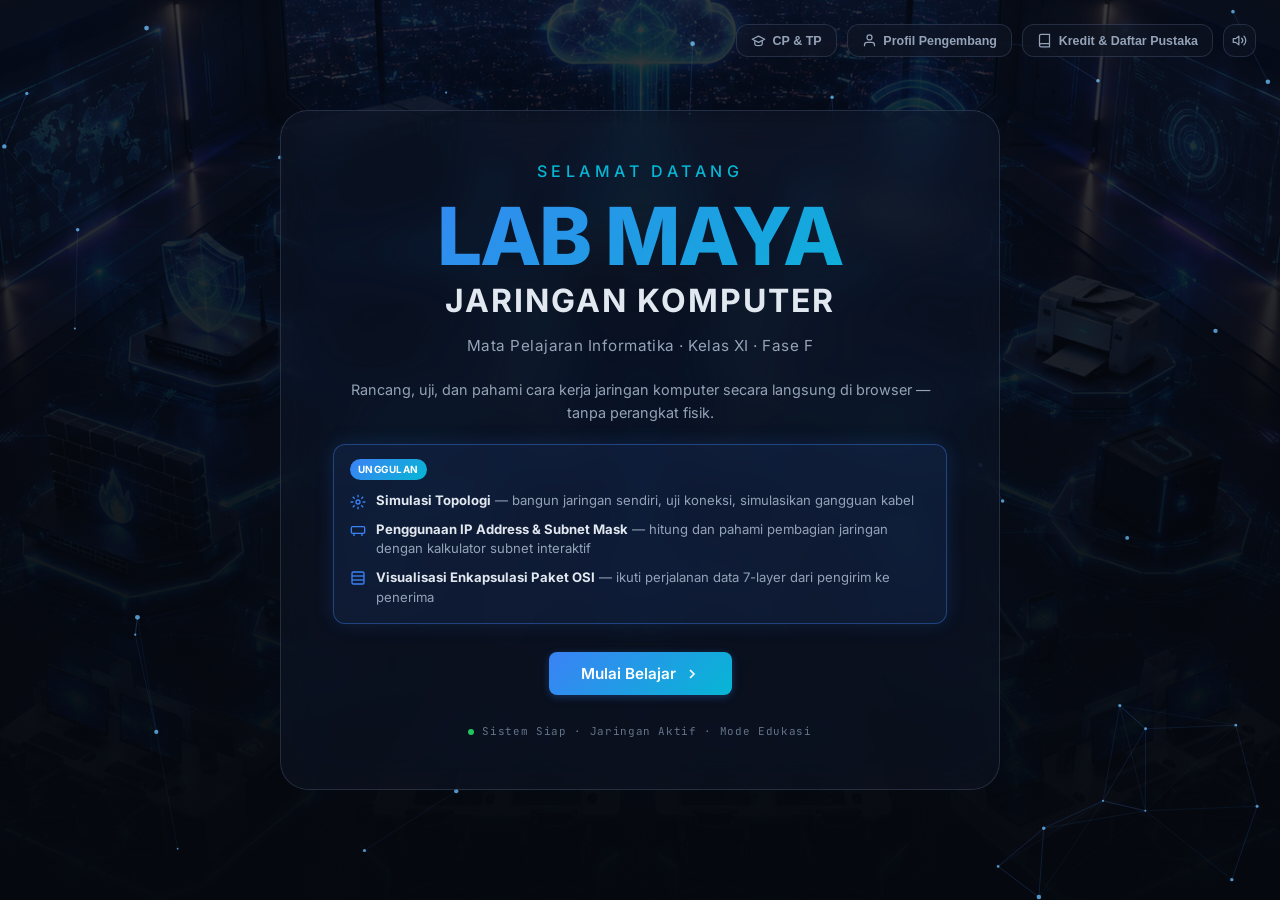
<file: index.html>
<!DOCTYPE html>
<html lang="id">
<head>
  <meta charset="UTF-8">
  <meta name="viewport" content="width=device-width, initial-scale=1.0">
  <title>Lab Maya - Jaringan Komputer</title>
  <script>
    // Runs before first paint: skip the cover/form if this browser session
    // already completed onboarding, so returning to index.html mid-session
    // (e.g. via the navbar) goes straight to the dashboard, no flash.
    if (sessionStorage.getItem('labmaya_entered') === '1') {
      document.documentElement.classList.add('lm-entered');
    }
  </script>
  <link rel="stylesheet" href="asset/css/fonts.css">
  <link rel="stylesheet" href="asset/css/style.css">
  <style>
    .modules-heading {
      font-size: 0.75rem;
      font-weight: 700;
      text-transform: uppercase;
      letter-spacing: 0.08em;
      color: var(--text-muted);
      max-width: 1320px;
      margin: 0 auto;
      padding: 1.25rem 2rem 0.75rem;
    }

    /* Beranda-only footer: 50% larger than the shared .footer, with brighter text */
    #berandaScreen .footer {
      padding: 0.525rem 3rem;
    }
    #berandaScreen .footer p {
      font-size: 0.93rem;
      color: var(--text-secondary);
    }

    /* ============================================================
       PROFIL PENGEMBANG MODAL — glassmorphism / futuristic card
       Scoped entirely under .dp-* so it doesn't touch the shared
       .help-modal-* component still used by the Kredit modal.
       ============================================================ */

    /* --- Overlay: full-screen backdrop blur, fade in/out --- */
    .dp-modal-overlay {
      position: fixed;
      inset: 0;
      z-index: 3500;
      display: flex;
      align-items: center;
      justify-content: center;
      padding: 1.5rem;
      background: radial-gradient(circle at 50% 40%, rgba(10, 14, 24, 0.82), rgba(5, 8, 14, 0.92));
      backdrop-filter: blur(10px) saturate(140%);
      -webkit-backdrop-filter: blur(10px) saturate(140%);
      opacity: 0;
      pointer-events: none;
      transition: opacity 0.3s ease;
      overflow-y: auto;
    }

    .dp-modal-overlay.show {
      opacity: 1;
      pointer-events: auto;
    }

    /* --- Ambient glow blobs drifting slowly behind the card --- */
    .dp-glow {
      position: absolute;
      width: 380px;
      height: 380px;
      border-radius: 50%;
      filter: blur(80px);
      opacity: 0.28;
      pointer-events: none;
      animation: dpGlowDrift 14s ease-in-out infinite alternate;
    }

    .dp-glow-a {
      top: 8%;
      left: 12%;
      background: var(--accent-blue);
    }

    .dp-glow-b {
      bottom: 10%;
      right: 12%;
      background: var(--accent-cyan);
      animation-delay: -7s;
    }

    @keyframes dpGlowDrift {
      0%   { transform: translate(0, 0) scale(1); }
      100% { transform: translate(30px, -25px) scale(1.15); }
    }

    /* --- Card --- */
    .dp-card {
      --dp-radius: 26px;
      --dp-accent: var(--accent-blue);
      --dp-photo-size: 120px;

      position: relative;
      z-index: 1;
      width: min(400px, 100%);
      max-height: calc(100vh - 3rem);
      overflow-y: auto;
      text-align: center;
      padding: 2.75rem 2rem 2rem;
      background: rgba(26, 35, 50, 0.55);
      border: 1px solid rgba(148, 178, 220, 0.2);
      border-radius: var(--dp-radius);
      box-shadow: var(--shadow-lg), 0 0 50px rgba(59, 130, 246, 0.12);
      font-family: 'Poppins', 'Inter', sans-serif;
      transform: scale(0.9) translateY(20px);
      opacity: 0;
      transition: transform 0.4s cubic-bezier(0.34, 1.56, 0.64, 1), opacity 0.3s ease, box-shadow 0.3s ease;
    }

    .dp-modal-overlay.show .dp-card {
      transform: scale(1) translateY(0);
      opacity: 1;
    }

    .dp-modal-overlay.show .dp-card:hover {
      box-shadow: var(--shadow-lg), 0 0 64px rgba(59, 130, 246, 0.22);
    }

    /* --- Close (X), top-right --- */
    .dp-close-x {
      position: absolute;
      top: 1.1rem;
      right: 1.1rem;
      width: 32px;
      height: 32px;
      display: flex;
      align-items: center;
      justify-content: center;
      color: var(--text-muted);
      background: rgba(255, 255, 255, 0.05);
      border: 1px solid rgba(148, 178, 220, 0.18);
      border-radius: 50%;
      cursor: pointer;
      transition: var(--transition);
    }

    .dp-close-x:hover {
      color: var(--text-primary);
      border-color: var(--dp-accent);
      transform: rotate(90deg);
    }

    /* --- Photo --- */
    .dp-photo-wrap {
      width: var(--dp-photo-size);
      height: var(--dp-photo-size);
      margin: 0 auto 1.25rem;
      border-radius: 50%;
      padding: 3px;
      background: var(--gradient-primary);
      box-shadow: var(--shadow-md), 0 0 30px rgba(59, 130, 246, 0.35);
    }

    .dp-photo {
      display: block;
      width: 100%;
      height: 100%;
      object-fit: cover;
      border-radius: 50%;
      border: 3px solid rgba(5, 8, 14, 0.9);
      transition: transform 0.35s ease;
    }

    .dp-photo-wrap:hover .dp-photo {
      transform: scale(1.07);
    }

    /* --- Icon badge: used instead of a photo by modals with no portrait
       (e.g. Kredit & Daftar Pustaka), same size/glow as .dp-photo-wrap --- */
    .dp-icon-wrap {
      width: var(--dp-photo-size);
      height: var(--dp-photo-size);
      margin: 0 auto 1.25rem;
      display: flex;
      align-items: center;
      justify-content: center;
      border-radius: 50%;
      color: white;
      background: var(--gradient-primary);
      box-shadow: var(--shadow-md), 0 0 30px rgba(59, 130, 246, 0.35);
      transition: transform 0.35s ease;
    }

    .dp-icon-wrap:hover {
      transform: scale(1.07);
    }

    /* --- Name + subtitle --- */
    .dp-name {
      font-family: 'Poppins', 'Inter', sans-serif;
      font-size: 1.25rem;
      font-weight: 700;
      color: var(--text-primary);
      line-height: 1.3;
    }

    .dp-subtitle {
      margin-top: 0.3rem;
      font-size: 0.85rem;
      font-weight: 500;
      letter-spacing: 0.03em;
      color: var(--accent-cyan);
    }

    /* --- Divider --- */
    .dp-divider {
      height: 1px;
      margin: 1.5rem 0;
      background: linear-gradient(90deg, transparent, rgba(148, 178, 220, 0.35), transparent);
    }

    /* --- Info grid: Nama / Instansi / Email (or grouped credit items) --- */
    .dp-info-grid {
      display: grid;
      grid-template-columns: 1fr;
      gap: 0.6rem;
      text-align: left;
    }

    /* Small section heading between groups of info items, e.g. in the
       Kredit modal ("Sumber Konten" / "Aset & Desain" / "Pengembangan") */
    .dp-group-label {
      margin: 0.9rem 0 -0.15rem;
      font-size: 0.68rem;
      font-weight: 700;
      text-transform: uppercase;
      letter-spacing: 0.08em;
      color: var(--accent-cyan);
    }

    .dp-group-label:first-child {
      margin-top: 0;
    }

    .dp-info-item {
      display: flex;
      align-items: flex-start;
      gap: 0.85rem;
      padding: 0.75rem 0.9rem;
      background: rgba(255, 255, 255, 0.03);
      border: 1px solid rgba(148, 178, 220, 0.12);
      border-radius: 14px;
      transition: var(--transition);
    }

    .dp-info-item:hover {
      background: rgba(59, 130, 246, 0.08);
      border-color: rgba(59, 130, 246, 0.3);
    }

    .dp-info-icon {
      flex-shrink: 0;
      width: 34px;
      height: 34px;
      display: flex;
      align-items: center;
      justify-content: center;
      color: var(--dp-accent);
      background: rgba(59, 130, 246, 0.12);
      border-radius: 10px;
    }

    .dp-info-text {
      display: flex;
      flex-direction: column;
      gap: 0.1rem;
      min-width: 0;
    }

    .dp-info-label {
      font-size: 0.68rem;
      font-weight: 600;
      text-transform: uppercase;
      letter-spacing: 0.05em;
      color: var(--text-muted);
    }

    .dp-info-value {
      font-size: 0.9rem;
      font-weight: 600;
      color: var(--text-primary);
      overflow-wrap: anywhere;
    }

    .dp-info-value-mono {
      font-family: 'JetBrains Mono', monospace;
      font-weight: 500;
      font-size: 0.82rem;
    }

    /* --- Footer action --- */
    .dp-btn-close {
      width: 100%;
      margin-top: 1.75rem;
      padding: 0.75rem;
      font-family: 'Poppins', 'Inter', sans-serif;
      font-size: 0.9rem;
      font-weight: 600;
      color: white;
      background: var(--gradient-primary);
      border: none;
      border-radius: 12px;
      cursor: pointer;
      transition: var(--transition);
    }

    .dp-btn-close:hover {
      transform: translateY(-2px);
      box-shadow: var(--shadow-glow);
    }

    /* --- Kredit & Daftar Pustaka overrides: wider card, no icon badge up
       top (removed from the markup), and lighter/more minimal value text
       than the bold default (this card is reference text, not a stat). --- */
    #creditsModal .dp-card {
      width: min(800px, 100%);
      padding-top: 2rem;
    }

    .dp-name-standalone {
      margin-top: 0.25rem;
    }

    #creditsModal .dp-info-value {
      font-weight: 400;
      font-size: 0.85rem;
      color: var(--text-secondary);
      letter-spacing: 0.01em;
    }

    .dp-link {
      color: var(--accent-cyan);
      text-decoration: underline;
      text-decoration-color: rgba(6, 182, 212, 0.4);
      transition: var(--transition);
    }

    .dp-link:hover {
      text-decoration-color: currentColor;
    }

    /* ============================================================
       CP & TP MODAL — same dp-* shell as Profil Pengembang/Kredit,
       but widened + tabbed (Capaian Pembelajaran / Tujuan Pembelajaran)
       since its content (pulled from capaian-pembelajaran.html) is
       heavier than a flat info list.
       ============================================================ */
    #cpTpModal .dp-card {
      --dp-accent: #eab308;
      width: min(860px, 100%);
      padding-top: 2rem;
      text-align: left;
    }

    #cpTpModal .dp-name,
    #cpTpModal .dp-subtitle {
      text-align: center;
    }

    #cpTpModal .dp-info-value {
      font-weight: 400;
      font-size: 0.85rem;
      color: var(--text-secondary);
      letter-spacing: 0.01em;
    }

    .cptp-tabs {
      display: flex;
      gap: 0.5rem;
      margin-bottom: 1.35rem;
    }

    .cptp-tab {
      flex: 1;
      padding: 0.6rem 0.75rem;
      font-family: 'Poppins', 'Inter', sans-serif;
      font-size: 0.82rem;
      font-weight: 600;
      color: var(--text-secondary);
      background: rgba(255, 255, 255, 0.03);
      border: 1px solid rgba(148, 178, 220, 0.16);
      border-radius: 12px;
      cursor: pointer;
      transition: var(--transition);
    }

    .cptp-tab:hover {
      color: var(--text-primary);
      border-color: rgba(234, 179, 8, 0.4);
    }

    .cptp-tab.active {
      color: #0b0f16;
      background: #eab308;
      border-color: #eab308;
      box-shadow: 0 0 16px -4px rgba(234, 179, 8, 0.55);
    }

    .cptp-panel {
      display: none;
    }

    .cptp-panel.active {
      display: block;
      animation: cptpPanelIn 0.3s ease;
    }

    @keyframes cptpPanelIn {
      from { opacity: 0; transform: translateY(6px); }
      to   { opacity: 1; transform: translateY(0); }
    }

    .cptp-quote {
      background: rgba(255, 255, 255, 0.03);
      border: 1px solid rgba(148, 178, 220, 0.15);
      border-left: 3px solid #eab308;
      border-radius: 14px;
      padding: 1rem 1.15rem;
      font-size: 0.88rem;
      color: var(--text-secondary);
      line-height: 1.75;
      margin-bottom: 0.6rem;
    }

    .cptp-source {
      font-size: 0.76rem;
      color: var(--text-muted);
      margin-bottom: 1.2rem;
    }

    .cptp-source a {
      color: var(--accent-blue);
      text-decoration: none;
    }

    .cptp-source a:hover {
      text-decoration: underline;
    }

    .cptp-tp-item {
      border-left: 3px solid var(--tp-accent, var(--accent-blue));
    }

    .cptp-tp-item .dp-info-icon {
      color: var(--tp-accent, var(--accent-blue));
      background: color-mix(in srgb, var(--tp-accent, var(--accent-blue)) 16%, transparent);
      font-family: 'Poppins', 'Inter', sans-serif;
      font-weight: 700;
      font-size: 0.95rem;
    }

    .cptp-tp-item .dp-info-label {
      color: var(--tp-accent, var(--accent-blue));
    }

    @media (max-width: 560px) {
      .cptp-tabs {
        flex-direction: column;
      }
    }

    @media (max-width: 480px) {
      .dp-card {
        --dp-photo-size: 96px;
        padding: 2.25rem 1.5rem 1.5rem;
      }
      .dp-name {
        font-size: 1.1rem;
      }
      .dp-glow {
        width: 240px;
        height: 240px;
      }
    }

    @media (prefers-reduced-motion: reduce) {
      .dp-glow {
        animation: none;
      }
      .dp-card {
        transition: opacity 0.2s ease;
      }
    }
  </style>
</head>
<body>

  <!-- ============ ENTRY BACKDROP (shared image + particle network animation) ============ -->
  <div id="entryBackdrop">
    <canvas id="coverCanvas"></canvas>
  </div>

  <!-- ============ COVER SCREEN ============ -->
  <div id="coverScreen">
    <div class="cover-topbar">
      <button class="cover-topbar-btn" id="btnCpTp" type="button">
        <svg width="15" height="15" viewBox="0 0 24 24" fill="none" stroke="currentColor" stroke-width="2" stroke-linecap="round" stroke-linejoin="round"><path d="M22 10 12 5 2 10l10 5 10-5Z"/><path d="M6 12v5c0 1.7 2.7 3 6 3s6-1.3 6-3v-5"/></svg>
        CP &amp; TP
      </button>
      <button class="cover-topbar-btn" id="btnDevProfile" type="button">
        <svg width="15" height="15" viewBox="0 0 24 24" fill="none" stroke="currentColor" stroke-width="2"><path d="M20 21v-2a4 4 0 0 0-4-4H8a4 4 0 0 0-4 4v2"/><circle cx="12" cy="7" r="4"/></svg>
        Profil Pengembang
      </button>
      <button class="cover-topbar-btn" id="btnCredits" type="button">
        <svg width="15" height="15" viewBox="0 0 24 24" fill="none" stroke="currentColor" stroke-width="2"><path d="M4 19.5A2.5 2.5 0 0 1 6.5 17H20"/><path d="M6.5 2H20v20H6.5A2.5 2.5 0 0 1 4 19.5v-15A2.5 2.5 0 0 1 6.5 2z"/></svg>
        Kredit &amp; Daftar Pustaka
      </button>
      <button class="cover-topbar-btn cover-topbar-btn-icon" data-sound-toggle type="button" aria-label="Aktifkan/matikan suara">
        <svg class="icon-sound-on" width="15" height="15" viewBox="0 0 24 24" fill="none" stroke="currentColor" stroke-width="2" stroke-linecap="round" stroke-linejoin="round"><polygon points="11 5 6 9 2 9 2 15 6 15 11 19 11 5"/><path d="M15.54 8.46a5 5 0 0 1 0 7.07"/><path d="M19.07 4.93a10 10 0 0 1 0 14.14"/></svg>
        <svg class="icon-sound-off" width="15" height="15" viewBox="0 0 24 24" fill="none" stroke="currentColor" stroke-width="2" stroke-linecap="round" stroke-linejoin="round"><polygon points="11 5 6 9 2 9 2 15 6 15 11 19 11 5"/><line x1="22" y1="9" x2="16" y2="15"/><line x1="16" y1="9" x2="22" y2="15"/></svg>
      </button>
    </div>
    <div class="cover-content">
      <span class="hud-corner tl"></span>
      <span class="hud-corner tr"></span>
      <span class="hud-corner bl"></span>
      <span class="hud-corner br"></span>
      <div class="cover-inner">
        <div class="cover-kicker">Selamat Datang</div>
        <h1 class="cover-title">
          <span class="cover-brand">Lab Maya</span>
          <span class="cover-desc">Jaringan Komputer</span>
        </h1>
        <p class="cover-subtitle">Mata Pelajaran Informatika &middot; Kelas XI &middot; Fase F</p>
        <p class="cover-intro">Rancang, uji, dan pahami cara kerja jaringan komputer secara langsung di browser &mdash; tanpa perangkat fisik.</p>
        <ul class="cover-features">
          <li class="cover-feature-group featured">
            <span class="feature-badge">Unggulan</span>
            <div class="feature-group-items">
              <div class="feature-item">
                <svg width="16" height="16" viewBox="0 0 24 24" fill="none" stroke="currentColor" stroke-width="2"><circle cx="12" cy="12" r="3"/><path d="M12 1v4M12 19v4M4.22 4.22l2.83 2.83M16.95 16.95l2.83 2.83M1 12h4M19 12h4M4.22 19.78l2.83-2.83M16.95 7.05l2.83-2.83"/></svg>
                <span><strong>Simulasi Topologi</strong> &mdash; bangun jaringan sendiri, uji koneksi, simulasikan gangguan kabel</span>
              </div>
              <div class="feature-item">
                <svg width="16" height="16" viewBox="0 0 24 24" fill="none" stroke="currentColor" stroke-width="2"><rect x="2" y="7" width="20" height="10" rx="2"/><line x1="6" y1="17" x2="6" y2="21"/><line x1="18" y1="17" x2="18" y2="21"/></svg>
                <span><strong>Penggunaan IP Address &amp; Subnet Mask</strong> &mdash; hitung dan pahami pembagian jaringan dengan kalkulator subnet interaktif</span>
              </div>
              <div class="feature-item">
                <svg width="16" height="16" viewBox="0 0 24 24" fill="none" stroke="currentColor" stroke-width="2"><rect x="3" y="3" width="18" height="18" rx="2"/><line x1="3" y1="9" x2="21" y2="9"/><line x1="3" y1="15" x2="21" y2="15"/></svg>
                <span><strong>Visualisasi Enkapsulasi Paket OSI</strong> &mdash; ikuti perjalanan data 7-layer dari pengirim ke penerima</span>
              </div>
            </div>
          </li>
        </ul>
        <button class="btn btn-primary cover-btn" id="btnCoverStart">
          Mulai Belajar
          <svg width="16" height="16" viewBox="0 0 24 24" fill="none" stroke="currentColor" stroke-width="2.5"><polyline points="9 18 15 12 9 6"/></svg>
        </button>
        <div class="cover-status">
          <span class="dot"></span> Sistem Siap &middot; Jaringan Aktif &middot; Mode Edukasi
        </div>
      </div>
    </div>
  </div>

  <!-- ============ PROFIL PENGEMBANG MODAL (glassmorphism / futuristic) ============ -->
  <div class="dp-modal-overlay" id="devProfileModal">

    <!-- Decorative ambient glow blobs, drift slowly behind the card -->
    <div class="dp-glow dp-glow-a" aria-hidden="true"></div>
    <div class="dp-glow dp-glow-b" aria-hidden="true"></div>

    <div class="dp-card" role="dialog" aria-modal="true" aria-labelledby="dpName">

      <!-- Close (X), top-right -->
      <button class="dp-close-x" data-modal-close type="button" aria-label="Tutup">
        <svg width="16" height="16" viewBox="0 0 24 24" fill="none" stroke="currentColor" stroke-width="2" stroke-linecap="round" stroke-linejoin="round"><line x1="18" y1="6" x2="6" y2="18"/><line x1="6" y1="6" x2="18" y2="18"/></svg>
      </button>

      <!-- Photo -->
      <div class="dp-photo-wrap">
        <img class="dp-photo" src="asset/img/profil.jpg" alt="Foto Erik Tomba Gurusinga, S.Kom.">
      </div>

      <!-- Name + subtitle -->
      <h3 class="dp-name" id="dpName">ERIK TOMBA GURUSINGA, S.Kom.</h3>
      <p class="dp-subtitle">Guru Informatika</p>

      <!-- Divider -->
      <div class="dp-divider"></div>

      <!-- Info grid: Instansi / Email (Nama already shown in the heading above) -->
      <div class="dp-info-grid">
        <div class="dp-info-item">
          <span class="dp-info-icon">
            <svg width="17" height="17" viewBox="0 0 24 24" fill="none" stroke="currentColor" stroke-width="2" stroke-linecap="round" stroke-linejoin="round"><path d="M6 22V4a1 1 0 0 1 1-1h10a1 1 0 0 1 1 1v18Z"/><path d="M14 22v-4h-4v4"/><path d="M9 7h1M14 7h1M9 11h1M14 11h1M9 15h1M14 15h1"/></svg>
          </span>
          <span class="dp-info-text">
            <span class="dp-info-label">Instansi</span>
            <span class="dp-info-value">SMA Negeri 1 Kabanjahe</span>
          </span>
        </div>
        <div class="dp-info-item">
          <span class="dp-info-icon">
            <svg width="17" height="17" viewBox="0 0 24 24" fill="none" stroke="currentColor" stroke-width="2" stroke-linecap="round" stroke-linejoin="round"><rect x="2" y="4" width="20" height="16" rx="2"/><path d="m22 7-8.97 5.7a1.94 1.94 0 0 1-2.06 0L2 7"/></svg>
          </span>
          <span class="dp-info-text">
            <span class="dp-info-label">Email</span>
            <span class="dp-info-value dp-info-value-mono">erik.tomba35@guru.sma.belajar.id</span>
          </span>
        </div>
      </div>

      <!-- Footer action -->
      <button class="dp-btn-close" data-modal-close type="button">Tutup</button>
    </div>
  </div>

  <!-- ============ KREDIT & DAFTAR PUSTAKA MODAL (same dp-* template as Profil Pengembang) ============ -->
  <div class="dp-modal-overlay" id="creditsModal">

    <!-- Decorative ambient glow blobs, drift slowly behind the card -->
    <div class="dp-glow dp-glow-a" aria-hidden="true"></div>
    <div class="dp-glow dp-glow-b" aria-hidden="true"></div>

    <div class="dp-card" role="dialog" aria-modal="true" aria-labelledby="creditsTitle">

      <!-- Close (X), top-right -->
      <button class="dp-close-x" data-modal-close type="button" aria-label="Tutup">
        <svg width="16" height="16" viewBox="0 0 24 24" fill="none" stroke="currentColor" stroke-width="2" stroke-linecap="round" stroke-linejoin="round"><line x1="18" y1="6" x2="6" y2="18"/><line x1="6" y1="6" x2="18" y2="18"/></svg>
      </button>

      <!-- Title + subtitle (no photo/icon badge for this modal) -->
      <h3 class="dp-name dp-name-standalone" id="creditsTitle">Kredit &amp; Daftar Pustaka</h3>
      <p class="dp-subtitle">Sumber, Aset &amp; Teknologi Lab Maya</p>

      <!-- Divider -->
      <div class="dp-divider"></div>

      <!-- Info grid, grouped into 3 sections for readability -->
      <div class="dp-info-grid">

        <p class="dp-group-label">Sumber Konten</p>
        <div class="dp-info-item">
          <span class="dp-info-icon">
            <svg width="17" height="17" viewBox="0 0 24 24" fill="none" stroke="currentColor" stroke-width="2" stroke-linecap="round" stroke-linejoin="round"><path d="M4 19.5A2.5 2.5 0 0 1 6.5 17H20"/><path d="M6.5 2H20v20H6.5A2.5 2.5 0 0 1 4 19.5v-15A2.5 2.5 0 0 1 6.5 2z"/></svg>
          </span>
          <span class="dp-info-text">
            <span class="dp-info-label">Materi Pembelajaran</span>
            <span class="dp-info-value">Buku Informatika SMA Kelas XI, Fase F, Kurikulum Merdeka</span>
          </span>
        </div>
        <div class="dp-info-item">
          <span class="dp-info-icon">
            <svg width="17" height="17" viewBox="0 0 24 24" fill="none" stroke="currentColor" stroke-width="2" stroke-linecap="round" stroke-linejoin="round"><path d="M9 11l3 3L22 4"/><path d="M21 12v7a2 2 0 0 1-2 2H5a2 2 0 0 1-2-2V5a2 2 0 0 1 2-2h11"/></svg>
          </span>
          <span class="dp-info-text">
            <span class="dp-info-label">Capaian Pembelajaran</span>
            <span class="dp-info-value">Kemendikdasmen RI, guru.kemendikdasmen.go.id &mdash; elemen Jaringan Komputer dan Internet (JKI)</span>
          </span>
        </div>

        <p class="dp-group-label">Aset &amp; Desain</p>
        <div class="dp-info-item">
          <span class="dp-info-icon">
            <svg width="17" height="17" viewBox="0 0 24 24" fill="none" stroke="currentColor" stroke-width="2" stroke-linecap="round" stroke-linejoin="round"><rect x="3" y="3" width="18" height="18" rx="2"/><circle cx="9" cy="9" r="2"/><path d="m21 15-5-5L5 21"/></svg>
          </span>
          <span class="dp-info-text">
            <span class="dp-info-label">Gambar &amp; Ilustrasi Latar</span>
            <span class="dp-info-value">Dibuat menggunakan ChatGPT (AI image generation)</span>
          </span>
        </div>
        <div class="dp-info-item">
          <span class="dp-info-icon">
            <svg width="17" height="17" viewBox="0 0 24 24" fill="none" stroke="currentColor" stroke-width="2" stroke-linecap="round" stroke-linejoin="round"><circle cx="12" cy="12" r="3"/><circle cx="5" cy="6" r="2"/><circle cx="19" cy="6" r="2"/><circle cx="5" cy="18" r="2"/><circle cx="19" cy="18" r="2"/></svg>
          </span>
          <span class="dp-info-text">
            <span class="dp-info-label">Ikon Antarmuka</span>
            <span class="dp-info-value">Seluruhnya SVG orisinal, ditulis manual, tanpa pustaka ikon eksternal</span>
          </span>
        </div>
        <div class="dp-info-item">
          <span class="dp-info-icon">
            <svg width="17" height="17" viewBox="0 0 24 24" fill="none" stroke="currentColor" stroke-width="2" stroke-linecap="round" stroke-linejoin="round"><polyline points="4 7 4 4 20 4 20 7"/><line x1="9" y1="20" x2="15" y2="20"/><line x1="12" y1="4" x2="12" y2="20"/></svg>
          </span>
          <span class="dp-info-text">
            <span class="dp-info-label">Tipografi</span>
            <span class="dp-info-value">Inter, JetBrains Mono, Poppins (Google Fonts)</span>
          </span>
        </div>
        <div class="dp-info-item">
          <span class="dp-info-icon">
            <svg width="17" height="17" viewBox="0 0 24 24" fill="none" stroke="currentColor" stroke-width="2" stroke-linecap="round" stroke-linejoin="round"><polygon points="11 5 6 9 2 9 2 15 6 15 11 19 11 5"/><path d="M15.54 8.46a5 5 0 0 1 0 7.07"/><path d="M19.07 4.93a10 10 0 0 1 0 14.14"/></svg>
          </span>
          <span class="dp-info-text">
            <span class="dp-info-label">Efek Suara</span>
            <span class="dp-info-value"><a class="dp-link" href="https://pixabay.com/id/sound-effects/search/ui%20ux%20success/" target="_blank" rel="noopener noreferrer">Pixabay &mdash; UI/UX Sound Effects</a></span>
          </span>
        </div>

        <p class="dp-group-label">Pengembangan</p>
        <div class="dp-info-item">
          <span class="dp-info-icon">
            <svg width="17" height="17" viewBox="0 0 24 24" fill="none" stroke="currentColor" stroke-width="2" stroke-linecap="round" stroke-linejoin="round"><polyline points="4 17 10 11 4 5"/><line x1="12" y1="19" x2="20" y2="19"/></svg>
          </span>
          <span class="dp-info-text">
            <span class="dp-info-label">Pengembangan Aplikasi</span>
            <span class="dp-info-value">Dibangun menggunakan Claude Code (Anthropic) di Visual Studio Code</span>
          </span>
        </div>
        <div class="dp-info-item">
          <span class="dp-info-icon">
            <svg width="17" height="17" viewBox="0 0 24 24" fill="none" stroke="currentColor" stroke-width="2" stroke-linecap="round" stroke-linejoin="round"><polygon points="12 2 2 7 12 12 22 7 12 2"/><polyline points="2 17 12 22 22 17"/><polyline points="2 12 12 17 22 12"/></svg>
          </span>
          <span class="dp-info-text">
            <span class="dp-info-label">Teknologi</span>
            <span class="dp-info-value">HTML, CSS, dan JavaScript murni &mdash; tanpa framework atau backend</span>
          </span>
        </div>
      </div>

      <!-- Footer action -->
      <button class="dp-btn-close" data-modal-close type="button">Tutup</button>
    </div>
  </div>

  <!-- ============ CP & TP MODAL (dp-* template, widened + tabbed since its content pulled from capaian-pembelajaran.html is heavier) ============ -->
  <div class="dp-modal-overlay" id="cpTpModal">

    <!-- Decorative ambient glow blobs, drift slowly behind the card -->
    <div class="dp-glow dp-glow-a" aria-hidden="true"></div>
    <div class="dp-glow dp-glow-b" aria-hidden="true"></div>

    <div class="dp-card" role="dialog" aria-modal="true" aria-labelledby="cpTpTitle">

      <!-- Close (X), top-right -->
      <button class="dp-close-x" data-modal-close type="button" aria-label="Tutup">
        <svg width="16" height="16" viewBox="0 0 24 24" fill="none" stroke="currentColor" stroke-width="2" stroke-linecap="round" stroke-linejoin="round"><line x1="18" y1="6" x2="6" y2="18"/><line x1="6" y1="6" x2="18" y2="18"/></svg>
      </button>

      <!-- Title + subtitle (no photo/icon badge, mirrors Kredit modal) -->
      <h3 class="dp-name dp-name-standalone" id="cpTpTitle">Capaian &amp; Tujuan Pembelajaran</h3>
      <p class="dp-subtitle">Informatika &middot; Kelas XI &middot; Fase F</p>

      <!-- Divider -->
      <div class="dp-divider"></div>

      <!-- Tabs: Capaian Pembelajaran (+ Pendekatan Belajar) / Tujuan Pembelajaran (5 modul) -->
      <div class="cptp-tabs" id="cpTpTabs">
        <button class="cptp-tab active" type="button" data-cptp-target="cptpPanelCP">Capaian Pembelajaran</button>
        <button class="cptp-tab" type="button" data-cptp-target="cptpPanelTP">Tujuan Pembelajaran</button>
      </div>

      <!-- Panel: Capaian Pembelajaran + Pendekatan Pembelajaran Mendalam -->
      <div class="cptp-panel active" id="cptpPanelCP">
        <div class="dp-info-grid">
          <p class="dp-group-label">Capaian Pembelajaran &mdash; Elemen JKI</p>
          <div class="cptp-quote">
            &ldquo;Pada akhir fase F, peserta didik memahami konsep lanjutan jaringan komputer dan internet meliputi topologi jaringan yang menghubungkan beberapa komputer, aspek teknis berbagai jaringan komputer, lapisan informasi dalam suatu sistem jaringan komputer (OSI Layer), komponen jaringan komputer, dan mekanisme pertukaran data, konsep cyber security, tata kelola kontrol akses data, serta faktor-faktor dan konfigurasi keamanan jaringan.&rdquo;
          </div>
          <p class="cptp-source">
            Sumber: Capaian Pembelajaran Informatika Fase F,
            <a href="https://guru.kemendikdasmen.go.id/kurikulum/referensi-penerapan/capaian-pembelajaran/sd-sma/informatika/fase-f/" target="_blank" rel="noopener noreferrer">guru.kemendikdasmen.go.id</a>
          </p>

          <p class="dp-group-label">Pendekatan: Pembelajaran Mendalam</p>
          <div class="dp-info-item">
            <span class="dp-info-icon" style="color:#3b82f6; background:rgba(59,130,246,0.14);">
              <svg width="16" height="16" viewBox="0 0 24 24" fill="none" stroke="currentColor" stroke-width="2" stroke-linecap="round" stroke-linejoin="round"><circle cx="12" cy="12" r="10"/><path d="M12 8v4l2.5 2.5"/></svg>
            </span>
            <span class="dp-info-text">
              <span class="dp-info-label" style="color:#3b82f6;">Berkesadaran</span>
              <span class="dp-info-value">Siswa aktif memahami tujuan belajarnya di setiap modul, bukan sekadar mengikuti instruksi.</span>
            </span>
          </div>
          <div class="dp-info-item">
            <span class="dp-info-icon" style="color:#f97316; background:rgba(249,115,22,0.14);">
              <svg width="16" height="16" viewBox="0 0 24 24" fill="none" stroke="currentColor" stroke-width="2" stroke-linecap="round" stroke-linejoin="round"><path d="M12 2a7 7 0 0 0-7 7c0 3 2 4.5 3 6.5S9 18 9 19h6c0-1 0-1 1-3.5s3-3.5 3-6.5a7 7 0 0 0-7-7Z"/><line x1="9" y1="22" x2="15" y2="22"/></svg>
            </span>
            <span class="dp-info-text">
              <span class="dp-info-label" style="color:#f97316;">Bermakna</span>
              <span class="dp-info-value">Materi dihubungkan langsung ke praktik nyata jaringan komputer, bukan teori yang berdiri sendiri.</span>
            </span>
          </div>
          <div class="dp-info-item">
            <span class="dp-info-icon" style="color:#22c55e; background:rgba(34,197,94,0.14);">
              <svg width="16" height="16" viewBox="0 0 24 24" fill="none" stroke="currentColor" stroke-width="2" stroke-linecap="round" stroke-linejoin="round"><path d="M12 20s-7-4.5-9-9a5 5 0 0 1 9-4 5 5 0 0 1 9 4c-2 4.5-9 9-9 9Z"/></svg>
            </span>
            <span class="dp-info-text">
              <span class="dp-info-label" style="color:#22c55e;">Menggembirakan</span>
              <span class="dp-info-value">Dibungkus dalam simulasi visual &amp; interaktif agar proses belajar terasa menyenangkan.</span>
            </span>
          </div>
        </div>
      </div>

      <!-- Panel: Tujuan Pembelajaran (5 modul praktikum) -->
      <div class="cptp-panel" id="cptpPanelTP">
        <div class="dp-info-grid">
          <p class="dp-group-label">Tujuan Pembelajaran &mdash; 5 Modul Praktikum</p>

          <div class="dp-info-item cptp-tp-item" style="--tp-accent:#3b82f6;">
            <span class="dp-info-icon">1</span>
            <span class="dp-info-text">
              <span class="dp-info-label">Topologi Jaringan</span>
              <span class="dp-info-value">Mengidentifikasi dan membandingkan karakteristik, kelebihan, dan kekurangan berbagai topologi jaringan (star, bus, ring, mesh, tree).</span>
            </span>
          </div>
          <div class="dp-info-item cptp-tp-item" style="--tp-accent:#06b6d4;">
            <span class="dp-info-icon">2</span>
            <span class="dp-info-text">
              <span class="dp-info-label">IP Addressing &amp; Subnetting</span>
              <span class="dp-info-value">Menghitung pengalamatan IPv4 dan subnetting untuk merancang pembagian jaringan.</span>
            </span>
          </div>
          <div class="dp-info-item cptp-tp-item" style="--tp-accent:#f97316;">
            <span class="dp-info-icon">3</span>
            <span class="dp-info-text">
              <span class="dp-info-label">Simulasi Pengiriman Paket</span>
              <span class="dp-info-value">Menjelaskan proses enkapsulasi dan dekapsulasi data melalui 7 lapisan OSI dalam pengiriman paket data.</span>
            </span>
          </div>
          <div class="dp-info-item cptp-tp-item" style="--tp-accent:#22c55e;">
            <span class="dp-info-icon">4</span>
            <span class="dp-info-text">
              <span class="dp-info-label">Perangkat Jaringan</span>
              <span class="dp-info-value">Menjelaskan fungsi, spesifikasi, dan posisi lapisan OSI dari berbagai perangkat keras jaringan komputer.</span>
            </span>
          </div>
          <div class="dp-info-item cptp-tp-item" style="--tp-accent:#a855f7;">
            <span class="dp-info-icon">5</span>
            <span class="dp-info-text">
              <span class="dp-info-label">Evaluasi &amp; Kuis</span>
              <span class="dp-info-value">Mendemonstrasikan pemahaman menyeluruh konsep Jaringan Komputer dan Internet secara mandiri.</span>
            </span>
          </div>
        </div>
      </div>

      <!-- Footer action -->
      <button class="dp-btn-close" data-modal-close type="button">Tutup</button>
    </div>
  </div>

  <!-- ============ FORM SCREEN ============ -->
  <div id="formScreen" style="display:none;">
    <div class="form-card animate-in">
      <span class="hud-corner tl"></span>
      <span class="hud-corner tr"></span>
      <span class="hud-corner bl"></span>
      <span class="hud-corner br"></span>
      <h2>Sebelum Mulai</h2>
      <p>Isi data berikut untuk masuk ke Lab Maya.</p>
      <div class="form-group">
        <label class="form-label">Nama Lengkap</label>
        <input type="text" class="form-input" id="studentName" placeholder="Contoh: Erik Sinaga">
      </div>
      <div class="form-group">
        <label class="form-label">Asal Sekolah</label>
        <input type="text" class="form-input" id="studentSchool" placeholder="Contoh: SMA Negeri 1 Kabanjahe">
      </div>
      <div class="form-error" id="formError">Nama dan asal sekolah wajib diisi.</div>
      <button class="btn btn-primary btn-block" id="btnEnterLab">Masuk ke Lab Maya</button>
    </div>
  </div>

  <!-- ============ BERANDA (dashboard) ============ -->
  <div id="berandaScreen">

  <!-- Navbar -->
  <nav class="navbar">
    <a href="index.html" class="navbar-brand">
      <div class="navbar-logo">
        <svg width="20" height="20" viewBox="0 0 24 24" fill="none" stroke="white" stroke-width="2">
          <circle cx="12" cy="12" r="3"/>
          <path d="M12 1v4M12 19v4M4.22 4.22l2.83 2.83M16.95 16.95l2.83 2.83M1 12h4M19 12h4M4.22 19.78l2.83-2.83M16.95 7.05l2.83-2.83"/>
        </svg>
      </div>
      <div class="navbar-title">
        <div class="navbar-title-main">Lab Maya <span>Jaringan Komputer</span></div>
        <div class="navbar-title-sub">Informatika &middot; Kelas XI &middot; Fase F</div>
      </div>
    </a>
    <ul class="navbar-nav">
      <li>
        <button class="navbar-sound-btn" data-sound-toggle type="button" aria-label="Aktifkan/matikan suara">
          <svg class="icon-sound-on" width="17" height="17" viewBox="0 0 24 24" fill="none" stroke="currentColor" stroke-width="2" stroke-linecap="round" stroke-linejoin="round"><polygon points="11 5 6 9 2 9 2 15 6 15 11 19 11 5"/><path d="M15.54 8.46a5 5 0 0 1 0 7.07"/><path d="M19.07 4.93a10 10 0 0 1 0 14.14"/></svg>
          <svg class="icon-sound-off" width="17" height="17" viewBox="0 0 24 24" fill="none" stroke="currentColor" stroke-width="2" stroke-linecap="round" stroke-linejoin="round"><polygon points="11 5 6 9 2 9 2 15 6 15 11 19 11 5"/><line x1="22" y1="9" x2="16" y2="15"/><line x1="16" y1="9" x2="22" y2="15"/></svg>
        </button>
      </li>
      <li class="navbar-profile" id="navbarProfile">
        <button class="profile-chip" id="profileChipBtn" type="button">
          <span class="profile-avatar" id="profileAvatar">S</span>
          <span class="profile-chip-name" id="profileChipName">Siswa</span>
          <svg class="profile-chevron" width="12" height="12" viewBox="0 0 24 24" fill="none" stroke="currentColor" stroke-width="2.5"><polyline points="6 9 12 15 18 9"/></svg>
        </button>
        <div class="profile-dropdown">
          <div class="profile-dropdown-name" id="profileDropdownName">Siswa</div>
          <div class="profile-dropdown-school" id="profileDropdownSchool">-</div>
          <div class="profile-dropdown-divider"></div>
          <a href="index.html" class="profile-dropdown-exit" onclick="sessionStorage.clear()" title="Kembali ke halaman cover">
            <svg width="14" height="14" viewBox="0 0 24 24" fill="none" stroke="currentColor" stroke-width="2.5"><path d="M9 21H5a2 2 0 0 1-2-2V5a2 2 0 0 1 2-2h4"/><polyline points="16 17 21 12 16 7"/><line x1="21" y1="12" x2="9" y2="12"/></svg>
            Keluar
          </a>
        </div>
      </li>
    </ul>
  </nav>

  <!-- Main Content: fixed-height shell. Everything scrolls inside .app-shell-body -->
  <main class="app-shell">

    <!-- Scrollable info area -->
    <div class="app-shell-body">

    <div class="modules-heading">Modul Praktikum</div>

    <!-- Module Cards -->
    <section class="modules-grid">
      <a href="asset/pages/capaian-pembelajaran.html" class="module-card animate-in">
        <div class="module-illustration" style="background:radial-gradient(circle at 50% 40%, rgba(234,179,8,0.22), rgba(234,179,8,0.05) 70%); border:1px solid rgba(234,179,8,0.25);">
          <svg viewBox="0 0 100 100" fill="none">
            <path d="M15 35 Q15 30 20 30 L48 34 L48 75 L20 71 Q15 70 15 65 Z" fill="rgba(234,179,8,0.15)" stroke="#eab308" stroke-width="2.5" stroke-linejoin="round"/>
            <path d="M85 35 Q85 30 80 30 L52 34 L52 75 L80 71 Q85 70 85 65 Z" fill="rgba(234,179,8,0.15)" stroke="#eab308" stroke-width="2.5" stroke-linejoin="round"/>
            <line x1="50" y1="34" x2="50" y2="75" stroke="#eab308" stroke-width="2" stroke-linecap="round"/>
            <path d="M50 12 L82 24 L50 36 L18 24 Z" fill="#eab308" opacity="0.9"/>
            <line x1="18" y1="24" x2="18" y2="38" stroke="#eab308" stroke-width="2.5" stroke-linecap="round"/>
            <circle cx="18" cy="40" r="2.5" fill="#eab308"/>
            <circle cx="78" cy="60" r="12" fill="#131a28" stroke="#eab308" stroke-width="2.5"/>
            <path d="M73 60l4 4 8-8" stroke="#eab308" stroke-width="2.5" stroke-linecap="round" stroke-linejoin="round"/>
          </svg>
        </div>
        <h3>Capaian & Tujuan Pembelajaran</h3>
        <p>CP resmi Kurikulum Merdeka dan TP tiap modul, dipetakan ke pengalaman belajarnya.</p>
        <span class="module-cta" style="color:#eab308;">
          Lihat CP & TP
          <svg width="14" height="14" viewBox="0 0 24 24" fill="none" stroke="currentColor" stroke-width="2.5"><polyline points="9 18 15 12 9 6"/></svg>
        </span>
      </a>

      <a href="asset/pages/perangkat.html" class="module-card animate-in">
        <div class="module-illustration" style="background:radial-gradient(circle at 50% 40%, rgba(34,197,94,0.22), rgba(34,197,94,0.05) 70%); border:1px solid rgba(34,197,94,0.25);">
          <svg viewBox="0 0 100 100" fill="none">
            <rect x="14" y="40" width="72" height="32" rx="6" fill="rgba(34,197,94,0.15)" stroke="#22c55e" stroke-width="2.2"/>
            <circle cx="28" cy="56" r="4" fill="#22c55e"/>
            <circle cx="42" cy="56" r="4" fill="#22c55e"/>
            <circle cx="56" cy="56" r="4" fill="#22c55e"/>
            <rect x="68" y="52" width="10" height="8" rx="2" fill="#22c55e"/>
            <line x1="30" y1="40" x2="30" y2="30" stroke="#22c55e" stroke-width="2.2" stroke-linecap="round"/>
            <line x1="45" y1="40" x2="45" y2="24" stroke="#22c55e" stroke-width="2.2" stroke-linecap="round"/>
            <path d="M38 24a10 10 0 0 1 14 0" stroke="#22c55e" stroke-width="2" fill="none" stroke-linecap="round"/>
            <path d="M33 18a18 18 0 0 1 24 0" stroke="#22c55e" stroke-width="1.5" fill="none" opacity="0.5" stroke-linecap="round"/>
          </svg>
        </div>
        <h3>Perangkat Jaringan</h3>
        <p>Ensiklopedia 8 perangkat jaringan: fungsi, spesifikasi, dan perbandingan.</p>
        <span class="module-cta" style="color:#22c55e;">
          Buka Modul
          <svg width="14" height="14" viewBox="0 0 24 24" fill="none" stroke="currentColor" stroke-width="2.5"><polyline points="9 18 15 12 9 6"/></svg>
        </span>
      </a>

      <a href="asset/pages/topologi.html" class="module-card animate-in">
        <div class="module-illustration" style="background:radial-gradient(circle at 50% 40%, rgba(59,130,246,0.22), rgba(59,130,246,0.05) 70%); border:1px solid rgba(59,130,246,0.25);">
          <svg viewBox="0 0 100 100" fill="none">
            <line x1="50" y1="50" x2="50" y2="18" stroke="#3b82f6" stroke-width="2"/>
            <line x1="50" y1="50" x2="80" y2="35" stroke="#3b82f6" stroke-width="2"/>
            <line x1="50" y1="50" x2="82" y2="68" stroke="#3b82f6" stroke-width="2"/>
            <line x1="50" y1="50" x2="55" y2="85" stroke="#3b82f6" stroke-width="2"/>
            <line x1="50" y1="50" x2="20" y2="70" stroke="#3b82f6" stroke-width="2"/>
            <line x1="50" y1="50" x2="18" y2="35" stroke="#3b82f6" stroke-width="2"/>
            <circle cx="50" cy="50" r="11" fill="#3b82f6"/>
            <circle cx="50" cy="18" r="6" fill="rgba(59,130,246,0.18)" stroke="#3b82f6" stroke-width="2"/>
            <circle cx="80" cy="35" r="6" fill="rgba(59,130,246,0.18)" stroke="#3b82f6" stroke-width="2"/>
            <circle cx="82" cy="68" r="6" fill="rgba(59,130,246,0.18)" stroke="#3b82f6" stroke-width="2"/>
            <circle cx="55" cy="85" r="6" fill="rgba(59,130,246,0.18)" stroke="#3b82f6" stroke-width="2"/>
            <circle cx="20" cy="70" r="6" fill="rgba(59,130,246,0.18)" stroke="#3b82f6" stroke-width="2"/>
            <circle cx="18" cy="35" r="6" fill="rgba(59,130,246,0.18)" stroke="#3b82f6" stroke-width="2"/>
          </svg>
        </div>
        <h3>Topologi Jaringan</h3>
        <p>Bangun & simulasikan topologi jaringan — drag & drop, hubungkan, dan analisis.</p>
        <span class="module-cta" style="color:#3b82f6;">
          Buka Modul
          <svg width="14" height="14" viewBox="0 0 24 24" fill="none" stroke="currentColor" stroke-width="2.5"><polyline points="9 18 15 12 9 6"/></svg>
        </span>
      </a>

      <a href="asset/pages/ip-addressing.html" class="module-card animate-in">
        <div class="module-illustration" style="background:radial-gradient(circle at 50% 40%, rgba(6,182,212,0.22), rgba(6,182,212,0.05) 70%); border:1px solid rgba(6,182,212,0.25);">
          <svg viewBox="0 0 100 100" fill="none">
            <rect x="10" y="20" width="8" height="8" rx="2" fill="#06b6d4" opacity="0.85"/>
            <rect x="22" y="20" width="8" height="8" rx="2" fill="rgba(6,182,212,0.2)" stroke="#06b6d4" stroke-width="1.5"/>
            <rect x="34" y="20" width="8" height="8" rx="2" fill="#06b6d4" opacity="0.85"/>
            <rect x="46" y="20" width="8" height="8" rx="2" fill="#06b6d4" opacity="0.85"/>
            <rect x="58" y="20" width="8" height="8" rx="2" fill="rgba(6,182,212,0.2)" stroke="#06b6d4" stroke-width="1.5"/>
            <rect x="70" y="20" width="8" height="8" rx="2" fill="rgba(6,182,212,0.2)" stroke="#06b6d4" stroke-width="1.5"/>
            <rect x="82" y="20" width="8" height="8" rx="2" fill="#06b6d4" opacity="0.85"/>
            <rect x="6" y="46" width="18" height="22" rx="4" fill="rgba(6,182,212,0.15)" stroke="#06b6d4" stroke-width="2.2"/>
            <rect x="29" y="46" width="18" height="22" rx="4" fill="rgba(6,182,212,0.15)" stroke="#06b6d4" stroke-width="2.2"/>
            <rect x="52" y="46" width="18" height="22" rx="4" fill="rgba(6,182,212,0.15)" stroke="#06b6d4" stroke-width="2.2"/>
            <rect x="75" y="46" width="19" height="22" rx="4" fill="#06b6d4"/>
            <circle cx="26.5" cy="57" r="1.6" fill="#06b6d4"/>
            <circle cx="49.5" cy="57" r="1.6" fill="#06b6d4"/>
            <circle cx="72.5" cy="57" r="1.6" fill="#06b6d4"/>
          </svg>
        </div>
        <h3>IP Addressing & Subnetting</h3>
        <p>Kalkulator subnet interaktif, lengkap dengan teori dan latihan soal.</p>
        <span class="module-cta" style="color:#06b6d4;">
          Buka Modul
          <svg width="14" height="14" viewBox="0 0 24 24" fill="none" stroke="currentColor" stroke-width="2.5"><polyline points="9 18 15 12 9 6"/></svg>
        </span>
      </a>

      <a href="asset/pages/simulasi-paket.html" class="module-card animate-in">
        <div class="module-illustration" style="background:radial-gradient(circle at 50% 40%, rgba(249,115,22,0.22), rgba(249,115,22,0.05) 70%); border:1px solid rgba(249,115,22,0.25);">
          <svg viewBox="0 0 100 100" fill="none">
            <rect x="20" y="14" width="60" height="10" rx="3" fill="rgba(249,115,22,0.15)" stroke="#f97316" stroke-width="2"/>
            <rect x="20" y="28" width="60" height="10" rx="3" fill="rgba(249,115,22,0.15)" stroke="#f97316" stroke-width="2"/>
            <rect x="20" y="42" width="60" height="10" rx="3" fill="rgba(249,115,22,0.28)" stroke="#f97316" stroke-width="2"/>
            <rect x="20" y="56" width="60" height="10" rx="3" fill="rgba(249,115,22,0.15)" stroke="#f97316" stroke-width="2"/>
            <rect x="20" y="70" width="60" height="10" rx="3" fill="rgba(249,115,22,0.15)" stroke="#f97316" stroke-width="2"/>
            <line x1="50" y1="10" x2="50" y2="84" stroke="#f97316" stroke-width="1.5" stroke-dasharray="3 3" opacity="0.5"/>
            <circle cx="50" cy="47" r="7" fill="#f97316"/>
          </svg>
        </div>
        <h3>Simulasi Pengiriman Paket</h3>
        <p>Animasi pengiriman data melalui 7 layer OSI, langkah demi langkah.</p>
        <span class="module-cta" style="color:#f97316;">
          Buka Modul
          <svg width="14" height="14" viewBox="0 0 24 24" fill="none" stroke="currentColor" stroke-width="2.5"><polyline points="9 18 15 12 9 6"/></svg>
        </span>
      </a>

      <a href="asset/pages/evaluasi.html" class="module-card animate-in">
        <div class="module-illustration" style="background:radial-gradient(circle at 50% 40%, rgba(168,85,247,0.22), rgba(168,85,247,0.05) 70%); border:1px solid rgba(168,85,247,0.25);">
          <svg viewBox="0 0 100 100" fill="none">
            <rect x="24" y="14" width="52" height="72" rx="6" fill="rgba(168,85,247,0.14)" stroke="#a855f7" stroke-width="2.2"/>
            <rect x="38" y="10" width="24" height="10" rx="3" fill="#a855f7"/>
            <line x1="34" y1="36" x2="66" y2="36" stroke="#a855f7" stroke-width="2" stroke-linecap="round" opacity="0.5"/>
            <path d="M34 50l5 5 9-9" stroke="#a855f7" stroke-width="2.5" fill="none" stroke-linecap="round" stroke-linejoin="round"/>
            <line x1="50" y1="52" x2="66" y2="52" stroke="#a855f7" stroke-width="2" stroke-linecap="round" opacity="0.5"/>
            <path d="M34 68l5 5 9-9" stroke="#a855f7" stroke-width="2.5" fill="none" stroke-linecap="round" stroke-linejoin="round"/>
            <line x1="50" y1="70" x2="66" y2="70" stroke="#a855f7" stroke-width="2" stroke-linecap="round" opacity="0.5"/>
            <path d="M78 22l3.5 7 7.5 1-5.5 5.5 1.5 7.5-6.5-3.5-6.5 3.5 1.5-7.5-5.5-5.5 7.5-1z" fill="#a855f7"/>
          </svg>
        </div>
        <h3>Evaluasi & Kuis</h3>
        <p>30+ soal kuis dengan timer, skor, dan pembahasan.</p>
        <span class="module-cta" style="color:#a855f7;">
          Buka Modul
          <svg width="14" height="14" viewBox="0 0 24 24" fill="none" stroke="currentColor" stroke-width="2.5"><polyline points="9 18 15 12 9 6"/></svg>
        </span>
      </a>
    </section>

    </div>

    <!-- Footer: pinned to the bottom of the screen, never scrolls or shifts with content -->
    <footer class="footer app-shell-footer">
      <p>Lab Maya Jaringan Komputer &mdash; Informatika SMA &copy; <span id="footerYear">2025</span></p>
    </footer>
  </main>

  </div>

  <script src="asset/js/cover-fx.js"></script>
  <script src="asset/js/sound-fx.js?v=2"></script>
  <script src="asset/js/profile-menu.js?v=2"></script>
  <script src="asset/js/onboarding.js?v=2"></script>
  <script>document.getElementById('footerYear').textContent = new Date().getFullYear();</script>
</body>
</html>
</file>
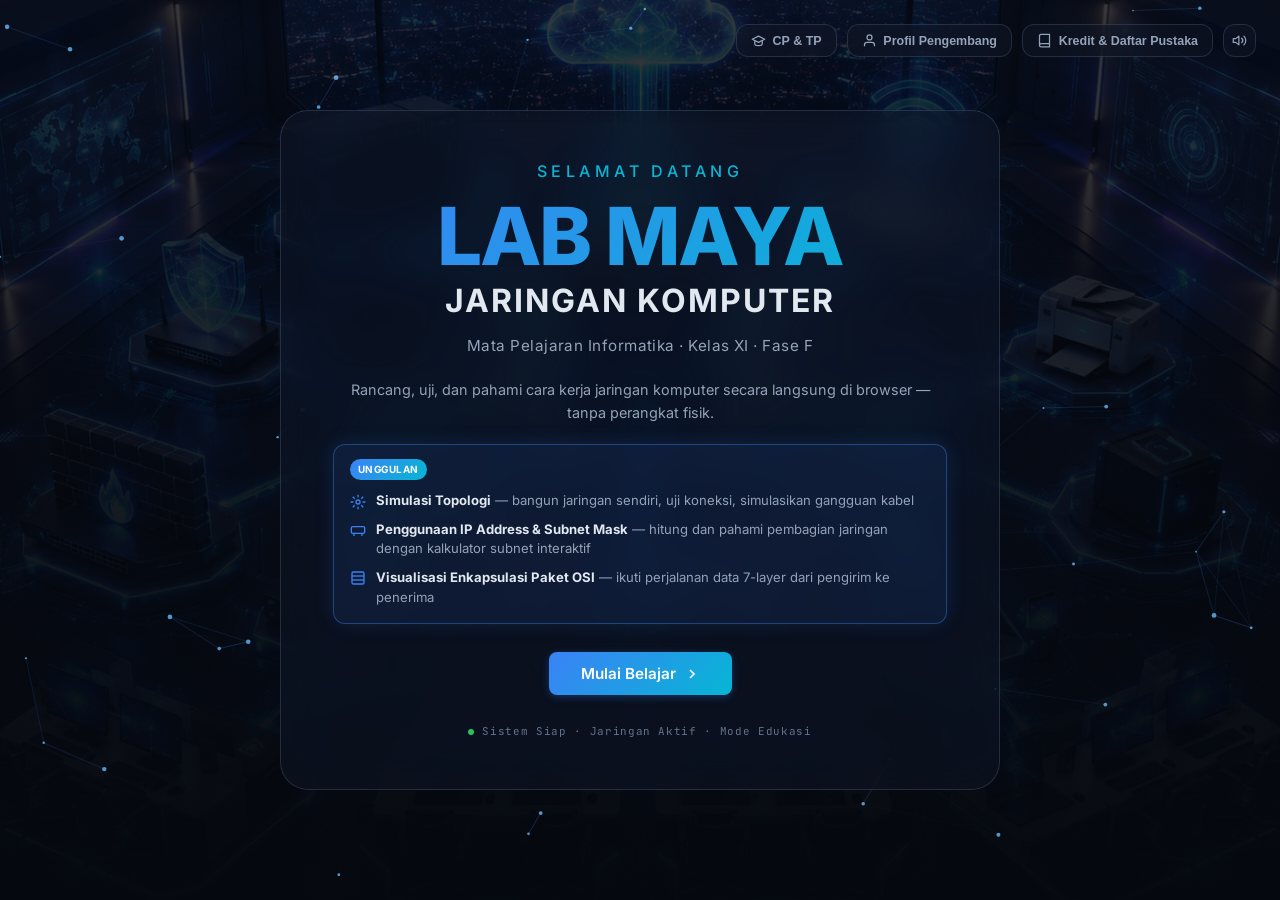
<file: asset/pages/capaian-pembelajaran.html>
<!DOCTYPE html>
<html lang="id">
<head>
  <script>
    // Onboarding guard: this page requires the cover-page form (nama +
    // sekolah) to have been completed this session. Without it, bounce
    // back to the cover instead of showing module content to an
    // unidentified visitor (e.g. someone who bookmarked/typed this URL,
    // or reached it via a cover-page shortcut like the CP & TP modal).
    if (sessionStorage.getItem('labmaya_entered') !== '1') {
      location.replace('../../index.html');
    }
  </script>
  <meta charset="UTF-8">
  <meta name="viewport" content="width=device-width, initial-scale=1.0">
  <title>Capaian & Tujuan Pembelajaran - Lab Maya</title>
  <link rel="stylesheet" href="../css/fonts.css">
  <link rel="stylesheet" href="../css/style.css">
  <style>
    /* ============ SIDEBAR NAV (Daftar Isi) ============ */
    .cp-nav {
      display: flex;
      flex-direction: column;
      gap: 6px;
    }

    .cp-nav-divider {
      margin: 14px 4px 2px;
      font-size: 0.72rem;
      font-weight: 700;
      text-transform: uppercase;
      letter-spacing: 0.08em;
      color: var(--text-muted);
    }

    .cp-nav-item {
      display: flex;
      align-items: center;
      gap: 10px;
      width: 100%;
      text-align: left;
      padding: 9px 10px;
      border-radius: var(--radius-sm);
      background: rgba(26, 35, 50, 0.45);
      border: 1px solid var(--border-color);
      border-left: 3px solid transparent;
      color: var(--text-secondary);
      font-family: inherit;
      cursor: pointer;
      transition: var(--transition);
    }

    .cp-nav-item:hover {
      color: var(--text-primary);
      background: rgba(59, 130, 246, 0.08);
      border-left-color: var(--item-accent, var(--accent-blue));
    }

    .cp-nav-item.active {
      color: var(--text-primary);
      background: rgba(255, 255, 255, 0.04);
      border-color: var(--border-color);
      border-left-color: var(--item-accent, var(--accent-blue));
      box-shadow: 0 0 14px -3px var(--item-accent, var(--accent-blue));
    }

    .cp-nav-mark {
      flex-shrink: 0;
      width: 25px;
      height: 25px;
      border-radius: 6px;
      display: flex;
      align-items: center;
      justify-content: center;
      font-size: 0.76rem;
      font-weight: 700;
      color: var(--item-accent, var(--text-muted));
      background: color-mix(in srgb, var(--item-accent, var(--text-muted)) 16%, transparent);
      border: 1px solid color-mix(in srgb, var(--item-accent, var(--text-muted)) 35%, transparent);
    }

    .cp-nav-text {
      display: flex;
      flex-direction: column;
      gap: 2px;
      min-width: 0;
    }

    .cp-nav-text strong {
      font-size: 0.9rem;
      font-weight: 600;
      line-height: 1.3;
    }

    .cp-nav-text small {
      font-size: 0.74rem;
      color: var(--text-muted);
      line-height: 1.35;
    }

    /* ============ WORKSPACE (content panels) ============ */
    .cp-workspace {
      flex: 1;
      overflow-y: auto;
      background: var(--bg-primary);
    }

    .cp-workspace-inner {
      max-width: 860px;
      margin: 0 auto;
      padding: 2.25rem 2.5rem 3rem;
    }

    .cp-panel {
      display: none;
      animation: cpPanelIn 0.35s ease;
    }

    .cp-panel.active {
      display: block;
    }

    @keyframes cpPanelIn {
      from { opacity: 0; transform: translateY(8px); }
      to   { opacity: 1; transform: translateY(0); }
    }

    .cp-panel-title {
      display: flex;
      align-items: center;
      gap: 14px;
      margin-bottom: 1.5rem;
      padding-bottom: 1.25rem;
      border-bottom: 1px solid var(--border-color);
    }

    .cp-panel-badge {
      flex-shrink: 0;
      width: 48px;
      height: 48px;
      border-radius: var(--radius-md);
      display: flex;
      align-items: center;
      justify-content: center;
      font-size: 1.1rem;
      font-weight: 800;
      color: var(--panel-accent, var(--accent-blue));
      background: color-mix(in srgb, var(--panel-accent, var(--accent-blue)) 14%, transparent);
      border: 1px solid color-mix(in srgb, var(--panel-accent, var(--accent-blue)) 35%, transparent);
      box-shadow: 0 0 20px -6px var(--panel-accent, var(--accent-blue));
    }

    .cp-panel-title h2 {
      font-size: clamp(1.3rem, 1.1rem + 0.9vw, 1.6rem);
      font-weight: 800;
      letter-spacing: -0.01em;
      margin-bottom: 2px;
    }

    .cp-panel-title p {
      font-size: 0.85rem;
      color: var(--text-muted);
      text-transform: uppercase;
      letter-spacing: 0.06em;
      font-weight: 600;
    }

    /* ============ CP quote ============ */
    .cp-quote {
      background: var(--bg-card);
      border: 1px solid var(--border-color);
      border-left: 3px solid var(--accent-blue);
      border-radius: var(--radius-md);
      padding: 1.25rem 1.5rem;
      font-size: clamp(0.95rem, 0.87rem + 0.35vw, 1.05rem);
      color: var(--text-secondary);
      line-height: 1.85;
      margin-bottom: 0.8rem;
    }

    .cp-source {
      font-size: 0.82rem;
      color: var(--text-muted);
    }

    .cp-source a {
      color: var(--accent-blue);
      text-decoration: none;
    }

    .cp-source a:hover {
      text-decoration: underline;
    }

    /* ============ Pendekatan Pembelajaran Mendalam ============ */
    .pm-grid {
      display: grid;
      grid-template-columns: repeat(3, 1fr);
      gap: 0.9rem;
    }

    .pm-card {
      background: var(--bg-card);
      border: 1px solid var(--border-color);
      border-radius: var(--radius-lg);
      padding: 1.25rem 1.15rem;
    }

    .pm-card h3 {
      font-size: 1.05rem;
      font-weight: 700;
      margin-bottom: 0.55rem;
      color: var(--pm-color);
    }

    .pm-card p {
      font-size: 0.9rem;
      color: var(--text-secondary);
      line-height: 1.65;
    }

    /* ============ Tujuan Pembelajaran ============ */
    .tp-text {
      font-size: clamp(1rem, 0.92rem + 0.35vw, 1.1rem);
      font-weight: 600;
      line-height: 1.65;
      margin-bottom: 1.25rem;
    }

    .tp-stages {
      display: grid;
      grid-template-columns: repeat(3, 1fr);
      gap: 0.7rem;
      margin-bottom: 1.5rem;
    }

    .tp-stage {
      background: var(--bg-card);
      border: 1px solid var(--border-color);
      border-radius: var(--radius-sm);
      padding: 0.75rem 0.9rem;
    }

    .tp-stage-label {
      font-size: 0.72rem;
      font-weight: 700;
      text-transform: uppercase;
      letter-spacing: 0.05em;
      margin-bottom: 5px;
    }

    .tp-stage p {
      font-size: 0.88rem;
      color: var(--text-secondary);
      line-height: 1.55;
    }

    .tp-stage.memahami .tp-stage-label { color: var(--accent-blue); }
    .tp-stage.mengaplikasi .tp-stage-label { color: var(--accent-orange); }
    .tp-stage.merefleksi .tp-stage-label { color: var(--accent-green); }

    /* Bump the sidebar heading a bit on this text-heavy page (overrides the
       shared .sidebar-header h3 from style.css, page-scoped only). */
    .sidebar-header h3 {
      font-size: 0.9rem;
    }

    /* ============ RESPONSIVE ============ */
    @media (max-width: 1024px) {
      .pm-grid, .tp-stages { grid-template-columns: 1fr; }
      .cp-workspace-inner { padding: 2rem; }
    }

    @media (max-width: 768px) {
      .cp-workspace-inner { padding: 1.5rem 1.25rem 2.5rem; }
      .cp-panel-title { gap: 12px; margin-bottom: 1.25rem; padding-bottom: 1rem; }
      .cp-panel-badge { width: 42px; height: 42px; font-size: 1rem; }
      .cp-nav-item { padding: 10px; }
      .cp-panel .btn { width: 100%; text-align: center; }
    }

    @media (max-width: 480px) {
      .cp-workspace-inner { padding: 1.25rem 1rem 2rem; }
      .cp-panel-title h2 { font-size: 1.2rem; }
      .cp-panel-title p { font-size: 0.75rem; }
      .cp-quote { padding: 1rem 1.1rem; }
      .pm-card, .tp-stage { padding: 1rem; }
      .cp-nav-text small { display: none; }
    }
  </style>
</head>
<body>

  <!-- Navbar -->
  <nav class="navbar">
    <a href="../../index.html" class="navbar-brand">
      <div class="navbar-logo">
        <svg width="20" height="20" viewBox="0 0 24 24" fill="none" stroke="white" stroke-width="2">
          <circle cx="12" cy="12" r="3"/>
          <path d="M12 1v4M12 19v4M4.22 4.22l2.83 2.83M16.95 16.95l2.83 2.83M1 12h4M19 12h4M4.22 19.78l2.83-2.83M16.95 7.05l2.83-2.83"/>
        </svg>
      </div>
      <div class="navbar-title">
        <div class="navbar-title-main">Lab Maya <span>Jaringan Komputer</span></div>
        <div class="navbar-title-sub">Informatika &middot; Kelas XI &middot; Fase F</div>
      </div>
    </a>
    <ul class="navbar-nav">
      <li><a href="../../index.html">Beranda</a></li>
      <li><a href="capaian-pembelajaran.html" class="active">CP &amp; TP</a></li>
      <li><a href="perangkat.html">Perangkat</a></li>
      <li><a href="topologi.html">Topologi</a></li>
      <li><a href="ip-addressing.html">IP Addressing</a></li>
      <li><a href="simulasi-paket.html">Simulasi OSI</a></li>
      <li><a href="evaluasi.html">Evaluasi</a></li>
      <li class="navbar-profile" id="navbarProfile">
        <button class="profile-chip" id="profileChipBtn" type="button">
          <span class="profile-avatar" id="profileAvatar">S</span>
          <span class="profile-chip-name" id="profileChipName">Siswa</span>
          <svg class="profile-chevron" width="12" height="12" viewBox="0 0 24 24" fill="none" stroke="currentColor" stroke-width="2.5"><polyline points="6 9 12 15 18 9"/></svg>
        </button>
        <div class="profile-dropdown">
          <div class="profile-dropdown-name" id="profileDropdownName">Siswa</div>
          <div class="profile-dropdown-school" id="profileDropdownSchool">-</div>
          <div class="profile-dropdown-divider"></div>
          <a href="../../index.html" class="profile-dropdown-exit" onclick="sessionStorage.clear()" title="Kembali ke halaman cover">
            <svg width="14" height="14" viewBox="0 0 24 24" fill="none" stroke="currentColor" stroke-width="2.5"><path d="M9 21H5a2 2 0 0 1-2-2V5a2 2 0 0 1 2-2h4"/><polyline points="16 17 21 12 16 7"/><line x1="21" y1="12" x2="9" y2="12"/></svg>
            Keluar
          </a>
        </div>
      </li>
    </ul>
  </nav>

  <!-- Page Layout: sidebar (daftar isi) + workspace (panel konten) -->
  <div class="page-container">

    <!-- Left Sidebar -->
    <aside class="sidebar">
      <div class="sidebar-header">
        <h3>Daftar Isi</h3>
        <p style="font-size:0.82rem; color:var(--text-muted);">Klik salah satu topik untuk membuka isinya</p>
      </div>
      <div class="sidebar-content cp-nav" id="cpNav">
        <button class="cp-nav-item active" data-target="panel-cp" style="--item-accent:#eab308;">
          <span class="cp-nav-mark">CP</span>
          <span class="cp-nav-text">
            <strong>Capaian Pembelajaran</strong>
            <small>Ringkasan resmi elemen JKI</small>
          </span>
        </button>
        <button class="cp-nav-item" data-target="panel-pm" style="--item-accent:#64748b;">
          <span class="cp-nav-mark">PM</span>
          <span class="cp-nav-text">
            <strong>Pendekatan Belajar</strong>
            <small>Prinsip Pembelajaran Mendalam</small>
          </span>
        </button>

        <div class="cp-nav-divider">Tujuan Pembelajaran</div>

        <button class="cp-nav-item" data-target="panel-tp1" style="--item-accent:#3b82f6;">
          <span class="cp-nav-mark">1</span>
          <span class="cp-nav-text">
            <strong>Topologi Jaringan</strong>
            <small>Karakteristik & perbandingan topologi</small>
          </span>
        </button>
        <button class="cp-nav-item" data-target="panel-tp2" style="--item-accent:#06b6d4;">
          <span class="cp-nav-mark">2</span>
          <span class="cp-nav-text">
            <strong>IP Addressing</strong>
            <small>Pengalamatan IPv4 & subnetting</small>
          </span>
        </button>
        <button class="cp-nav-item" data-target="panel-tp3" style="--item-accent:#f97316;">
          <span class="cp-nav-mark">3</span>
          <span class="cp-nav-text">
            <strong>Simulasi Paket</strong>
            <small>Enkapsulasi 7 lapisan OSI</small>
          </span>
        </button>
        <button class="cp-nav-item" data-target="panel-tp4" style="--item-accent:#22c55e;">
          <span class="cp-nav-mark">4</span>
          <span class="cp-nav-text">
            <strong>Perangkat Jaringan</strong>
            <small>Fungsi & posisi lapisan OSI</small>
          </span>
        </button>
        <button class="cp-nav-item" data-target="panel-tp5" style="--item-accent:#a855f7;">
          <span class="cp-nav-mark">5</span>
          <span class="cp-nav-text">
            <strong>Evaluasi & Kuis</strong>
            <small>Demonstrasi pemahaman menyeluruh</small>
          </span>
        </button>
      </div>
    </aside>

    <!-- Workspace: satu panel tampil sesuai item Daftar Isi yang diklik -->
    <div class="cp-workspace">
      <div class="cp-workspace-inner">

        <div class="cp-panel active" id="panel-cp">
          <div class="cp-panel-title" style="--panel-accent:#eab308;">
            <div class="cp-panel-badge">CP</div>
            <div>
              <h2>Capaian Pembelajaran</h2>
              <p>Elemen Jaringan Komputer dan Internet (JKI)</p>
            </div>
          </div>
          <div class="cp-quote">
            &ldquo;Pada akhir fase F, peserta didik memahami konsep lanjutan jaringan komputer dan internet meliputi topologi jaringan yang menghubungkan beberapa komputer, aspek teknis berbagai jaringan komputer, lapisan informasi dalam suatu sistem jaringan komputer (OSI Layer), komponen jaringan komputer, dan mekanisme pertukaran data, konsep cyber security, tata kelola kontrol akses data, serta faktor-faktor dan konfigurasi keamanan jaringan.&rdquo;
          </div>
          <div class="cp-source">
            Sumber: Elemen Jaringan Komputer dan Internet (JKI) &mdash; Capaian Pembelajaran Informatika Fase F,
            <a href="https://guru.kemendikdasmen.go.id/kurikulum/referensi-penerapan/capaian-pembelajaran/sd-sma/informatika/fase-f/" target="_blank" rel="noopener">guru.kemendikdasmen.go.id</a>
          </div>
        </div>

        <div class="cp-panel" id="panel-pm">
          <div class="cp-panel-title" style="--panel-accent:#64748b;">
            <div class="cp-panel-badge">PM</div>
            <div>
              <h2>Pendekatan: Pembelajaran Mendalam</h2>
              <p>Tiga prinsip yang mendasari seluruh modul praktikum</p>
            </div>
          </div>
          <div class="pm-grid">
            <div class="pm-card" style="--pm-color:#3b82f6;">
              <h3>Berkesadaran</h3>
              <p>Siswa aktif memahami tujuan belajarnya di setiap modul, bukan sekadar mengikuti instruksi.</p>
            </div>
            <div class="pm-card" style="--pm-color:#f97316;">
              <h3>Bermakna</h3>
              <p>Materi dihubungkan langsung ke praktik nyata jaringan komputer, bukan teori yang berdiri sendiri.</p>
            </div>
            <div class="pm-card" style="--pm-color:#22c55e;">
              <h3>Menggembirakan</h3>
              <p>Dibungkus dalam simulasi visual & interaktif agar proses belajar terasa menyenangkan.</p>
            </div>
          </div>
        </div>

        <div class="cp-panel" id="panel-tp1">
          <div class="cp-panel-title" style="--panel-accent:#3b82f6;">
            <div class="cp-panel-badge">1</div>
            <div>
              <h2>Topologi Jaringan</h2>
              <p>Tujuan Pembelajaran 1</p>
            </div>
          </div>
          <div class="tp-text">Peserta didik mampu mengidentifikasi dan membandingkan karakteristik, kelebihan, dan kekurangan berbagai topologi jaringan (star, bus, ring, mesh, tree).</div>
          <div class="tp-stages">
            <div class="tp-stage memahami">
              <div class="tp-stage-label">Memahami</div>
              <p>Membaca panduan tiap topologi pada panel informasi di Simulator Topologi.</p>
            </div>
            <div class="tp-stage mengaplikasi">
              <div class="tp-stage-label">Mengaplikasi</div>
              <p>Membangun & menghubungkan perangkat langsung pada canvas interaktif.</p>
            </div>
            <div class="tp-stage merefleksi">
              <div class="tp-stage-label">Merefleksi</div>
              <p>Membaca hasil analisis otomatis dari topologi yang telah dibangun.</p>
            </div>
          </div>
          <a href="topologi.html" class="btn btn-primary">Coba Modul Topologi Jaringan &rarr;</a>
        </div>

        <div class="cp-panel" id="panel-tp2">
          <div class="cp-panel-title" style="--panel-accent:#06b6d4;">
            <div class="cp-panel-badge">2</div>
            <div>
              <h2>IP Addressing &amp; Subnetting</h2>
              <p>Tujuan Pembelajaran 2</p>
            </div>
          </div>
          <div class="tp-text">Peserta didik mampu menghitung pengalamatan IPv4 dan subnetting untuk merancang pembagian jaringan.</div>
          <div class="tp-stages">
            <div class="tp-stage memahami">
              <div class="tp-stage-label">Memahami</div>
              <p>Mempelajari konsep kelas IP dan subnetting pada tab Teori IP Address.</p>
            </div>
            <div class="tp-stage mengaplikasi">
              <div class="tp-stage-label">Mengaplikasi</div>
              <p>Menghitung network, broadcast, dan jumlah host memakai kalkulator subnet.</p>
            </div>
            <div class="tp-stage merefleksi">
              <div class="tp-stage-label">Merefleksi</div>
              <p>Menguji ulang pemahaman lewat Latihan Soal dengan pembahasan otomatis.</p>
            </div>
          </div>
          <a href="ip-addressing.html" class="btn btn-primary">Coba Modul IP Addressing &amp; Subnetting &rarr;</a>
        </div>

        <div class="cp-panel" id="panel-tp3">
          <div class="cp-panel-title" style="--panel-accent:#f97316;">
            <div class="cp-panel-badge">3</div>
            <div>
              <h2>Simulasi Pengiriman Paket</h2>
              <p>Tujuan Pembelajaran 3</p>
            </div>
          </div>
          <div class="tp-text">Peserta didik mampu menjelaskan proses enkapsulasi dan dekapsulasi data melalui 7 lapisan OSI dalam pengiriman paket data.</div>
          <div class="tp-stages">
            <div class="tp-stage memahami">
              <div class="tp-stage-label">Memahami</div>
              <p>Membaca penjelasan model OSI vs TCP/IP pada panel referensi.</p>
            </div>
            <div class="tp-stage mengaplikasi">
              <div class="tp-stage-label">Mengaplikasi</div>
              <p>Menjalankan simulasi pengiriman paket langkah demi langkah pada 4 skenario.</p>
            </div>
            <div class="tp-stage merefleksi">
              <div class="tp-stage-label">Merefleksi</div>
              <p>Mengamati & menjelaskan kembali perubahan data di tiap layer dengan kata sendiri.</p>
            </div>
          </div>
          <a href="simulasi-paket.html" class="btn btn-primary">Coba Modul Simulasi Pengiriman Paket &rarr;</a>
        </div>

        <div class="cp-panel" id="panel-tp4">
          <div class="cp-panel-title" style="--panel-accent:#22c55e;">
            <div class="cp-panel-badge">4</div>
            <div>
              <h2>Perangkat Jaringan</h2>
              <p>Tujuan Pembelajaran 4</p>
            </div>
          </div>
          <div class="tp-text">Peserta didik mampu menjelaskan fungsi, spesifikasi, dan posisi lapisan OSI dari berbagai perangkat keras jaringan komputer.</div>
          <div class="tp-stages">
            <div class="tp-stage memahami">
              <div class="tp-stage-label">Memahami</div>
              <p>Membaca deskripsi, fungsi utama, dan layer OSI tiap perangkat jaringan.</p>
            </div>
            <div class="tp-stage mengaplikasi">
              <div class="tp-stage-label">Mengaplikasi</div>
              <p>Membandingkan spesifikasi antar-perangkat lewat tabel perbandingan.</p>
            </div>
            <div class="tp-stage merefleksi">
              <div class="tp-stage-label">Merefleksi</div>
              <p>Menentukan perangkat paling tepat untuk suatu skenario jaringan.</p>
            </div>
          </div>
          <a href="perangkat.html" class="btn btn-primary">Coba Modul Perangkat Jaringan &rarr;</a>
        </div>

        <div class="cp-panel" id="panel-tp5">
          <div class="cp-panel-title" style="--panel-accent:#a855f7;">
            <div class="cp-panel-badge">5</div>
            <div>
              <h2>Evaluasi &amp; Kuis</h2>
              <p>Tujuan Pembelajaran 5</p>
            </div>
          </div>
          <div class="tp-text">Peserta didik mampu mendemonstrasikan pemahaman menyeluruh konsep Jaringan Komputer dan Internet secara mandiri.</div>
          <div class="tp-stages">
            <div class="tp-stage memahami">
              <div class="tp-stage-label">Memahami</div>
              <p>Mengingat kembali konsep dari keempat modul praktikum sebelumnya.</p>
            </div>
            <div class="tp-stage mengaplikasi">
              <div class="tp-stage-label">Mengaplikasi</div>
              <p>Mengerjakan soal kuis dari kategori Topologi, IP, OSI, dan Perangkat.</p>
            </div>
            <div class="tp-stage merefleksi">
              <div class="tp-stage-label">Merefleksi</div>
              <p>Melihat skor per kategori & pembahasan untuk mengetahui bagian yang masih lemah.</p>
            </div>
          </div>
          <a href="evaluasi.html" class="btn btn-primary">Coba Modul Evaluasi &amp; Kuis &rarr;</a>
        </div>

      </div>
    </div>
  </div>

  <script src="../js/sound-fx.js?v=2"></script>
  <script src="../js/profile-menu.js?v=2"></script>
  <script src="../js/capaian-pembelajaran.js"></script>
</body>
</html>
</file>
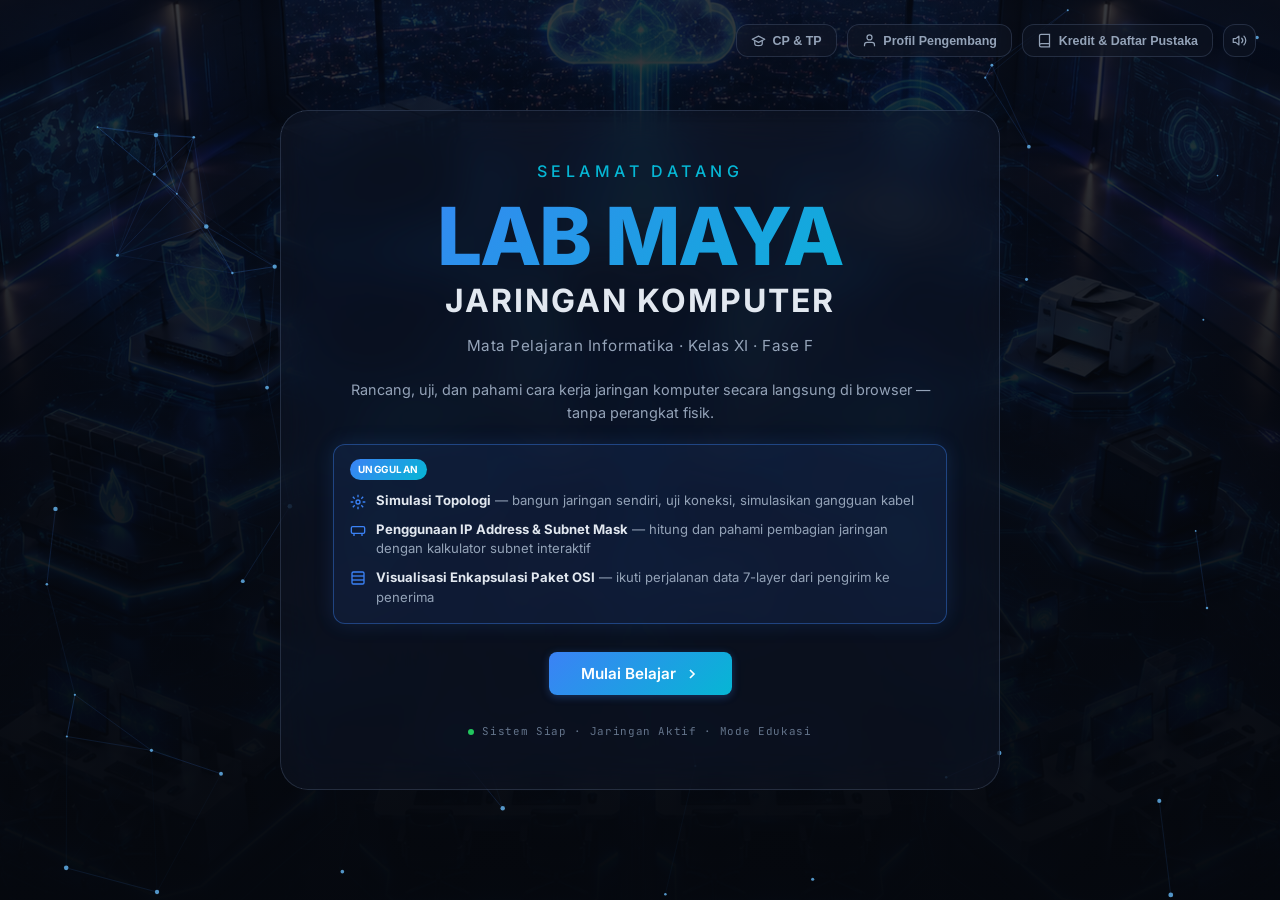
<file: asset/pages/evaluasi.html>
<!DOCTYPE html>
<html lang="id">
<head>
  <script>
    // Onboarding guard: this page requires the cover-page form (nama +
    // sekolah) to have been completed this session. Without it, bounce
    // back to the cover instead of showing module content to an
    // unidentified visitor (e.g. someone who bookmarked/typed this URL,
    // or reached it via a cover-page shortcut like the CP & TP modal).
    if (sessionStorage.getItem('labmaya_entered') !== '1') {
      location.replace('../../index.html');
    }
  </script>
  <meta charset="UTF-8">
  <meta name="viewport" content="width=device-width, initial-scale=1.0">
  <title>Evaluasi - Lab Maya Jaringan Komputer</title>
  <link rel="stylesheet" href="../css/fonts.css">
  <link rel="stylesheet" href="../css/style.css">
  <style>
    .eval-container {
      max-width: 900px;
      width: 100%;
      margin: 0 auto;
      padding: 0 2rem 2rem;
    }

    /* Start Screen */
    .eval-start {
      text-align: center;
      padding: 3rem 2rem;
    }

    .eval-start-icon {
      width: 80px;
      height: 80px;
      margin: 0 auto 1.5rem;
      border-radius: var(--radius-lg);
      background: rgba(59, 130, 246, 0.1);
      border: 1px solid rgba(59, 130, 246, 0.2);
      display: flex;
      align-items: center;
      justify-content: center;
    }

    .eval-start h2 {
      font-size: 1.5rem;
      font-weight: 800;
      margin-bottom: 0.5rem;
    }

    .eval-start p {
      color: var(--text-secondary);
      font-size: 0.9rem;
      max-width: 500px;
      margin: 0 auto 2rem;
      line-height: 1.7;
    }

    .eval-info-grid {
      display: grid;
      grid-template-columns: repeat(3, 1fr);
      gap: 1rem;
      max-width: 500px;
      margin: 0 auto 2rem;
    }

    .eval-info-item {
      padding: 1rem;
      background: var(--bg-card);
      border: 1px solid var(--border-color);
      border-radius: var(--radius-sm);
    }

    .eval-info-item .val {
      font-size: 1.5rem;
      font-weight: 800;
      color: var(--accent-blue);
    }

    .eval-info-item .label {
      font-size: 0.75rem;
      color: var(--text-muted);
      margin-top: 2px;
    }

    .category-select {
      display: flex;
      flex-wrap: wrap;
      gap: 8px;
      justify-content: center;
      margin-bottom: 2rem;
    }

    .cat-btn {
      padding: 8px 18px;
      border-radius: 100px;
      border: 1px solid var(--border-color);
      background: var(--bg-card);
      color: var(--text-secondary);
      font-family: 'Inter', sans-serif;
      font-size: 0.8rem;
      font-weight: 500;
      cursor: pointer;
      transition: var(--transition);
    }

    .cat-btn:hover {
      border-color: var(--accent-blue);
      color: var(--text-primary);
    }

    .cat-btn.active {
      background: var(--accent-blue);
      border-color: var(--accent-blue);
      color: white;
    }

    /* Progress Bar */
    .eval-progress {
      display: flex;
      align-items: center;
      gap: 12px;
      padding: 1rem 1.25rem;
      background: var(--bg-card);
      border: 1px solid var(--border-color);
      border-radius: var(--radius-md);
      margin-bottom: 1.5rem;
    }

    .progress-bar-wrap {
      flex: 1;
      height: 6px;
      background: var(--bg-input);
      border-radius: 3px;
      overflow: hidden;
    }

    .progress-bar-fill {
      height: 100%;
      background: var(--gradient-primary);
      border-radius: 3px;
      transition: width 0.4s ease;
    }

    .progress-text {
      font-size: 0.8rem;
      font-weight: 600;
      color: var(--text-secondary);
      white-space: nowrap;
    }

    .progress-timer {
      font-family: 'JetBrains Mono', monospace;
      font-size: 0.8rem;
      color: var(--accent-cyan);
      white-space: nowrap;
    }

    /* Question Card */
    .question-card {
      background: var(--bg-card);
      border: 1px solid var(--border-color);
      border-radius: var(--radius-lg);
      padding: 2rem;
      margin-bottom: 1.5rem;
    }

    .question-header {
      display: flex;
      align-items: center;
      gap: 12px;
      margin-bottom: 1.25rem;
    }

    .question-number {
      width: 36px;
      height: 36px;
      border-radius: 8px;
      background: rgba(59, 130, 246, 0.1);
      border: 1px solid rgba(59, 130, 246, 0.2);
      display: flex;
      align-items: center;
      justify-content: center;
      font-size: 0.85rem;
      font-weight: 700;
      color: var(--accent-blue);
      flex-shrink: 0;
    }

    .question-category {
      font-size: 0.7rem;
      font-weight: 600;
      color: var(--text-muted);
      text-transform: uppercase;
      letter-spacing: 0.04em;
    }

    .question-text {
      font-size: 1rem;
      font-weight: 600;
      line-height: 1.6;
      margin-bottom: 1.25rem;
    }

    .question-text code {
      background: var(--bg-input);
      padding: 2px 8px;
      border-radius: 4px;
      font-family: 'JetBrains Mono', monospace;
      color: var(--accent-cyan);
      font-size: 0.9em;
    }

    .answer-options {
      display: flex;
      flex-direction: column;
      gap: 8px;
    }

    .answer-option {
      display: flex;
      align-items: center;
      gap: 12px;
      padding: 12px 16px;
      background: var(--bg-input);
      border: 1.5px solid var(--border-color);
      border-radius: var(--radius-sm);
      cursor: pointer;
      transition: var(--transition);
      font-size: 0.9rem;
    }

    .answer-option:hover:not(.disabled) {
      border-color: var(--accent-blue);
      background: rgba(59, 130, 246, 0.05);
    }

    .answer-option.selected {
      border-color: var(--accent-blue);
      background: rgba(59, 130, 246, 0.08);
    }

    .answer-option.correct {
      border-color: var(--accent-green);
      background: rgba(34, 197, 94, 0.08);
    }

    .answer-option.wrong {
      border-color: var(--accent-red);
      background: rgba(239, 68, 68, 0.08);
    }

    .answer-option.disabled {
      cursor: default;
      opacity: 0.7;
    }

    .answer-option .opt-letter {
      width: 28px;
      height: 28px;
      border-radius: 6px;
      border: 2px solid var(--border-color);
      display: flex;
      align-items: center;
      justify-content: center;
      font-size: 0.75rem;
      font-weight: 700;
      flex-shrink: 0;
      transition: var(--transition);
    }

    .answer-option.selected .opt-letter {
      border-color: var(--accent-blue);
      background: var(--accent-blue);
      color: white;
    }

    .answer-option.correct .opt-letter {
      border-color: var(--accent-green);
      background: var(--accent-green);
      color: white;
    }

    .answer-option.wrong .opt-letter {
      border-color: var(--accent-red);
      background: var(--accent-red);
      color: white;
    }

    .answer-feedback {
      margin-top: 1rem;
      padding: 12px 16px;
      border-radius: var(--radius-sm);
      font-size: 0.85rem;
      line-height: 1.6;
      display: none;
    }

    .answer-feedback.show {
      display: block;
    }

    .answer-feedback.correct {
      background: rgba(34, 197, 94, 0.08);
      border: 1px solid rgba(34, 197, 94, 0.2);
      color: var(--accent-green);
    }

    .answer-feedback.wrong {
      background: rgba(239, 68, 68, 0.08);
      border: 1px solid rgba(239, 68, 68, 0.2);
      color: var(--accent-red);
    }

    /* Nav Buttons */
    .question-nav {
      display: flex;
      justify-content: space-between;
      align-items: center;
    }

    /* Result Screen */
    .result-screen {
      text-align: center;
      padding: 2rem;
    }

    .result-circle-wrap {
      width: 140px;
      height: 140px;
      margin: 0 auto 1.5rem;
      position: relative;
    }

    .result-circle-wrap svg {
      transform: rotate(-90deg);
    }

    .result-circle-bg {
      fill: none;
      stroke: var(--border-color);
      stroke-width: 8;
    }

    .result-circle-fill {
      fill: none;
      stroke-width: 8;
      stroke-linecap: round;
      transition: stroke-dashoffset 1.5s ease;
    }

    .result-score-text {
      position: absolute;
      top: 50%;
      left: 50%;
      transform: translate(-50%, -50%);
      font-size: 2rem;
      font-weight: 800;
    }

    .result-score-label {
      position: absolute;
      top: 62%;
      left: 50%;
      transform: translateX(-50%);
      font-size: 0.7rem;
      color: var(--text-muted);
    }

    .result-grade {
      font-size: 1.3rem;
      font-weight: 700;
      margin-bottom: 0.5rem;
    }

    .result-stats {
      display: grid;
      grid-template-columns: repeat(4, 1fr);
      gap: 12px;
      max-width: 600px;
      margin: 1.5rem auto;
    }

    .result-stat {
      padding: 1rem;
      background: var(--bg-card);
      border: 1px solid var(--border-color);
      border-radius: var(--radius-sm);
    }

    .result-stat .rs-val {
      font-size: 1.3rem;
      font-weight: 800;
    }

    .result-stat .rs-label {
      font-size: 0.7rem;
      color: var(--text-muted);
      margin-top: 2px;
    }

    .result-breakdown {
      max-width: 600px;
      margin: 1.5rem auto;
      text-align: left;
    }

    .breakdown-item {
      display: flex;
      align-items: center;
      gap: 12px;
      padding: 10px 14px;
      background: var(--bg-card);
      border: 1px solid var(--border-color);
      border-radius: var(--radius-sm);
      margin-bottom: 6px;
    }

    .breakdown-item .bd-cat {
      flex: 1;
      font-size: 0.85rem;
      font-weight: 500;
    }

    .breakdown-item .bd-score {
      font-family: 'JetBrains Mono', monospace;
      font-size: 0.85rem;
      font-weight: 600;
    }

    .breakdown-bar {
      width: 80px;
      height: 4px;
      background: var(--bg-input);
      border-radius: 2px;
      overflow: hidden;
    }

    .breakdown-bar-fill {
      height: 100%;
      border-radius: 2px;
      transition: width 0.8s ease;
    }

    @media (max-width: 768px) {
      .eval-info-grid { grid-template-columns: 1fr; }
      .result-stats { grid-template-columns: repeat(2, 1fr); }
    }
  </style>
</head>
<body>

  <!-- Navbar -->
  <nav class="navbar">
    <a href="../../index.html" class="navbar-brand">
      <div class="navbar-logo">
        <svg width="20" height="20" viewBox="0 0 24 24" fill="none" stroke="white" stroke-width="2">
          <circle cx="12" cy="12" r="3"/>
          <path d="M12 1v4M12 19v4M4.22 4.22l2.83 2.83M16.95 16.95l2.83 2.83M1 12h4M19 12h4M4.22 19.78l2.83-2.83M16.95 7.05l2.83-2.83"/>
        </svg>
      </div>
      <div class="navbar-title">
        <div class="navbar-title-main">Lab Maya <span>Jaringan Komputer</span></div>
        <div class="navbar-title-sub">Informatika &middot; Kelas XI &middot; Fase F</div>
      </div>
    </a>
    <ul class="navbar-nav">
      <li><a href="../../index.html">Beranda</a></li>
      <li><a href="capaian-pembelajaran.html">CP &amp; TP</a></li>
      <li><a href="perangkat.html">Perangkat</a></li>
      <li><a href="topologi.html">Topologi</a></li>
      <li><a href="ip-addressing.html">IP Addressing</a></li>
      <li><a href="simulasi-paket.html">Simulasi OSI</a></li>
      <li><a href="evaluasi.html" class="active">Evaluasi</a></li>
      <li>
        <button class="navbar-sound-btn" data-sound-toggle type="button" aria-label="Aktifkan/matikan suara">
          <svg class="icon-sound-on" width="17" height="17" viewBox="0 0 24 24" fill="none" stroke="currentColor" stroke-width="2" stroke-linecap="round" stroke-linejoin="round"><polygon points="11 5 6 9 2 9 2 15 6 15 11 19 11 5"/><path d="M15.54 8.46a5 5 0 0 1 0 7.07"/><path d="M19.07 4.93a10 10 0 0 1 0 14.14"/></svg>
          <svg class="icon-sound-off" width="17" height="17" viewBox="0 0 24 24" fill="none" stroke="currentColor" stroke-width="2" stroke-linecap="round" stroke-linejoin="round"><polygon points="11 5 6 9 2 9 2 15 6 15 11 19 11 5"/><line x1="22" y1="9" x2="16" y2="15"/><line x1="16" y1="9" x2="22" y2="15"/></svg>
        </button>
      </li>
      <li class="navbar-profile" id="navbarProfile">
        <button class="profile-chip" id="profileChipBtn" type="button">
          <span class="profile-avatar" id="profileAvatar">S</span>
          <span class="profile-chip-name" id="profileChipName">Siswa</span>
          <svg class="profile-chevron" width="12" height="12" viewBox="0 0 24 24" fill="none" stroke="currentColor" stroke-width="2.5"><polyline points="6 9 12 15 18 9"/></svg>
        </button>
        <div class="profile-dropdown">
          <div class="profile-dropdown-name" id="profileDropdownName">Siswa</div>
          <div class="profile-dropdown-school" id="profileDropdownSchool">-</div>
          <div class="profile-dropdown-divider"></div>
          <a href="../../index.html" class="profile-dropdown-exit" onclick="sessionStorage.clear()" title="Kembali ke halaman cover">
            <svg width="14" height="14" viewBox="0 0 24 24" fill="none" stroke="currentColor" stroke-width="2.5"><path d="M9 21H5a2 2 0 0 1-2-2V5a2 2 0 0 1 2-2h4"/><polyline points="16 17 21 12 16 7"/><line x1="21" y1="12" x2="9" y2="12"/></svg>
            Keluar
          </a>
        </div>
      </li>
    </ul>
  </nav>

  <!-- Fixed-height shell: page itself never scrolls, only the content area below does -->
  <div class="app-shell">
  <div class="eval-container app-shell-body" style="padding-top:2rem;">
    <!-- Start Screen -->
    <div id="startScreen">
      <div class="eval-start">
        <div class="eval-start-icon">
          <svg width="36" height="36" viewBox="0 0 24 24" fill="none" stroke="#3b82f6" stroke-width="2">
            <path d="M14 2H6a2 2 0 0 0-2 2v16a2 2 0 0 0 2 2h12a2 2 0 0 0 2-2V8z"/>
            <polyline points="14 2 14 8 20 8"/>
            <line x1="16" y1="13" x2="8" y2="13"/>
            <line x1="16" y1="17" x2="8" y2="17"/>
            <polyline points="10 9 9 9 8 9"/>
          </svg>
        </div>
        <h2>Evaluasi Jaringan Komputer</h2>
        <p>Uji pemahamanmu tentang materi jaringan komputer yang telah dipelajari. Pilih kategori dan jumlah soal, lalu mulai evaluasi.</p>

        <div class="eval-info-grid">
          <div class="eval-info-item">
            <div class="val" id="infoCount">20</div>
            <div class="label">Soal</div>
          </div>
          <div class="eval-info-item">
            <div class="val">4</div>
            <div class="label">Kategori</div>
          </div>
          <div class="eval-info-item">
            <div class="val" id="infoTime">10:00</div>
            <div class="label">Menit</div>
          </div>
        </div>

        <div style="margin-bottom:1.5rem;">
          <div class="form-label" style="text-align:center;margin-bottom:8px;">Kategori Soal</div>
          <div class="category-select">
            <button class="cat-btn active" data-cat="all" onclick="toggleCategory('all')">Semua Materi</button>
            <button class="cat-btn" data-cat="topologi" onclick="toggleCategory('topologi')">Topologi</button>
            <button class="cat-btn" data-cat="ip" onclick="toggleCategory('ip')">IP Addressing</button>
            <button class="cat-btn" data-cat="osi" onclick="toggleCategory('osi')">OSI Layer</button>
            <button class="cat-btn" data-cat="perangkat" onclick="toggleCategory('perangkat')">Perangkat</button>
          </div>
        </div>

        <div style="margin-bottom:2rem;">
          <div class="form-label" style="text-align:center;margin-bottom:8px;">Jumlah Soal</div>
          <div class="category-select">
            <button class="cat-btn" data-num="10" onclick="setQuestionCount(10)">10 Soal</button>
            <button class="cat-btn active" data-num="20" onclick="setQuestionCount(20)">20 Soal</button>
            <button class="cat-btn" data-num="30" onclick="setQuestionCount(30)">30 Soal</button>
          </div>
        </div>

        <button class="btn btn-primary" onclick="startEval()" style="padding:12px 40px;font-size:1rem;">
          <svg width="18" height="18" viewBox="0 0 24 24" fill="currentColor"><polygon points="5 3 19 12 5 21 5 3"/></svg>
          Mulai Evaluasi
        </button>
      </div>
    </div>

    <!-- Quiz Screen -->
    <div id="quizScreen" style="display:none;">
      <div class="eval-progress">
        <div class="progress-text" id="progressText">Soal 1 / 20</div>
        <div class="progress-bar-wrap">
          <div class="progress-bar-fill" id="progressBar" style="width:0%"></div>
        </div>
        <div class="progress-timer" id="progressTimer">10:00</div>
      </div>

      <div id="questionContainer"></div>

      <div class="question-nav">
        <button class="btn btn-secondary" id="btnPrev" onclick="prevQuestion()" disabled>
          <svg width="14" height="14" viewBox="0 0 24 24" fill="none" stroke="currentColor" stroke-width="2.5"><polyline points="15 18 9 12 15 6"/></svg>
          Sebelumnya
        </button>
        <button class="btn btn-primary" id="btnNext" onclick="nextQuestion()">
          Selanjutnya
          <svg width="14" height="14" viewBox="0 0 24 24" fill="none" stroke="currentColor" stroke-width="2.5"><polyline points="9 18 15 12 9 6"/></svg>
        </button>
      </div>
    </div>

    <!-- Result Screen -->
    <div id="resultScreen" style="display:none;"></div>
  </div>
  </div>

  <!-- Petunjuk Penggunaan Modal -->
  <div class="help-modal-overlay" id="helpModalOverlay">
    <div class="help-modal">
      <div class="help-modal-header">
        <h3>Cara Menggunakan Evaluasi &amp; Kuis</h3>
        <button class="help-modal-close" id="helpModalClose">&times;</button>
      </div>
      <div class="help-modal-body">
        <ol>
          <li><strong>Pilih Kategori</strong> — pilih Semua Materi, atau fokus ke satu kategori: Topologi, IP Addressing, OSI Layer, atau Perangkat.</li>
          <li><strong>Pilih Jumlah Soal</strong> — pilih 10, 20, atau 30 soal, lalu klik Mulai Evaluasi.</li>
          <li><strong>Jawab Soal</strong> — pilih jawaban sebelum waktu di pojok kanan habis, gunakan Sebelumnya/Selanjutnya untuk berpindah soal.</li>
          <li><strong>Lihat Hasil</strong> — setelah selesai, lihat skor total, skor per kategori, dan pembahasan tiap soal.</li>
        </ol>
      </div>
      <div class="help-modal-footer">
        <button class="btn btn-primary" id="helpModalStart">Mulai</button>
      </div>
    </div>
  </div>
  <button class="help-fab" id="helpFabBtn" title="Bantuan">?</button>

  <script src="../js/sound-fx.js?v=2"></script>
  <script src="../js/profile-menu.js?v=2"></script>
  <script src="../js/help-modal.js"></script>
  <script src="../js/evaluasi.js"></script>
  <script>initHelpModal('evaluasi');</script>
</body>
</html>
</file>
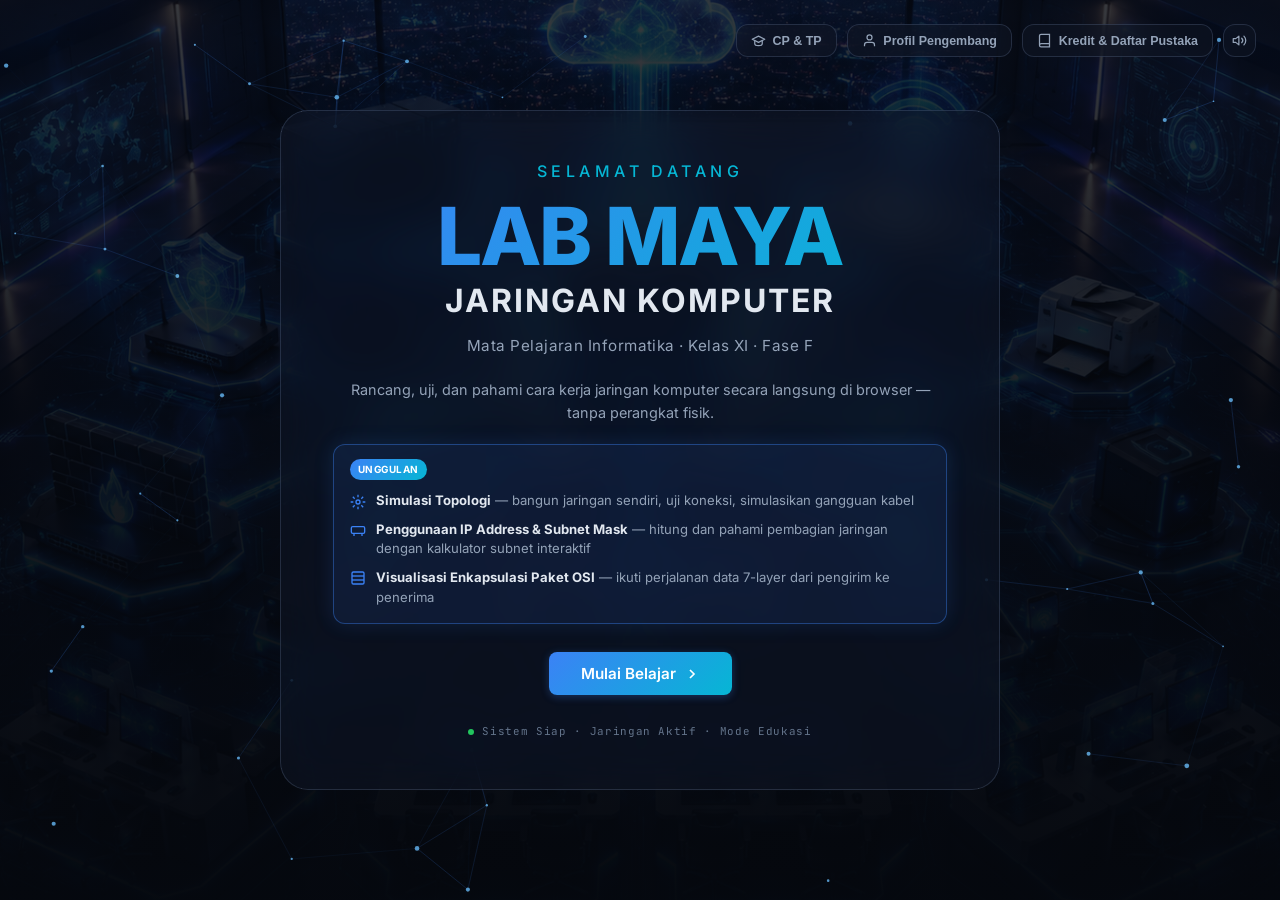
<file: asset/pages/ip-addressing.html>
<!DOCTYPE html>
<html lang="id">
<head>
  <script>
    // Onboarding guard: this page requires the cover-page form (nama +
    // sekolah) to have been completed this session. Without it, bounce
    // back to the cover instead of showing module content to an
    // unidentified visitor (e.g. someone who bookmarked/typed this URL,
    // or reached it via a cover-page shortcut like the CP & TP modal).
    if (sessionStorage.getItem('labmaya_entered') !== '1') {
      location.replace('../../index.html');
    }
  </script>
  <meta charset="UTF-8">
  <meta name="viewport" content="width=device-width, initial-scale=1.0">
  <title>IP Addressing & Subnetting - Lab Maya</title>
  <link rel="stylesheet" href="../css/fonts.css">
  <link rel="stylesheet" href="../css/style.css">
  <style>
    /* ============ SIDEBAR NAV (Kalkulator / Teori / Latihan Soal) ============
       Same side-menu pattern as CP&TP's .cp-nav-item: 3 sections instead of
       top tabs, each with its own accent color (Kalkulator=blue, Teori=cyan,
       Latihan Soal=green) via inline --item-accent. */
    .ip-nav-item {
      display: flex;
      align-items: center;
      gap: 10px;
      width: 100%;
      text-align: left;
      padding: 9px 12px;
      margin-bottom: 6px;
      border-radius: var(--radius-sm);
      background: rgba(26, 35, 50, 0.45);
      border: 1px solid var(--border-color);
      border-left: 3px solid transparent;
      color: var(--text-secondary);
      font-family: inherit;
      font-size: 0.85rem;
      font-weight: 600;
      cursor: pointer;
      transition: var(--transition);
    }

    .ip-nav-icon {
      flex-shrink: 0;
      width: 26px;
      height: 26px;
      border-radius: 7px;
      display: flex;
      align-items: center;
      justify-content: center;
      color: var(--item-accent, var(--text-muted));
      background: color-mix(in srgb, var(--item-accent, var(--text-muted)) 16%, transparent);
      border: 1px solid color-mix(in srgb, var(--item-accent, var(--text-muted)) 35%, transparent);
    }

    .ip-nav-item:hover {
      color: var(--text-primary);
      background: rgba(59, 130, 246, 0.08);
      border-left-color: var(--item-accent, var(--accent-blue));
    }

    .ip-nav-item.active {
      color: var(--text-primary);
      background: rgba(255, 255, 255, 0.04);
      border-left-color: var(--item-accent, var(--accent-blue));
      box-shadow: 0 0 14px -3px var(--item-accent, var(--accent-blue));
    }

    /* ============ WORKSPACE ============ */
    .ip-workspace {
      flex: 1;
      overflow-y: auto;
      overscroll-behavior-y: contain;
    }

    .ip-workspace-inner {
      max-width: 1100px;
      margin: 0 auto;
      padding: 2rem;
    }

    .ip-workspace .tab-content {
      padding: 0;
    }

    .tab-content.active {
      animation: tabFadeIn 0.3s ease;
    }

    @keyframes tabFadeIn {
      from { opacity: 0; transform: translateY(8px); }
      to   { opacity: 1; transform: translateY(0); }
    }

    /* ============ PANEL TITLE (icon + heading per section) ============
       Same icon-beside-title convention as CP&TP's .cp-panel-title and
       Perangkat's detail-hero: every section gets a colored icon badge
       next to its heading instead of a bare text title. */
    .ip-panel-title {
      display: flex;
      align-items: center;
      gap: 14px;
      margin-bottom: 1.5rem;
      padding-bottom: 1.25rem;
      border-bottom: 1px solid var(--border-color);
    }

    .ip-panel-badge {
      flex-shrink: 0;
      width: 44px;
      height: 44px;
      border-radius: var(--radius-md);
      display: flex;
      align-items: center;
      justify-content: center;
      color: var(--panel-accent, var(--accent-blue));
      background: color-mix(in srgb, var(--panel-accent, var(--accent-blue)) 14%, transparent);
      border: 1px solid color-mix(in srgb, var(--panel-accent, var(--accent-blue)) 35%, transparent);
      box-shadow: 0 0 20px -6px var(--panel-accent, var(--accent-blue));
    }

    .ip-panel-title h1 {
      font-size: clamp(1.2rem, 1.05rem + 0.7vw, 1.4rem);
      font-weight: 800;
      letter-spacing: -0.01em;
      margin-bottom: 2px;
    }

    .ip-panel-title p {
      font-size: 0.8rem;
      color: var(--text-muted);
    }

    @media (max-width: 768px) {
      .ip-panel-title { gap: 12px; margin-bottom: 1.25rem; padding-bottom: 1rem; }
      .ip-panel-badge { width: 40px; height: 40px; }
      .ip-panel-title h1 { font-size: 1.15rem; }
    }

    /* ============ KELEBIHAN & KEKURANGAN (subnetting) ============ */
    .proscons-title {
      font-size: 0.78rem;
      font-weight: 700;
      text-transform: uppercase;
      letter-spacing: 0.06em;
      margin-bottom: 8px;
    }

    .proscons-title.pros { color: var(--accent-green); }
    .proscons-title.cons { color: var(--accent-red); }

    .proscons-list {
      list-style: none;
    }

    .proscons-list li {
      display: flex;
      align-items: flex-start;
      gap: 8px;
      padding: 5px 0;
      font-size: 0.82rem;
      color: var(--text-secondary);
      line-height: 1.5;
    }

    .pc-icon {
      flex-shrink: 0;
      width: 16px;
      height: 16px;
      border-radius: 5px;
      display: flex;
      align-items: center;
      justify-content: center;
      font-size: 0.72rem;
      font-weight: 700;
      margin-top: 1px;
    }

    .pc-plus {
      background: rgba(34, 197, 94, 0.12);
      color: var(--accent-green);
    }

    .pc-minus {
      background: rgba(239, 68, 68, 0.12);
      color: var(--accent-red);
    }

    .class-note {
      display: block;
      font-size: 0.68rem;
      color: var(--text-muted);
      margin-top: 2px;
      font-weight: 400;
    }

    @media (max-width: 768px) {
      .ip-workspace-inner {
        padding: 1.25rem;
      }
    }
  </style>
</head>
<body>

  <!-- Navbar -->
  <nav class="navbar">
    <a href="../../index.html" class="navbar-brand">
      <div class="navbar-logo">
        <svg width="20" height="20" viewBox="0 0 24 24" fill="none" stroke="white" stroke-width="2">
          <circle cx="12" cy="12" r="3"/>
          <path d="M12 1v4M12 19v4M4.22 4.22l2.83 2.83M16.95 16.95l2.83 2.83M1 12h4M19 12h4M4.22 19.78l2.83-2.83M16.95 7.05l2.83-2.83"/>
        </svg>
      </div>
      <div class="navbar-title">
        <div class="navbar-title-main">Lab Maya <span>Jaringan Komputer</span></div>
        <div class="navbar-title-sub">Informatika &middot; Kelas XI &middot; Fase F</div>
      </div>
    </a>
    <ul class="navbar-nav">
      <li><a href="../../index.html">Beranda</a></li>
      <li><a href="capaian-pembelajaran.html">CP &amp; TP</a></li>
      <li><a href="perangkat.html">Perangkat</a></li>
      <li><a href="topologi.html">Topologi</a></li>
      <li><a href="ip-addressing.html" class="active">IP Addressing</a></li>
      <li><a href="simulasi-paket.html">Simulasi OSI</a></li>
      <li><a href="evaluasi.html">Evaluasi</a></li>
      <li class="navbar-profile" id="navbarProfile">
        <button class="profile-chip" id="profileChipBtn" type="button">
          <span class="profile-avatar" id="profileAvatar">S</span>
          <span class="profile-chip-name" id="profileChipName">Siswa</span>
          <svg class="profile-chevron" width="12" height="12" viewBox="0 0 24 24" fill="none" stroke="currentColor" stroke-width="2.5"><polyline points="6 9 12 15 18 9"/></svg>
        </button>
        <div class="profile-dropdown">
          <div class="profile-dropdown-name" id="profileDropdownName">Siswa</div>
          <div class="profile-dropdown-school" id="profileDropdownSchool">-</div>
          <div class="profile-dropdown-divider"></div>
          <a href="../../index.html" class="profile-dropdown-exit" onclick="sessionStorage.clear()" title="Kembali ke halaman cover">
            <svg width="14" height="14" viewBox="0 0 24 24" fill="none" stroke="currentColor" stroke-width="2.5"><path d="M9 21H5a2 2 0 0 1-2-2V5a2 2 0 0 1 2-2h4"/><polyline points="16 17 21 12 16 7"/><line x1="21" y1="12" x2="9" y2="12"/></svg>
            Keluar
          </a>
        </div>
      </li>
    </ul>
  </nav>

  <!-- Page Layout: sidebar (Kalkulator/Teori/Latihan Soal) + workspace -->
  <div class="page-container">

    <!-- Left Sidebar -->
    <aside class="sidebar">
      <div style="padding:1.25rem 1.25rem 1rem;border-bottom:1px solid var(--border-color);">
        <h2 style="font-size:1.1rem;font-weight:800;letter-spacing:-0.02em;margin-bottom:4px;">
          IP Addressing <span style="background:var(--gradient-primary);-webkit-background-clip:text;-webkit-text-fill-color:transparent;background-clip:text;">& Subnetting</span>
        </h2>
        <p style="font-size:0.78rem;color:var(--text-muted);">Pelajari &amp; hitung subnet secara interaktif</p>
      </div>
      <div class="sidebar-content">
        <button class="ip-nav-item active" data-tab="calculator" style="--item-accent:#3b82f6;" onclick="switchTab('calculator')">
          <span class="ip-nav-icon">
            <svg width="14" height="14" viewBox="0 0 24 24" fill="none" stroke="currentColor" stroke-width="2.5"><polyline points="22 12 18 12 15 21 9 3 6 12 2 12"/></svg>
          </span>
          Kalkulator Subnet
        </button>
        <button class="ip-nav-item" data-tab="theory" style="--item-accent:#06b6d4;" onclick="switchTab('theory')">
          <span class="ip-nav-icon">
            <svg width="14" height="14" viewBox="0 0 24 24" fill="none" stroke="currentColor" stroke-width="2"><path d="M2 3h6a4 4 0 0 1 4 4v14a3 3 0 0 0-3-3H2z"/><path d="M22 3h-6a4 4 0 0 0-4 4v14a3 3 0 0 1 3-3h7z"/></svg>
          </span>
          Teori IP Address
        </button>
        <button class="ip-nav-item" data-tab="quiz" style="--item-accent:#22c55e;" onclick="switchTab('quiz')">
          <span class="ip-nav-icon">
            <svg width="14" height="14" viewBox="0 0 24 24" fill="none" stroke="currentColor" stroke-width="2"><path d="M9 11l3 3L22 4"/><path d="M21 12v7a2 2 0 0 1-2 2H5a2 2 0 0 1-2-2V5a2 2 0 0 1 2-2h11"/></svg>
          </span>
          Latihan Soal
        </button>
      </div>
    </aside>

    <!-- Workspace -->
    <div class="ip-workspace">
      <div class="ip-workspace-inner">

    <!-- ============ TAB: CALCULATOR ============ -->
    <div class="tab-content active" id="tab-calculator">
      <div class="ip-panel-title" style="--panel-accent:#3b82f6;">
        <div class="ip-panel-badge">
          <svg width="20" height="20" viewBox="0 0 24 24" fill="none" stroke="currentColor" stroke-width="2.5"><polyline points="22 12 18 12 15 21 9 3 6 12 2 12"/></svg>
        </div>
        <div>
          <h1>Kalkulator Subnet</h1>
          <p>Hitung network, broadcast, dan jumlah host secara instan</p>
        </div>
      </div>
      <div class="ip-grid">
        <!-- Input Card -->
        <div class="ip-card">
          <div class="ip-card-header">
            <svg width="18" height="18" viewBox="0 0 24 24" fill="none" stroke="var(--accent-blue)" stroke-width="2">
              <rect x="2" y="3" width="20" height="18" rx="2"/>
              <line x1="2" y1="9" x2="22" y2="9"/>
            </svg>
            <h3>Masukkan IP Address</h3>
          </div>
          <div class="ip-card-body">
            <div class="form-group">
              <label class="form-label">IP Address</label>
              <div style="display:grid;grid-template-columns:repeat(4,1fr) auto;gap:6px;align-items:center;">
                <input type="number" class="form-input" id="ip1" min="0" max="255" value="192" placeholder="0-255">
                <input type="number" class="form-input" id="ip2" min="0" max="255" value="168" placeholder="0-255">
                <input type="number" class="form-input" id="ip3" min="0" max="255" value="1" placeholder="0-255">
                <input type="number" class="form-input" id="ip4" min="0" max="255" value="100" placeholder="0-255">
              </div>
            </div>

            <div class="form-group">
              <label class="form-label">Prefix Length (CIDR)</label>
              <select class="form-input" id="cidr" onchange="calculate()">
                <option value="8">/8 — 255.0.0.0</option>
                <option value="16">/16 — 255.255.0.0</option>
                <option value="17">/17 — 255.255.128.0</option>
                <option value="18">/18 — 255.255.192.0</option>
                <option value="19">/19 — 255.255.224.0</option>
                <option value="20">/20 — 255.255.240.0</option>
                <option value="21">/21 — 255.255.248.0</option>
                <option value="22">/22 — 255.255.252.0</option>
                <option value="23">/23 — 255.255.254.0</option>
                <option value="24" selected>/24 — 255.255.255.0</option>
                <option value="25">/25 — 255.255.255.128</option>
                <option value="26">/26 — 255.255.255.192</option>
                <option value="27">/27 — 255.255.255.224</option>
                <option value="28">/28 — 255.255.255.240</option>
                <option value="29">/29 — 255.255.255.248</option>
                <option value="30">/30 — 255.255.255.252</option>
              </select>
            </div>

            <button class="btn btn-primary btn-block" onclick="calculate()" style="margin-top:0.5rem;">
              <svg width="16" height="16" viewBox="0 0 24 24" fill="none" stroke="currentColor" stroke-width="2.5">
                <polyline points="22 12 18 12 15 21 9 3 6 12 2 12"/>
              </svg>
              Hitung
            </button>
          </div>
        </div>

        <!-- Result Card -->
        <div class="ip-card">
          <div class="ip-card-header">
            <svg width="18" height="18" viewBox="0 0 24 24" fill="none" stroke="var(--accent-green)" stroke-width="2">
              <path d="M22 11.08V12a10 10 0 1 1-5.93-9.14"/>
              <polyline points="22 4 12 14.01 9 11.01"/>
            </svg>
            <h3>Hasil Perhitungan</h3>
          </div>
          <div class="ip-card-body" id="resultArea">
            <div class="result-row">
              <span class="result-label">IP Address</span>
              <span class="result-value" id="resIP">192.168.1.100</span>
            </div>
            <div class="result-row">
              <span class="result-label">Subnet Mask</span>
              <span class="result-value" id="resMask">255.255.255.0</span>
            </div>
            <div class="result-row">
              <span class="result-label">Network Address</span>
              <span class="result-value" id="resNetwork">192.168.1.0</span>
            </div>
            <div class="result-row">
              <span class="result-label">Broadcast Address</span>
              <span class="result-value" id="resBroadcast">192.168.1.255</span>
            </div>
            <div class="result-row">
              <span class="result-label">Host Pertama</span>
              <span class="result-value" id="resFirstHost">192.168.1.1</span>
            </div>
            <div class="result-row">
              <span class="result-label">Host Terakhir</span>
              <span class="result-value" id="resLastHost">192.168.1.254</span>
            </div>
            <div class="result-row">
              <span class="result-label">Jumlah Host</span>
              <span class="result-value" id="resTotalHosts">254</span>
            </div>
            <div class="result-row">
              <span class="result-label">Kelas IP</span>
              <span class="result-value" id="resClass">C</span>
            </div>
            <div class="result-row">
              <span class="result-label">Tipe</span>
              <span class="result-value" id="resType">Private</span>
            </div>
          </div>
        </div>

        <!-- Binary Visualization -->
        <div class="ip-card ip-full-width">
          <div class="ip-card-header">
            <svg width="18" height="18" viewBox="0 0 24 24" fill="none" stroke="var(--accent-cyan)" stroke-width="2">
              <rect x="2" y="3" width="20" height="18" rx="2"/>
              <line x1="8" y1="3" x2="8" y2="21"/>
              <line x1="2" y1="9" x2="22" y2="9"/>
              <line x1="2" y1="15" x2="22" y2="15"/>
            </svg>
            <h3>Representasi Biner</h3>
          </div>
          <div class="ip-card-body">
            <!-- IP Address Binary -->
            <div style="margin-bottom:1.25rem;">
              <div style="font-size:0.75rem;color:var(--text-muted);margin-bottom:8px;font-weight:600;">IP ADDRESS</div>
              <div class="binary-grid" id="binaryIP"></div>
            </div>

            <!-- Subnet Mask Binary -->
            <div style="margin-bottom:1.25rem;">
              <div style="font-size:0.75rem;color:var(--text-muted);margin-bottom:8px;font-weight:600;">SUBNET MASK</div>
              <div class="binary-grid" id="binaryMask"></div>
            </div>

            <!-- Network Address Binary -->
            <div style="margin-bottom:1.25rem;">
              <div style="font-size:0.75rem;color:var(--text-muted);margin-bottom:8px;font-weight:600;">NETWORK ADDRESS <span style="font-weight:400;">(IP AND Mask)</span></div>
              <div class="binary-grid" id="binaryNetwork"></div>
            </div>

            <!-- Visual Subnet Bar -->
            <div style="margin-top:1.5rem;">
              <div style="font-size:0.75rem;color:var(--text-muted);margin-bottom:8px;font-weight:600;">PEMBAGIAN BIT</div>
              <div class="subnet-bar" id="subnetBar">
                <div class="subnet-network" id="subnetNetworkBar">Network (24 bit)</div>
                <div class="subnet-host" id="subnetHostBar">Host (8 bit)</div>
              </div>
              <div style="display:flex;justify-content:space-between;font-size:0.7rem;color:var(--text-muted);">
                <span>Bit 0</span>
                <span>Bit 31</span>
              </div>
            </div>
          </div>
        </div>
      </div>
    </div>

    <!-- ============ TAB: THEORY ============ -->
    <div class="tab-content" id="tab-theory">
      <div class="ip-panel-title" style="--panel-accent:#06b6d4;">
        <div class="ip-panel-badge">
          <svg width="20" height="20" viewBox="0 0 24 24" fill="none" stroke="currentColor" stroke-width="2"><path d="M2 3h6a4 4 0 0 1 4 4v14a3 3 0 0 0-3-3H2z"/><path d="M22 3h-6a4 4 0 0 0-4 4v14a3 3 0 0 1 3-3h7z"/></svg>
        </div>
        <div>
          <h1>Teori IP Address</h1>
          <p>Konsep dasar, kelas IP, dan subnetting</p>
        </div>
      </div>
      <div class="ip-grid">
        <!-- IP Address Basics -->
        <div class="ip-card ip-full-width">
          <div class="ip-card-header">
            <svg width="18" height="18" viewBox="0 0 24 24" fill="none" stroke="var(--accent-blue)" stroke-width="2">
              <path d="M2 3h6a4 4 0 0 1 4 4v14a3 3 0 0 0-3-3H2z"/>
              <path d="M22 3h-6a4 4 0 0 0-4 4v14a3 3 0 0 1 3-3h7z"/>
            </svg>
            <h3>Apa itu IP Address?</h3>
          </div>
          <div class="ip-card-body" style="font-size:0.9rem;color:var(--text-secondary);line-height:1.8;">
            <p><strong style="color:var(--text-primary);">IP Address (Internet Protocol Address)</strong> adalah alamat unik yang diberikan kepada setiap perangkat yang terhubung ke jaringan komputer. IP Address berfungsi sebagai identitas perangkat agar bisa saling berkomunikasi di jaringan.</p>

            <p style="margin-top:1rem;"><strong style="color:var(--text-primary);">IPv4</strong> menggunakan format 32-bit yang ditulis dalam 4 oktet (kelompok 8-bit), dipisahkan oleh titik. Contoh: <code style="background:var(--bg-input);padding:2px 8px;border-radius:4px;font-family:'JetBrains Mono',monospace;color:var(--accent-cyan);">192.168.1.1</code></p>

            <p style="margin-top:1rem;">Setiap oktet bernilai antara <strong style="color:var(--text-primary);">0 - 255</strong> (karena 8 bit = 2<sup>8</sup> = 256 kemungkinan).</p>
          </div>
        </div>

        <!-- IP Classes -->
        <div class="ip-card ip-full-width">
          <div class="ip-card-header">
            <svg width="18" height="18" viewBox="0 0 24 24" fill="none" stroke="var(--accent-cyan)" stroke-width="2">
              <path d="M14 2H6a2 2 0 0 0-2 2v16a2 2 0 0 0 2 2h12a2 2 0 0 0 2-2V8z"/>
              <polyline points="14 2 14 8 20 8"/>
            </svg>
            <h3>Kelas IP Address</h3>
          </div>
          <div class="ip-card-body">
            <div style="overflow-x:auto;">
              <table style="width:100%;border-collapse:collapse;font-size:0.85rem;">
                <thead>
                  <tr style="border-bottom:2px solid var(--border-color);">
                    <th style="text-align:left;padding:10px 12px;color:var(--text-muted);font-weight:600;font-size:0.75rem;">KELAS</th>
                    <th style="text-align:left;padding:10px 12px;color:var(--text-muted);font-weight:600;font-size:0.75rem;">RANGE OKTET 1</th>
                    <th style="text-align:left;padding:10px 12px;color:var(--text-muted);font-weight:600;font-size:0.75rem;">DEFAULT MASK</th>
                    <th style="text-align:left;padding:10px 12px;color:var(--text-muted);font-weight:600;font-size:0.75rem;">JUMLAH HOST</th>
                    <th style="text-align:left;padding:10px 12px;color:var(--text-muted);font-weight:600;font-size:0.75rem;">PENGGUNAAN</th>
                  </tr>
                </thead>
                <tbody id="classTable">
                  <tr style="border-bottom:1px solid var(--border-color);">
                    <td style="padding:10px 12px;"><span style="color:var(--accent-blue);font-weight:700;">A</span></td>
                    <td style="padding:10px 12px;font-family:'JetBrains Mono',monospace;color:var(--accent-cyan);font-size:0.8rem;">1 — 126</td>
                    <td style="padding:10px 12px;font-family:'JetBrains Mono',monospace;color:var(--text-secondary);font-size:0.8rem;">255.0.0.0</td>
                    <td style="padding:10px 12px;font-family:'JetBrains Mono',monospace;color:var(--accent-green);font-size:0.8rem;">16.777.214</td>
                    <td style="padding:10px 12px;color:var(--text-secondary);font-size:0.8rem;">Jaringan sangat besar<span class="class-note">Dipakai ISP besar & perusahaan multinasional</span></td>
                  </tr>
                  <tr style="border-bottom:1px solid var(--border-color);">
                    <td style="padding:10px 12px;"><span style="color:var(--accent-cyan);font-weight:700;">B</span></td>
                    <td style="padding:10px 12px;font-family:'JetBrains Mono',monospace;color:var(--accent-cyan);font-size:0.8rem;">128 — 191</td>
                    <td style="padding:10px 12px;font-family:'JetBrains Mono',monospace;color:var(--text-secondary);font-size:0.8rem;">255.255.0.0</td>
                    <td style="padding:10px 12px;font-family:'JetBrains Mono',monospace;color:var(--accent-green);font-size:0.8rem;">65.534</td>
                    <td style="padding:10px 12px;color:var(--text-secondary);font-size:0.8rem;">Jaringan menengah<span class="class-note">Cocok untuk kampus atau kantor besar</span></td>
                  </tr>
                  <tr style="border-bottom:1px solid var(--border-color);">
                    <td style="padding:10px 12px;"><span style="color:var(--accent-green);font-weight:700;">C</span></td>
                    <td style="padding:10px 12px;font-family:'JetBrains Mono',monospace;color:var(--accent-cyan);font-size:0.8rem;">192 — 223</td>
                    <td style="padding:10px 12px;font-family:'JetBrains Mono',monospace;color:var(--text-secondary);font-size:0.8rem;">255.255.255.0</td>
                    <td style="padding:10px 12px;font-family:'JetBrains Mono',monospace;color:var(--accent-green);font-size:0.8rem;">254</td>
                    <td style="padding:10px 12px;color:var(--text-secondary);font-size:0.8rem;">Jaringan kecil (LAN)<span class="class-note">Paling umum dipakai di rumah & sekolah</span></td>
                  </tr>
                  <tr style="border-bottom:1px solid var(--border-color);">
                    <td style="padding:10px 12px;"><span style="color:var(--accent-yellow);font-weight:700;">D</span></td>
                    <td style="padding:10px 12px;font-family:'JetBrains Mono',monospace;color:var(--accent-cyan);font-size:0.8rem;">224 — 239</td>
                    <td style="padding:10px 12px;color:var(--text-muted);font-size:0.8rem;">—</td>
                    <td style="padding:10px 12px;color:var(--text-muted);font-size:0.8rem;">—</td>
                    <td style="padding:10px 12px;color:var(--text-secondary);font-size:0.8rem;">Multicast<span class="class-note">Untuk kirim data ke banyak penerima sekaligus</span></td>
                  </tr>
                  <tr>
                    <td style="padding:10px 12px;"><span style="color:var(--accent-red);font-weight:700;">E</span></td>
                    <td style="padding:10px 12px;font-family:'JetBrains Mono',monospace;color:var(--accent-cyan);font-size:0.8rem;">240 — 255</td>
                    <td style="padding:10px 12px;color:var(--text-muted);font-size:0.8rem;">—</td>
                    <td style="padding:10px 12px;color:var(--text-muted);font-size:0.8rem;">—</td>
                    <td style="padding:10px 12px;color:var(--text-secondary);font-size:0.8rem;">Eksperimen<span class="class-note">Dicadangkan untuk riset, tidak dipakai publik</span></td>
                  </tr>
                </tbody>
              </table>
            </div>
          </div>
        </div>

        <!-- Private vs Public -->
        <div class="ip-card">
          <div class="ip-card-header">
            <svg width="18" height="18" viewBox="0 0 24 24" fill="none" stroke="var(--accent-green)" stroke-width="2">
              <path d="M12 22s8-4 8-10V5l-8-3-8 3v7c0 6 8 10 8 10z"/>
            </svg>
            <h3>IP Private</h3>
          </div>
          <div class="ip-card-body" style="font-size:0.85rem;color:var(--text-secondary);line-height:1.7;">
            <p>IP Private digunakan di jaringan internal (LAN) dan tidak bisa diakses langsung dari internet:</p>
            <ul style="list-style:none;margin-top:12px;">
              <li style="padding:6px 0;border-bottom:1px solid var(--border-color);">
                <span style="color:var(--text-muted);">Kelas A:</span>
                <code style="color:var(--accent-cyan);font-family:'JetBrains Mono',monospace;font-size:0.8rem;">10.0.0.0 — 10.255.255.255</code>
              </li>
              <li style="padding:6px 0;border-bottom:1px solid var(--border-color);">
                <span style="color:var(--text-muted);">Kelas B:</span>
                <code style="color:var(--accent-cyan);font-family:'JetBrains Mono',monospace;font-size:0.8rem;">172.16.0.0 — 172.31.255.255</code>
              </li>
              <li style="padding:6px 0;">
                <span style="color:var(--text-muted);">Kelas C:</span>
                <code style="color:var(--accent-cyan);font-family:'JetBrains Mono',monospace;font-size:0.8rem;">192.168.0.0 — 192.168.255.255</code>
              </li>
            </ul>
          </div>
        </div>

        <!-- Subnetting Concept -->
        <div class="ip-card">
          <div class="ip-card-header">
            <svg width="18" height="18" viewBox="0 0 24 24" fill="none" stroke="var(--accent-purple)" stroke-width="2">
              <circle cx="12" cy="12" r="10"/>
              <line x1="2" y1="12" x2="22" y2="12"/>
              <path d="M12 2a15.3 15.3 0 0 1 4 10 15.3 15.3 0 0 1-4 10 15.3 15.3 0 0 1-4-10 15.3 15.3 0 0 1 4-10z"/>
            </svg>
            <h3>Apa itu Subnetting?</h3>
          </div>
          <div class="ip-card-body" style="font-size:0.85rem;color:var(--text-secondary);line-height:1.7;">
            <p><strong style="color:var(--text-primary);">Subnetting</strong> adalah teknik membagi jaringan besar menjadi jaringan-jaringan yang lebih kecil (subnet).</p>

            <div class="proscons-title pros" style="margin-top:14px;">Kelebihan</div>
            <ul class="proscons-list">
              <li><span class="pc-icon pc-plus">+</span><span>Mengurangi lalu lintas jaringan</span></li>
              <li><span class="pc-icon pc-plus">+</span><span>Meningkatkan keamanan</span></li>
              <li><span class="pc-icon pc-plus">+</span><span>Penggunaan IP lebih efisien</span></li>
              <li><span class="pc-icon pc-plus">+</span><span>Memudahkan manajemen jaringan</span></li>
            </ul>

            <div class="proscons-title cons" style="margin-top:10px;">Kekurangan</div>
            <ul class="proscons-list">
              <li><span class="pc-icon pc-minus">&minus;</span><span>Menambah kompleksitas desain, perlu perencanaan matang</span></li>
              <li><span class="pc-icon pc-minus">&minus;</span><span>Salah alokasi bisa memboroskan atau menghabiskan alamat IP</span></li>
              <li><span class="pc-icon pc-minus">&minus;</span><span>Menambah beban administrasi & dokumentasi jaringan</span></li>
            </ul>

            <p style="margin-top:14px;"><strong style="color:var(--text-primary);">Rumus jumlah host:</strong></p>
            <div style="background:var(--bg-input);padding:12px;border-radius:8px;margin-top:6px;font-family:'JetBrains Mono',monospace;text-align:center;color:var(--accent-cyan);">
              2<sup>(32 - prefix)</sup> - 2
            </div>
          </div>
        </div>
      </div>
    </div>

    <!-- ============ TAB: QUIZ ============ -->
    <div class="tab-content" id="tab-quiz">
      <div class="ip-panel-title" style="--panel-accent:#22c55e;">
        <div class="ip-panel-badge">
          <svg width="20" height="20" viewBox="0 0 24 24" fill="none" stroke="currentColor" stroke-width="2"><path d="M9 11l3 3L22 4"/><path d="M21 12v7a2 2 0 0 1-2 2H5a2 2 0 0 1-2-2V5a2 2 0 0 1 2-2h11"/></svg>
        </div>
        <div>
          <h1>Latihan Soal</h1>
          <p>Uji pemahaman lewat kuis interaktif dengan pembahasan</p>
        </div>
      </div>
      <div class="score-display" id="scoreDisplay">
        <div class="score-circle" id="scoreCircle">0</div>
        <div class="score-info">
          <h4>Skor Anda</h4>
          <p id="scoreText">Jawab pertanyaan di bawah untuk mendapatkan skor</p>
        </div>
        <button class="btn btn-secondary btn-sm" onclick="resetQuiz()" style="margin-left:auto;">
          <svg width="14" height="14" viewBox="0 0 24 24" fill="none" stroke="currentColor" stroke-width="2">
            <polyline points="23 4 23 10 17 10"/>
            <path d="M20.49 15a9 9 0 1 1-2.12-9.36L23 10"/>
          </svg>
          Reset
        </button>
      </div>

      <div id="quizContainer"></div>

      <div style="text-align:center;margin-top:2rem;">
        <button class="btn btn-primary" onclick="generateQuiz()">
          <svg width="16" height="16" viewBox="0 0 24 24" fill="none" stroke="currentColor" stroke-width="2">
            <polyline points="23 4 23 10 17 10"/>
            <path d="M20.49 15a9 9 0 1 1-2.12-9.36L23 10"/>
          </svg>
          Soal Baru
        </button>
      </div>
    </div>

      </div>
    </div>
  </div>

  <!-- Toast -->
  <div class="toast" id="toast"></div>

  <!-- Petunjuk Penggunaan Modal -->
  <div class="help-modal-overlay" id="helpModalOverlay">
    <div class="help-modal">
      <div class="help-modal-header">
        <h3>Cara Menggunakan Kalkulator IP Addressing</h3>
        <button class="help-modal-close" id="helpModalClose">&times;</button>
      </div>
      <div class="help-modal-body">
        <ol>
          <li><strong>Hitung</strong> — masukkan IP Address dan pilih Prefix Length (CIDR), lalu klik tombol Hitung.</li>
          <li><strong>Hasil</strong> — lihat network address, broadcast, host pertama/terakhir, kelas, dan tipe IP di kartu Hasil Perhitungan.</li>
          <li><strong>Representasi Biner</strong> — gulir ke bawah untuk melihat bentuk biner IP, subnet mask, dan pembagian bit network/host.</li>
          <li><strong>Teori IP Address</strong> — klik menu ini di sidebar kiri untuk mempelajari konsep kelas IP, IP private/public, dan subnetting.</li>
          <li><strong>Latihan Soal</strong> — klik menu ini di sidebar kiri untuk menguji pemahaman lewat kuis interaktif dengan pembahasan.</li>
        </ol>
      </div>
      <div class="help-modal-footer">
        <button class="btn btn-primary" id="helpModalStart">Mulai</button>
      </div>
    </div>
  </div>
  <button class="help-fab" id="helpFabBtn" title="Bantuan">?</button>

  <script src="../js/sound-fx.js?v=2"></script>
  <script src="../js/profile-menu.js?v=2"></script>
  <script src="../js/help-modal.js"></script>
  <script src="../js/ip-addressing.js"></script>
  <script>initHelpModal('ip-addressing');</script>
</body>
</html>
</file>
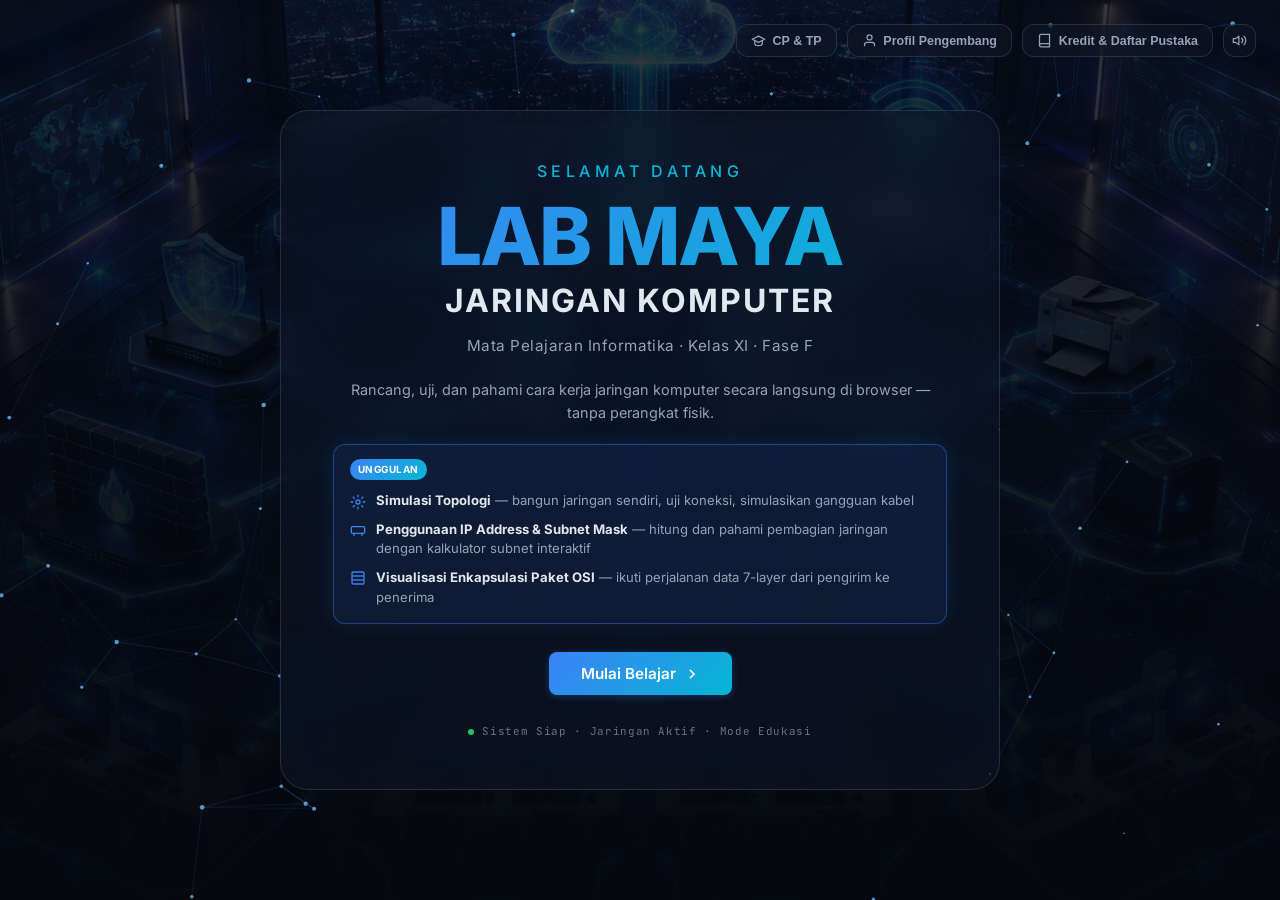
<file: asset/pages/perangkat.html>
<!DOCTYPE html>
<html lang="id">
<head>
  <script>
    // Onboarding guard: this page requires the cover-page form (nama +
    // sekolah) to have been completed this session. Without it, bounce
    // back to the cover instead of showing module content to an
    // unidentified visitor (e.g. someone who bookmarked/typed this URL,
    // or reached it via a cover-page shortcut like the CP & TP modal).
    if (sessionStorage.getItem('labmaya_entered') !== '1') {
      location.replace('../../index.html');
    }
  </script>
  <meta charset="UTF-8">
  <meta name="viewport" content="width=device-width, initial-scale=1.0">
  <title>Perangkat Jaringan - Lab Maya</title>
  <link rel="stylesheet" href="../css/fonts.css">
  <link rel="stylesheet" href="../css/style.css">
  <style>
    /* .device-catalog's margin-top collapses through <body> (classic CSS
       margin-collapsing) unless <body> has its own block formatting
       context — without this, the page measures 64px taller than the
       viewport (the navbar's height) and becomes scrollable, dragging this
       fixed-height layout up/down even though its children already manage
       their own internal scroll. Same fix as .page-container in style.css.
       Desktop-only (min-width, mirrors the existing ≤768px breakpoint
       below) because .device-catalog deliberately reverts to a normal
       scrolling page on mobile — body must stay scrollable there. */
    @media (min-width: 769px) {
      body {
        overflow: hidden;
      }
    }

    .device-catalog {
      display: grid;
      grid-template-columns: 280px 1fr;
      gap: 1.5rem;
      margin-top: 64px;
      padding: 2rem;
      height: calc(100vh - 64px);
      overflow: hidden;
    }

    .device-list-panel {
      display: flex;
      flex-direction: column;
      min-height: 0;
    }

    .device-list {
      display: flex;
      flex-direction: column;
      gap: 6px;
      flex: 1;
      min-height: 0;
      overflow-y: auto;
      padding-right: 4px;
    }

    .device-list-item {
      display: flex;
      align-items: center;
      gap: 12px;
      padding: 12px 16px;
      background: var(--bg-card);
      border: 1px solid var(--border-color);
      border-radius: var(--radius-sm);
      cursor: pointer;
      transition: var(--transition);
    }

    .device-list-item:hover {
      border-color: var(--accent-blue);
      background: var(--bg-card-hover);
    }

    .device-list-item.active {
      border-color: var(--accent-blue);
      background: rgba(59, 130, 246, 0.08);
      box-shadow: 0 0 0 2px rgba(59, 130, 246, 0.15);
    }

    .device-list-icon {
      width: 40px;
      height: 40px;
      border-radius: 8px;
      display: flex;
      align-items: center;
      justify-content: center;
      flex-shrink: 0;
    }

    .device-list-info h4 {
      font-size: 0.85rem;
      font-weight: 600;
    }

    .device-list-info span {
      font-size: 0.7rem;
      color: var(--text-muted);
    }

    .device-detail {
      background: var(--bg-card);
      border: 1px solid var(--border-color);
      border-radius: var(--radius-lg);
      min-height: 0;
      overflow-y: auto;
    }

    .detail-hero {
      padding: 2.5rem 2rem;
      text-align: center;
      border-bottom: 1px solid var(--border-color);
      position: relative;
      overflow: hidden;
    }

    .detail-hero::before {
      content: '';
      position: absolute;
      top: -50%;
      left: 50%;
      transform: translateX(-50%);
      width: 400px;
      height: 400px;
      border-radius: 50%;
      pointer-events: none;
    }

    .detail-hero-icon {
      width: 80px;
      height: 80px;
      margin: 0 auto 1rem;
      border-radius: var(--radius-md);
      display: flex;
      align-items: center;
      justify-content: center;
      position: relative;
    }

    .detail-hero h2 {
      font-size: 1.5rem;
      font-weight: 800;
      margin-bottom: 4px;
    }

    .detail-hero .detail-category {
      font-size: 0.8rem;
      color: var(--text-muted);
    }

    /* ============ DETAIL CONTENT TABS ============ */
    .device-tabs {
      display: flex;
      flex-wrap: wrap;
      gap: 4px 20px;
      padding: 0 2rem;
      border-bottom: 1px solid var(--border-color);
    }

    .device-tab {
      padding: 12px 1px;
      margin-bottom: -1px;
      background: none;
      border: none;
      border-bottom: 2px solid transparent;
      color: var(--text-muted);
      font-family: inherit;
      font-size: 0.82rem;
      font-weight: 600;
      cursor: pointer;
      transition: var(--transition);
      white-space: nowrap;
    }

    .device-tab:hover {
      color: var(--text-primary);
    }

    .device-tab.active {
      color: var(--tab-color, var(--accent-blue));
      border-bottom-color: var(--tab-color, var(--accent-blue));
    }

    .tab-panel {
      padding: 1.75rem 2rem 2rem;
    }

    .detail-fade {
      animation: detailFadeIn 0.28s ease;
    }

    @keyframes detailFadeIn {
      from { opacity: 0; transform: translateY(6px); }
      to   { opacity: 1; transform: translateY(0); }
    }

    .detail-section {
      margin-bottom: 2rem;
    }

    .detail-section:last-child {
      margin-bottom: 0;
    }

    .detail-section h3 {
      font-size: 0.8rem;
      font-weight: 600;
      text-transform: uppercase;
      letter-spacing: 0.06em;
      color: var(--text-muted);
      margin-bottom: 0.75rem;
      padding-bottom: 0.5rem;
      border-bottom: 1px solid var(--border-color);
    }

    .detail-section p {
      font-size: 0.9rem;
      color: var(--text-secondary);
      line-height: 1.8;
    }

    .detail-grid {
      display: grid;
      grid-template-columns: 1fr 1fr;
      gap: 12px;
    }

    .spec-card {
      padding: 12px 14px;
      background: var(--bg-input);
      border: 1px solid var(--border-color);
      border-radius: var(--radius-sm);
    }

    .spec-card .spec-label {
      font-size: 0.7rem;
      color: var(--text-muted);
      font-weight: 600;
      text-transform: uppercase;
      letter-spacing: 0.04em;
      margin-bottom: 4px;
    }

    .spec-card .spec-value {
      font-size: 0.85rem;
      color: var(--text-primary);
      font-weight: 500;
    }

    .spec-card .spec-desc {
      font-size: 0.72rem;
      color: var(--text-muted);
      line-height: 1.4;
      margin-top: 5px;
      padding-top: 5px;
      border-top: 1px solid rgba(42, 58, 82, 0.3);
    }

    .brand-chips {
      display: flex;
      flex-wrap: wrap;
      gap: 8px;
    }

    .brand-chip {
      padding: 5px 12px;
      border-radius: 100px;
      border: 1px solid var(--border-color);
      font-size: 0.75rem;
      font-weight: 600;
    }

    /* ============ KELEBIHAN & KEKURANGAN ============ */
    .proscons-grid {
      display: grid;
      grid-template-columns: 1fr 1fr;
      gap: 1.25rem;
    }

    .proscons-title {
      font-size: 0.8rem;
      font-weight: 700;
      text-transform: uppercase;
      letter-spacing: 0.06em;
      margin-bottom: 0.75rem;
      padding-bottom: 0.5rem;
      border-bottom: 1px solid var(--border-color);
    }

    .proscons-title.pros { color: var(--accent-green); }
    .proscons-title.cons { color: var(--accent-red); }

    .proscons-list {
      list-style: none;
    }

    .proscons-list li {
      display: flex;
      align-items: flex-start;
      gap: 10px;
      padding: 7px 0;
      font-size: 0.85rem;
      color: var(--text-secondary);
      line-height: 1.5;
    }

    .pc-icon {
      flex-shrink: 0;
      width: 18px;
      height: 18px;
      border-radius: 5px;
      display: flex;
      align-items: center;
      justify-content: center;
      font-size: 0.8rem;
      font-weight: 700;
      margin-top: 1px;
    }

    .pc-plus {
      background: rgba(34, 197, 94, 0.12);
      color: var(--accent-green);
    }

    .pc-minus {
      background: rgba(239, 68, 68, 0.12);
      color: var(--accent-red);
    }

    .function-list {
      list-style: none;
    }

    .function-list li {
      display: flex;
      align-items: flex-start;
      gap: 10px;
      padding: 8px 0;
      border-bottom: 1px solid rgba(42, 58, 82, 0.3);
      font-size: 0.85rem;
      color: var(--text-secondary);
      line-height: 1.5;
    }

    .function-list li:last-child {
      border-bottom: none;
    }

    .function-list .fn-bullet {
      width: 6px;
      height: 6px;
      border-radius: 50%;
      margin-top: 7px;
      flex-shrink: 0;
    }

    .layer-badge {
      display: inline-flex;
      align-items: center;
      gap: 6px;
      padding: 4px 10px;
      border-radius: 100px;
      font-size: 0.7rem;
      font-weight: 600;
      margin-right: 6px;
      margin-bottom: 6px;
    }

    .comparison-table {
      width: 100%;
      border-collapse: collapse;
      font-size: 0.8rem;
      margin-top: 1rem;
    }

    .comparison-table th {
      text-align: left;
      padding: 8px 10px;
      color: var(--text-muted);
      font-weight: 600;
      font-size: 0.7rem;
      text-transform: uppercase;
      letter-spacing: 0.04em;
      border-bottom: 2px solid var(--border-color);
    }

    .comparison-table td {
      padding: 8px 10px;
      border-bottom: 1px solid var(--border-color);
      color: var(--text-secondary);
    }

    @media (max-width: 768px) {
      .device-catalog {
        grid-template-columns: 1fr;
        padding: 1rem;
        height: auto;
        overflow: visible;
      }
      .device-list {
        max-height: 260px;
      }
      .device-detail {
        overflow-y: visible;
      }
      .detail-grid {
        grid-template-columns: 1fr;
      }
      .proscons-grid {
        grid-template-columns: 1fr;
        gap: 1.5rem;
      }
      .device-tabs {
        padding: 0 1.25rem;
        gap: 4px 14px;
      }
      .tab-panel {
        padding: 1.5rem 1.25rem 2rem;
      }
    }
  </style>
</head>
<body>

  <!-- Navbar -->
  <nav class="navbar">
    <a href="../../index.html" class="navbar-brand">
      <div class="navbar-logo">
        <svg width="20" height="20" viewBox="0 0 24 24" fill="none" stroke="white" stroke-width="2">
          <circle cx="12" cy="12" r="3"/>
          <path d="M12 1v4M12 19v4M4.22 4.22l2.83 2.83M16.95 16.95l2.83 2.83M1 12h4M19 12h4M4.22 19.78l2.83-2.83M16.95 7.05l2.83-2.83"/>
        </svg>
      </div>
      <div class="navbar-title">
        <div class="navbar-title-main">Lab Maya <span>Jaringan Komputer</span></div>
        <div class="navbar-title-sub">Informatika &middot; Kelas XI &middot; Fase F</div>
      </div>
    </a>
    <ul class="navbar-nav">
      <li><a href="../../index.html">Beranda</a></li>
      <li><a href="capaian-pembelajaran.html">CP &amp; TP</a></li>
      <li><a href="perangkat.html" class="active">Perangkat</a></li>
      <li><a href="topologi.html">Topologi</a></li>
      <li><a href="ip-addressing.html">IP Addressing</a></li>
      <li><a href="simulasi-paket.html">Simulasi OSI</a></li>
      <li><a href="evaluasi.html">Evaluasi</a></li>
      <li class="navbar-profile" id="navbarProfile">
        <button class="profile-chip" id="profileChipBtn" type="button">
          <span class="profile-avatar" id="profileAvatar">S</span>
          <span class="profile-chip-name" id="profileChipName">Siswa</span>
          <svg class="profile-chevron" width="12" height="12" viewBox="0 0 24 24" fill="none" stroke="currentColor" stroke-width="2.5"><polyline points="6 9 12 15 18 9"/></svg>
        </button>
        <div class="profile-dropdown">
          <div class="profile-dropdown-name" id="profileDropdownName">Siswa</div>
          <div class="profile-dropdown-school" id="profileDropdownSchool">-</div>
          <div class="profile-dropdown-divider"></div>
          <a href="../../index.html" class="profile-dropdown-exit" onclick="sessionStorage.clear()" title="Kembali ke halaman cover">
            <svg width="14" height="14" viewBox="0 0 24 24" fill="none" stroke="currentColor" stroke-width="2.5"><path d="M9 21H5a2 2 0 0 1-2-2V5a2 2 0 0 1 2-2h4"/><polyline points="16 17 21 12 16 7"/><line x1="21" y1="12" x2="9" y2="12"/></svg>
            Keluar
          </a>
        </div>
      </li>
    </ul>
  </nav>

  <div class="device-catalog">
    <!-- Sidebar - Device List (scrolls independently) -->
    <div class="device-list-panel">
      <div style="margin-bottom:1rem;flex-shrink:0;">
        <h2 style="font-size:1.2rem;font-weight:700;margin-bottom:4px;">Perangkat Jaringan</h2>
        <p style="font-size:0.8rem;color:var(--text-muted);">Klik perangkat untuk melihat detail</p>
      </div>
      <div class="device-list" id="deviceList"></div>
    </div>

    <!-- Main - Device Detail -->
    <div class="device-detail" id="deviceDetail"></div>
  </div>

  <!-- Petunjuk Penggunaan Modal -->
  <div class="help-modal-overlay" id="helpModalOverlay">
    <div class="help-modal">
      <div class="help-modal-header">
        <h3>Cara Menggunakan Ensiklopedia Perangkat</h3>
        <button class="help-modal-close" id="helpModalClose">&times;</button>
      </div>
      <div class="help-modal-body">
        <ol>
          <li><strong>Pilih Perangkat</strong> — klik salah satu perangkat di daftar sebelah kiri untuk melihat detail lengkapnya.</li>
          <li><strong>Deskripsi &amp; Layer OSI</strong> — baca fungsi, deskripsi, dan posisi layer OSI perangkat tersebut di panel kanan.</li>
          <li><strong>Fungsi Utama</strong> — pelajari daftar fungsi utama tiap perangkat pada bagian bawah panel.</li>
          <li><strong>Tabel Perbandingan</strong> — gulir ke bawah untuk membandingkan spesifikasi antar-perangkat.</li>
        </ol>
      </div>
      <div class="help-modal-footer">
        <button class="btn btn-primary" id="helpModalStart">Mulai</button>
      </div>
    </div>
  </div>
  <button class="help-fab" id="helpFabBtn" title="Bantuan">?</button>

  <script src="../js/sound-fx.js?v=2"></script>
  <script src="../js/profile-menu.js?v=2"></script>
  <script src="../js/help-modal.js"></script>
  <script src="../js/perangkat.js"></script>
  <script>initHelpModal('perangkat');</script>
</body>
</html>
</file>
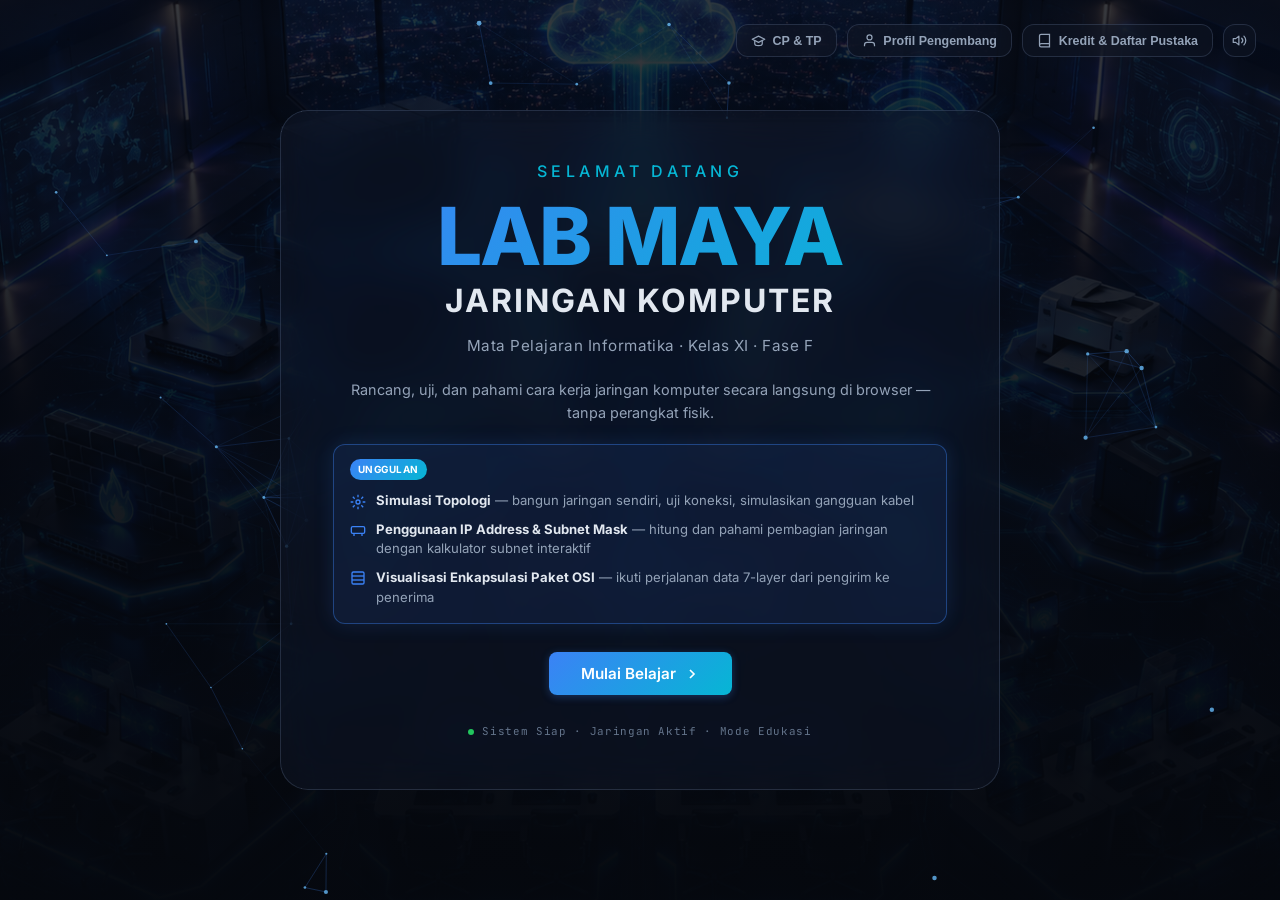
<file: asset/pages/simulasi-paket.html>
<!DOCTYPE html>
<html lang="id">
<head>
  <script>
    // Onboarding guard: this page requires the cover-page form (nama +
    // sekolah) to have been completed this session. Without it, bounce
    // back to the cover instead of showing module content to an
    // unidentified visitor (e.g. someone who bookmarked/typed this URL,
    // or reached it via a cover-page shortcut like the CP & TP modal).
    if (sessionStorage.getItem('labmaya_entered') !== '1') {
      location.replace('../../index.html');
    }
  </script>
  <meta charset="UTF-8">
  <meta name="viewport" content="width=device-width, initial-scale=1.0">
  <title>Simulasi Pengiriman Paket Data - Lab Maya</title>
  <link rel="stylesheet" href="../css/fonts.css">
  <link rel="stylesheet" href="../css/style.css">
  <link rel="stylesheet" href="../css/simulasi.css">
</head>
<body>

  <!-- Navbar -->
  <nav class="navbar">
    <a href="../../index.html" class="navbar-brand">
      <div class="navbar-logo">
        <svg width="20" height="20" viewBox="0 0 24 24" fill="none" stroke="white" stroke-width="2">
          <circle cx="12" cy="12" r="3"/>
          <path d="M12 1v4M12 19v4M4.22 4.22l2.83 2.83M16.95 16.95l2.83 2.83M1 12h4M19 12h4M4.22 19.78l2.83-2.83M16.95 7.05l2.83-2.83"/>
        </svg>
      </div>
      <div class="navbar-title">
        <div class="navbar-title-main">Lab Maya <span>Jaringan Komputer</span></div>
        <div class="navbar-title-sub">Informatika &middot; Kelas XI &middot; Fase F</div>
      </div>
    </a>
    <ul class="navbar-nav">
      <li><a href="../../index.html">Beranda</a></li>
      <li><a href="capaian-pembelajaran.html">CP &amp; TP</a></li>
      <li><a href="perangkat.html">Perangkat</a></li>
      <li><a href="topologi.html">Topologi</a></li>
      <li><a href="ip-addressing.html">IP Addressing</a></li>
      <li><a href="simulasi-paket.html" class="active">Simulasi OSI</a></li>
      <li><a href="evaluasi.html">Evaluasi</a></li>
      <li class="navbar-profile" id="navbarProfile">
        <button class="profile-chip" id="profileChipBtn" type="button">
          <span class="profile-avatar" id="profileAvatar">S</span>
          <span class="profile-chip-name" id="profileChipName">Siswa</span>
          <svg class="profile-chevron" width="12" height="12" viewBox="0 0 24 24" fill="none" stroke="currentColor" stroke-width="2.5"><polyline points="6 9 12 15 18 9"/></svg>
        </button>
        <div class="profile-dropdown">
          <div class="profile-dropdown-name" id="profileDropdownName">Siswa</div>
          <div class="profile-dropdown-school" id="profileDropdownSchool">-</div>
          <div class="profile-dropdown-divider"></div>
          <a href="../../index.html" class="profile-dropdown-exit" onclick="sessionStorage.clear()" title="Kembali ke halaman cover">
            <svg width="14" height="14" viewBox="0 0 24 24" fill="none" stroke="currentColor" stroke-width="2.5"><path d="M9 21H5a2 2 0 0 1-2-2V5a2 2 0 0 1 2-2h4"/><polyline points="16 17 21 12 16 7"/><line x1="21" y1="12" x2="9" y2="12"/></svg>
            Keluar
          </a>
        </div>
      </li>
    </ul>
  </nav>

  <!-- Fixed-height lab layout: workspace (scrollable) + right panel (scrollable), page itself never scrolls -->
  <div class="page-container">
  <div class="sim-workspace">
  <div class="sim-workspace-scroll">
    <!-- Page Title -->
    <div style="margin-bottom:1.25rem;">
      <h1 style="font-size:1.8rem;font-weight:800;letter-spacing:-0.02em;margin-bottom:0.5rem;">
        Simulasi <span style="background:var(--gradient-primary);-webkit-background-clip:text;-webkit-text-fill-color:transparent;background-clip:text;">Pengiriman Paket Data</span>
      </h1>
      <p style="color:var(--text-secondary);font-size:0.9rem;">
        Pilih skenario paket yang ingin disimulasikan, lalu lihat bagaimana data dikirim melalui jaringan menggunakan model OSI dan TCP/IP
      </p>
    </div>

    <!-- Scenario Selector: user memilih paket mana yang mau disimulasikan -->
    <div class="sim-controls">
      <div class="sim-control-group">
        <label class="form-label">Pilih Skenario</label>
        <select class="form-input" id="scenarioSelect" onchange="loadScenario()">
          <option value="http">HTTP Request (Membuka Website)</option>
          <option value="ping">Ping (ICMP Echo)</option>
          <option value="email">Mengirim Email (SMTP)</option>
          <option value="ftp">Transfer File (FTP)</option>
        </select>
      </div>
      <div class="sim-control-group sim-buttons">
        <button class="btn btn-primary" id="btnPlay" onclick="playSim()">
          <svg width="14" height="14" viewBox="0 0 24 24" fill="currentColor"><polygon points="5 3 19 12 5 21 5 3"/></svg>
          Mulai
        </button>
        <button class="btn btn-secondary" id="btnPause" onclick="pauseSim()" disabled>
          <svg width="14" height="14" viewBox="0 0 24 24" fill="currentColor"><rect x="6" y="4" width="4" height="16"/><rect x="14" y="4" width="4" height="16"/></svg>
          Jeda
        </button>
        <button class="btn btn-secondary" id="btnStep" onclick="stepSim()">
          <svg width="14" height="14" viewBox="0 0 24 24" fill="none" stroke="currentColor" stroke-width="2.5"><polyline points="13 17 18 12 13 7"/><line x1="6" y1="12" x2="18" y2="12"/></svg>
          Langkah
        </button>
        <button class="btn btn-secondary" onclick="resetSim()">
          <svg width="14" height="14" viewBox="0 0 24 24" fill="none" stroke="currentColor" stroke-width="2"><polyline points="23 4 23 10 17 10"/><path d="M20.49 15a9 9 0 1 1-2.12-9.36L23 10"/></svg>
          Reset
        </button>
      </div>
    </div>

    <!-- Main Simulation Area -->
    <div class="sim-main">

      <!-- Sender Side -->
      <div class="sim-endpoint sim-sender">
        <div class="endpoint-header">
          <div class="endpoint-icon sender-icon">
            <svg width="24" height="24" viewBox="0 0 32 32" fill="none">
              <rect x="6" y="4" width="20" height="16" rx="2" stroke="#3b82f6" stroke-width="2"/>
              <rect x="8" y="6" width="16" height="12" rx="1" fill="rgba(59,130,246,0.15)"/>
              <line x1="16" y1="20" x2="16" y2="24" stroke="#3b82f6" stroke-width="2"/>
              <line x1="10" y1="24" x2="22" y2="24" stroke="#3b82f6" stroke-width="2"/>
            </svg>
          </div>
          <div>
            <h3>Pengirim</h3>
            <span class="endpoint-ip" id="senderIP">192.168.1.10</span>
          </div>
        </div>

        <!-- OSI Layers - Sender -->
        <div class="osi-stack" id="senderStack">
          <div class="osi-layer" data-layer="7" id="sender-layer-7">
            <div class="layer-number">7</div>
            <div class="layer-info">
              <div class="layer-name">Application</div>
              <div class="layer-protocol" id="sender-proto-7">HTTP</div>
            </div>
            <div class="layer-data" id="sender-data-7"></div>
          </div>
          <div class="osi-layer" data-layer="6" id="sender-layer-6">
            <div class="layer-number">6</div>
            <div class="layer-info">
              <div class="layer-name">Presentation</div>
              <div class="layer-protocol" id="sender-proto-6">SSL/TLS</div>
            </div>
            <div class="layer-data" id="sender-data-6"></div>
          </div>
          <div class="osi-layer" data-layer="5" id="sender-layer-5">
            <div class="layer-number">5</div>
            <div class="layer-info">
              <div class="layer-name">Session</div>
              <div class="layer-protocol" id="sender-proto-5">Session</div>
            </div>
            <div class="layer-data" id="sender-data-5"></div>
          </div>
          <div class="osi-layer" data-layer="4" id="sender-layer-4">
            <div class="layer-number">4</div>
            <div class="layer-info">
              <div class="layer-name">Transport</div>
              <div class="layer-protocol" id="sender-proto-4">TCP</div>
            </div>
            <div class="layer-data" id="sender-data-4"></div>
          </div>
          <div class="osi-layer" data-layer="3" id="sender-layer-3">
            <div class="layer-number">3</div>
            <div class="layer-info">
              <div class="layer-name">Network</div>
              <div class="layer-protocol" id="sender-proto-3">IP</div>
            </div>
            <div class="layer-data" id="sender-data-3"></div>
          </div>
          <div class="osi-layer" data-layer="2" id="sender-layer-2">
            <div class="layer-number">2</div>
            <div class="layer-info">
              <div class="layer-name">Data Link</div>
              <div class="layer-protocol" id="sender-proto-2">Ethernet</div>
            </div>
            <div class="layer-data" id="sender-data-2"></div>
          </div>
          <div class="osi-layer" data-layer="1" id="sender-layer-1">
            <div class="layer-number">1</div>
            <div class="layer-info">
              <div class="layer-name">Physical</div>
              <div class="layer-protocol" id="sender-proto-1">Kabel/WiFi</div>
            </div>
            <div class="layer-data" id="sender-data-1"></div>
          </div>
        </div>
      </div>

      <!-- Network Medium (animated packet) -->
      <div class="sim-network">
        <div class="network-path">
          <div class="network-line"></div>
          <div class="packet-ball" id="packetBall">
            <div class="packet-label" id="packetLabel">DATA</div>
          </div>
          <div class="network-device-icon" id="networkMiddle">
            <svg width="28" height="28" viewBox="0 0 32 32" fill="none">
              <circle cx="16" cy="16" r="10" stroke="#f97316" stroke-width="2" fill="rgba(249,115,22,0.1)"/>
              <path d="M16 10v4l3-2M16 14l-3-2" stroke="#f97316" stroke-width="1.5"/>
              <path d="M10 16h4l-2 3M14 16l-2-3" stroke="#f97316" stroke-width="1.5"/>
              <path d="M22 16h-4l2-3M18 16l2 3" stroke="#f97316" stroke-width="1.5"/>
              <path d="M16 22v-4l-3 2M16 18l3 2" stroke="#f97316" stroke-width="1.5"/>
            </svg>
            <span>Router</span>
          </div>
        </div>
        <div class="network-status" id="networkStatus">Siap untuk memulai simulasi</div>
      </div>

      <!-- Receiver Side -->
      <div class="sim-endpoint sim-receiver">
        <div class="endpoint-header">
          <div class="endpoint-icon receiver-icon">
            <svg width="24" height="24" viewBox="0 0 32 32" fill="none">
              <rect x="8" y="3" width="16" height="26" rx="2" stroke="#a855f7" stroke-width="2"/>
              <line x1="8" y1="11" x2="24" y2="11" stroke="#a855f7" stroke-width="1.5"/>
              <line x1="8" y1="19" x2="24" y2="19" stroke="#a855f7" stroke-width="1.5"/>
              <circle cx="12" cy="7" r="1.5" fill="#a855f7"/>
              <circle cx="12" cy="15" r="1.5" fill="#a855f7"/>
              <circle cx="12" cy="23" r="1.5" fill="#a855f7"/>
            </svg>
          </div>
          <div>
            <h3>Penerima</h3>
            <span class="endpoint-ip" id="receiverIP">203.0.113.50</span>
          </div>
        </div>

        <!-- OSI Layers - Receiver -->
        <div class="osi-stack" id="receiverStack">
          <div class="osi-layer" data-layer="7" id="receiver-layer-7">
            <div class="layer-number">7</div>
            <div class="layer-info">
              <div class="layer-name">Application</div>
              <div class="layer-protocol" id="receiver-proto-7">HTTP</div>
            </div>
            <div class="layer-data" id="receiver-data-7"></div>
          </div>
          <div class="osi-layer" data-layer="6" id="receiver-layer-6">
            <div class="layer-number">6</div>
            <div class="layer-info">
              <div class="layer-name">Presentation</div>
              <div class="layer-protocol" id="receiver-proto-6">SSL/TLS</div>
            </div>
            <div class="layer-data" id="receiver-data-6"></div>
          </div>
          <div class="osi-layer" data-layer="5" id="receiver-layer-5">
            <div class="layer-number">5</div>
            <div class="layer-info">
              <div class="layer-name">Session</div>
              <div class="layer-protocol" id="receiver-proto-5">Session</div>
            </div>
            <div class="layer-data" id="receiver-data-5"></div>
          </div>
          <div class="osi-layer" data-layer="4" id="receiver-layer-4">
            <div class="layer-number">4</div>
            <div class="layer-info">
              <div class="layer-name">Transport</div>
              <div class="layer-protocol" id="receiver-proto-4">TCP</div>
            </div>
            <div class="layer-data" id="receiver-data-4"></div>
          </div>
          <div class="osi-layer" data-layer="3" id="receiver-layer-3">
            <div class="layer-number">3</div>
            <div class="layer-info">
              <div class="layer-name">Network</div>
              <div class="layer-protocol" id="receiver-proto-3">IP</div>
            </div>
            <div class="layer-data" id="receiver-data-3"></div>
          </div>
          <div class="osi-layer" data-layer="2" id="receiver-layer-2">
            <div class="layer-number">2</div>
            <div class="layer-info">
              <div class="layer-name">Data Link</div>
              <div class="layer-protocol" id="receiver-proto-2">Ethernet</div>
            </div>
            <div class="layer-data" id="receiver-data-2"></div>
          </div>
          <div class="osi-layer" data-layer="1" id="receiver-layer-1">
            <div class="layer-number">1</div>
            <div class="layer-info">
              <div class="layer-name">Physical</div>
              <div class="layer-protocol" id="receiver-proto-1">Kabel/WiFi</div>
            </div>
            <div class="layer-data" id="receiver-data-1"></div>
          </div>
        </div>
      </div>
    </div>

  </div>

  <!-- Penjelasan Proses: dipaku (pinned) di bawah area simulasi, selalu terlihat
       sambil animasi berjalan di atas — lihat CLAUDE.md untuk alasan desainnya -->
  <div class="sim-explanation-footer">
    <h4>
      <svg width="16" height="16" viewBox="0 0 24 24" fill="none" stroke="currentColor" stroke-width="2" stroke-linecap="round" stroke-linejoin="round"><circle cx="12" cy="12" r="10"/><path d="M12 16v-4M12 8h.01"/></svg>
      Penjelasan Proses
    </h4>
    <div id="explanationText">
      <p>Pilih skenario dan tekan <strong style="color:var(--text-primary);">Mulai</strong> atau <strong style="color:var(--text-primary);">Langkah</strong> untuk melihat proses pengiriman data melalui 7 layer OSI.</p>
      <p style="margin-top:8px;"><strong style="color:var(--accent-blue);">Enkapsulasi</strong>: Data dibungkus dengan header di setiap layer saat dikirim.</p>
      <p style="margin-top:4px;"><strong style="color:var(--accent-green);">Dekapsulasi</strong>: Header dibuka di setiap layer saat diterima.</p>
    </div>
  </div>
  </div>

  <!-- Right Panel: referensi OSI vs TCP/IP, scroll independen dari workspace -->
  <aside class="panel-right" style="width:320px;">
    <div class="panel-section">
      <h4>OSI vs TCP/IP</h4>
      <div class="osi-comparison">
        <div class="osi-col">
          <div class="osi-col-header">Model OSI</div>
          <div class="osi-cmp-item" style="background:rgba(168,85,247,0.1);border-color:rgba(168,85,247,0.2);">7. Application</div>
          <div class="osi-cmp-item" style="background:rgba(168,85,247,0.07);border-color:rgba(168,85,247,0.15);">6. Presentation</div>
          <div class="osi-cmp-item" style="background:rgba(168,85,247,0.04);border-color:rgba(168,85,247,0.1);">5. Session</div>
          <div class="osi-cmp-item" style="background:rgba(59,130,246,0.1);border-color:rgba(59,130,246,0.2);">4. Transport</div>
          <div class="osi-cmp-item" style="background:rgba(34,197,94,0.1);border-color:rgba(34,197,94,0.2);">3. Network</div>
          <div class="osi-cmp-item" style="background:rgba(249,115,22,0.1);border-color:rgba(249,115,22,0.2);">2. Data Link</div>
          <div class="osi-cmp-item" style="background:rgba(239,68,68,0.1);border-color:rgba(239,68,68,0.2);">1. Physical</div>
        </div>
        <div class="osi-col">
          <div class="osi-col-header">Model TCP/IP</div>
          <div class="osi-cmp-item tcpip-merged" style="background:rgba(168,85,247,0.08);border-color:rgba(168,85,247,0.15);flex:3;">Application</div>
          <div class="osi-cmp-item" style="background:rgba(59,130,246,0.1);border-color:rgba(59,130,246,0.2);">Transport</div>
          <div class="osi-cmp-item" style="background:rgba(34,197,94,0.1);border-color:rgba(34,197,94,0.2);">Internet</div>
          <div class="osi-cmp-item tcpip-merged" style="background:rgba(249,115,22,0.08);border-color:rgba(249,115,22,0.15);flex:2;">Network Access</div>
        </div>
      </div>
    </div>
  </aside>
  </div>

  <div class="toast" id="toast"></div>

  <!-- Petunjuk Penggunaan Modal -->
  <div class="help-modal-overlay" id="helpModalOverlay">
    <div class="help-modal">
      <div class="help-modal-header">
        <h3>Cara Menggunakan Simulasi Pengiriman Paket</h3>
        <button class="help-modal-close" id="helpModalClose">&times;</button>
      </div>
      <div class="help-modal-body">
        <ol>
          <li><strong>Pilih Skenario</strong> — pilih jenis paket yang ingin disimulasikan: HTTP, Ping, Email, atau Transfer File. Tiap skenario memakai IP dan protokol yang berbeda.</li>
          <li><strong>Mulai</strong> — jalankan animasi otomatis dari Pengirim ke Penerima: 7 layer enkapsulasi turun, melewati jaringan, lalu 7 layer dekapsulasi naik.</li>
          <li><strong>Langkah</strong> — klik untuk maju satu tahap OSI setiap kali, cocok untuk mengamati tiap layer secara rinci sambil membaca penjelasannya.</li>
          <li><strong>Ikon &amp; warna layer</strong> — setiap layer punya ikon dan warna sendiri (ungu untuk Layer 5–7, biru Transport, hijau Network, oranye Data Link, merah Physical), sama seperti legenda OSI vs TCP/IP di panel kanan.</li>
          <li><strong>Perangkat tengah otomatis</strong> — bila pengirim &amp; penerima satu subnet, jaringan memakai <strong>Switch</strong> (meneruskan berdasarkan MAC, tanpa routing); bila beda subnet, memakai <strong>Router</strong> (melakukan routing berdasarkan IP). Perhatikan bedanya di langkah tengah.</li>
          <li><strong>Penjelasan Proses</strong> — panel kanan menjelaskan secara detail apa yang terjadi di layer yang sedang aktif, baik saat enkapsulasi (&darr;) di pengirim maupun dekapsulasi (&uarr;) di penerima.</li>
          <li><strong>Reset</strong> — klik untuk mengulang simulasi dari awal.</li>
        </ol>
      </div>
      <div class="help-modal-footer">
        <button class="btn btn-primary" id="helpModalStart">Mulai</button>
      </div>
    </div>
  </div>
  <button class="help-fab" id="helpFabBtn" title="Bantuan">?</button>

  <script src="../js/sound-fx.js?v=2"></script>
  <script src="../js/profile-menu.js?v=2"></script>
  <script src="../js/help-modal.js"></script>
  <script src="../js/simulasi-paket.js"></script>
  <script>initHelpModal('simulasi-paket');</script>
</body>
</html>
</file>
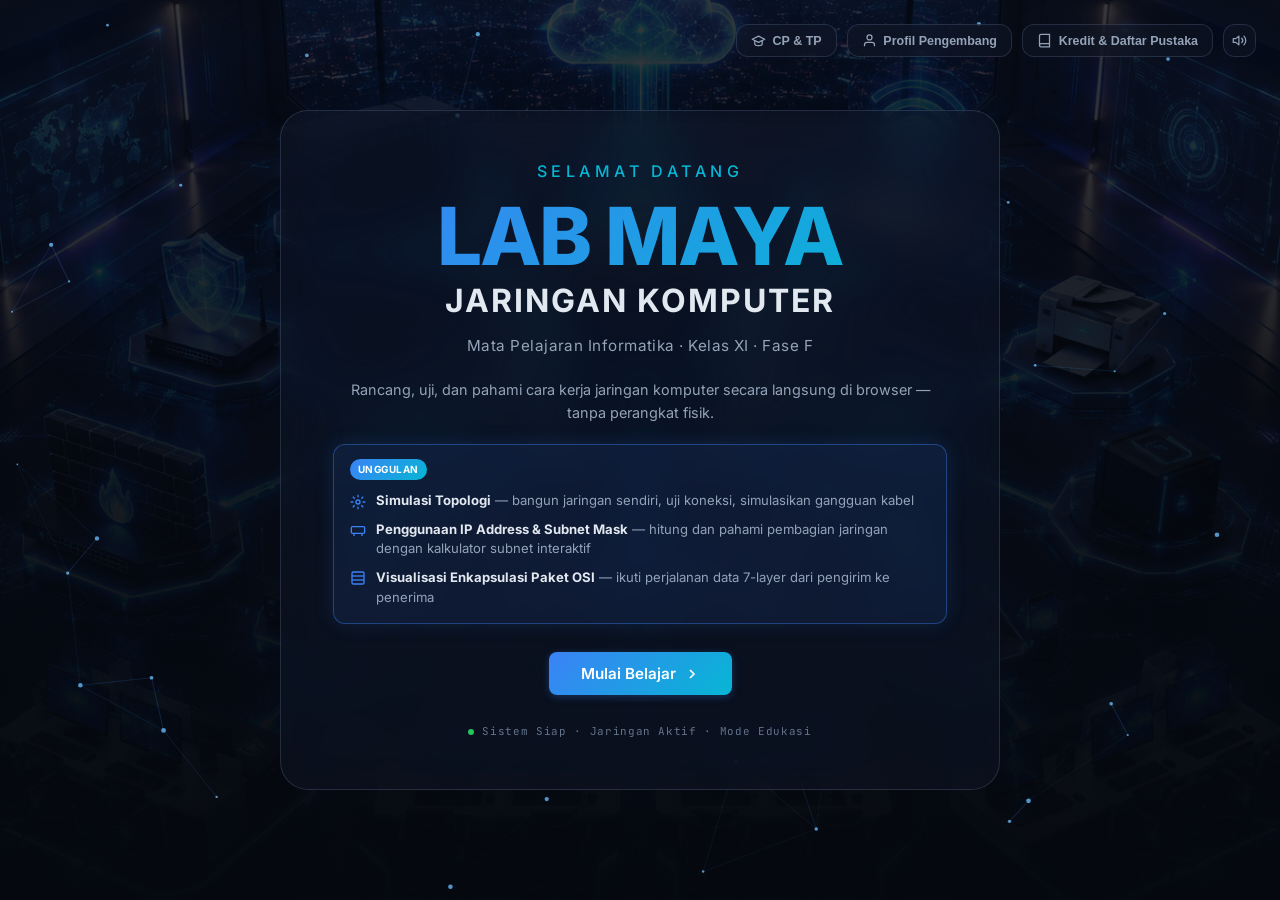
<file: asset/pages/topologi.html>
<!DOCTYPE html>
<html lang="id">
<head>
  <script>
    // Onboarding guard: this page requires the cover-page form (nama +
    // sekolah) to have been completed this session. Without it, bounce
    // back to the cover instead of showing module content to an
    // unidentified visitor (e.g. someone who bookmarked/typed this URL,
    // or reached it via a cover-page shortcut like the CP & TP modal).
    if (sessionStorage.getItem('labmaya_entered') !== '1') {
      location.replace('../../index.html');
    }
  </script>
  <meta charset="UTF-8">
  <meta name="viewport" content="width=device-width, initial-scale=1.0">
  <title>Topologi Jaringan - Lab Maya</title>
  <link rel="stylesheet" href="../css/fonts.css">
  <link rel="stylesheet" href="../css/style.css">
  <style>
    /* Simulation toast messages (place/connect/undo/ping/gangguan, etc.)
       are pinned to the bottom-center of the workspace canvas on this page
       specifically — not the shared bottom-right viewport corner used by
       .toast on other pages — so they stay anchored to the work area no
       matter how wide the sidebar/right panel are. */
    #workspaceArea .toast {
      position: absolute;
      left: 50%;
      right: auto;
      bottom: 44px;
      transform: translate(-50%, 100px);
    }

    #workspaceArea .toast.show {
      transform: translate(-50%, 0);
    }

    /* A prominent (but not "active mode") accent for the one-shot Analisis
       Jaringan action, so it stands out from the mode-toggle buttons
       without looking like a persistent mode itself. */
    .toolbar-btn.primary-hint {
      color: var(--accent-blue);
    }

    .toolbar-btn.primary-hint:hover {
      background: rgba(59, 130, 246, 0.12);
      color: var(--text-primary);
    }

    /* ============ ANALISIS JARINGAN CARD ============
       Bottom-center overlay, persistent (unlike the auto-fading toast)
       until closed or until the topology changes underneath it. Capped to
       a max-height with its own internal scroll so long content never
       forces the workspace itself to scroll (#workspaceArea/.workspace
       stay overflow:hidden). */
    .network-analysis-card {
      position: absolute;
      left: 50%;
      bottom: 44px;
      transform: translate(-50%, 16px);
      width: min(560px, calc(100% - 32px));
      /* Capped well short of the full workspace height on purpose — this
         sits *over* the canvas, so if it grows too tall (long Kelebihan/
         Kekurangan/Solusi content) it starts covering devices underneath
         and swallowing clicks meant for them. Long content scrolls inside
         the card instead of the card growing to cover the canvas. */
      max-height: min(360px, calc(100% - 140px));
      overflow-y: auto;
      overscroll-behavior-y: contain;
      background: var(--bg-card);
      border: 1px solid var(--border-color);
      border-radius: var(--radius-lg);
      box-shadow: var(--shadow-lg);
      padding: 1.25rem 1.5rem;
      opacity: 0;
      pointer-events: none;
      transition: all 0.25s ease;
      z-index: 20;
    }

    .network-analysis-card.show {
      opacity: 1;
      pointer-events: auto;
      transform: translate(-50%, 0);
    }

    .network-analysis-close {
      position: absolute;
      top: 10px;
      right: 12px;
      background: none;
      border: none;
      color: var(--text-muted);
      font-size: 1.3rem;
      line-height: 1;
      cursor: pointer;
      padding: 4px;
    }

    .network-analysis-close:hover {
      color: var(--text-primary);
    }

    /* ============ KELEBIHAN & KEKURANGAN (shared pattern, page-scoped
       here same as on Perangkat/IP Addressing) ============ */
    .proscons-title {
      font-size: 0.78rem;
      font-weight: 700;
      text-transform: uppercase;
      letter-spacing: 0.06em;
      margin-bottom: 8px;
    }

    .proscons-title.pros { color: var(--accent-green); }
    .proscons-title.cons { color: var(--accent-red); }

    .proscons-list {
      list-style: none;
    }

    .proscons-list li {
      display: flex;
      align-items: flex-start;
      gap: 8px;
      padding: 6px 0;
      font-size: 0.84rem;
      color: var(--text-secondary);
      line-height: 1.55;
    }

    .pc-icon {
      flex-shrink: 0;
      width: 16px;
      height: 16px;
      border-radius: 5px;
      display: flex;
      align-items: center;
      justify-content: center;
      font-size: 0.72rem;
      font-weight: 700;
      margin-top: 1px;
    }

    .pc-plus {
      background: rgba(34, 197, 94, 0.12);
      color: var(--accent-green);
    }

    .pc-minus {
      background: rgba(239, 68, 68, 0.12);
      color: var(--accent-red);
    }

    .proscons-list-solusi li {
      padding-bottom: 10px;
    }

    .solusi-line {
      display: block;
      margin-top: 4px;
      font-size: 0.8rem;
      color: var(--accent-cyan);
    }

    @media (max-width: 768px) {
      .network-analysis-card {
        padding: 1rem 1.25rem;
        max-height: min(300px, calc(100% - 100px));
      }
    }
  </style>
</head>
<body>

  <!-- Navbar -->
  <nav class="navbar">
    <a href="../../index.html" class="navbar-brand">
      <div class="navbar-logo">
        <svg width="20" height="20" viewBox="0 0 24 24" fill="none" stroke="white" stroke-width="2">
          <circle cx="12" cy="12" r="3"/>
          <path d="M12 1v4M12 19v4M4.22 4.22l2.83 2.83M16.95 16.95l2.83 2.83M1 12h4M19 12h4M4.22 19.78l2.83-2.83M16.95 7.05l2.83-2.83"/>
        </svg>
      </div>
      <div class="navbar-title">
        <div class="navbar-title-main">Lab Maya <span>Jaringan Komputer</span></div>
        <div class="navbar-title-sub">Informatika &middot; Kelas XI &middot; Fase F</div>
      </div>
    </a>
    <ul class="navbar-nav">
      <li><a href="../../index.html">Beranda</a></li>
      <li><a href="capaian-pembelajaran.html">CP &amp; TP</a></li>
      <li><a href="perangkat.html">Perangkat</a></li>
      <li><a href="topologi.html" class="active">Topologi</a></li>
      <li><a href="ip-addressing.html">IP Addressing</a></li>
      <li><a href="simulasi-paket.html">Simulasi OSI</a></li>
      <li><a href="evaluasi.html">Evaluasi</a></li>
      <li>
        <button class="navbar-sound-btn" data-sound-toggle type="button" aria-label="Aktifkan/matikan suara">
          <svg class="icon-sound-on" width="17" height="17" viewBox="0 0 24 24" fill="none" stroke="currentColor" stroke-width="2" stroke-linecap="round" stroke-linejoin="round"><polygon points="11 5 6 9 2 9 2 15 6 15 11 19 11 5"/><path d="M15.54 8.46a5 5 0 0 1 0 7.07"/><path d="M19.07 4.93a10 10 0 0 1 0 14.14"/></svg>
          <svg class="icon-sound-off" width="17" height="17" viewBox="0 0 24 24" fill="none" stroke="currentColor" stroke-width="2" stroke-linecap="round" stroke-linejoin="round"><polygon points="11 5 6 9 2 9 2 15 6 15 11 19 11 5"/><line x1="22" y1="9" x2="16" y2="15"/><line x1="16" y1="9" x2="22" y2="15"/></svg>
        </button>
      </li>
      <li class="navbar-profile" id="navbarProfile">
        <button class="profile-chip" id="profileChipBtn" type="button">
          <span class="profile-avatar" id="profileAvatar">S</span>
          <span class="profile-chip-name" id="profileChipName">Siswa</span>
          <svg class="profile-chevron" width="12" height="12" viewBox="0 0 24 24" fill="none" stroke="currentColor" stroke-width="2.5"><polyline points="6 9 12 15 18 9"/></svg>
        </button>
        <div class="profile-dropdown">
          <div class="profile-dropdown-name" id="profileDropdownName">Siswa</div>
          <div class="profile-dropdown-school" id="profileDropdownSchool">-</div>
          <div class="profile-dropdown-divider"></div>
          <a href="../../index.html" class="profile-dropdown-exit" onclick="sessionStorage.clear()" title="Kembali ke halaman cover">
            <svg width="14" height="14" viewBox="0 0 24 24" fill="none" stroke="currentColor" stroke-width="2.5"><path d="M9 21H5a2 2 0 0 1-2-2V5a2 2 0 0 1 2-2h4"/><polyline points="16 17 21 12 16 7"/><line x1="21" y1="12" x2="9" y2="12"/></svg>
            Keluar
          </a>
        </div>
      </li>
    </ul>
  </nav>

  <!-- Page Layout -->
  <div class="page-container">

    <!-- Left Sidebar -->
    <aside class="sidebar">
      <div class="sidebar-header">
        <h3>Perangkat Jaringan</h3>
        <p style="font-size:0.75rem; color:var(--text-muted);">Klik perangkat, lalu klik pada canvas untuk menempatkannya</p>
      </div>
      <div class="sidebar-content">
        <div class="device-grid" id="devicePalette">
          <div class="device-item" data-type="pc" title="Personal Computer">
            <svg width="32" height="32" viewBox="0 0 32 32" fill="none">
              <rect x="6" y="4" width="20" height="16" rx="2" stroke="#3b82f6" stroke-width="2"/>
              <rect x="8" y="6" width="16" height="12" rx="1" fill="rgba(59,130,246,0.1)" stroke="#3b82f6" stroke-width="1"/>
              <line x1="16" y1="20" x2="16" y2="24" stroke="#3b82f6" stroke-width="2"/>
              <line x1="10" y1="24" x2="22" y2="24" stroke="#3b82f6" stroke-width="2"/>
            </svg>
            <span>PC</span>
          </div>
          <div class="device-item" data-type="laptop" title="Laptop">
            <svg width="32" height="32" viewBox="0 0 32 32" fill="none">
              <rect x="7" y="6" width="18" height="13" rx="2" stroke="#06b6d4" stroke-width="2"/>
              <rect x="9" y="8" width="14" height="9" rx="1" fill="rgba(6,182,212,0.1)" stroke="#06b6d4" stroke-width="1"/>
              <path d="M4 23h24l-2 3H6l-2-3z" stroke="#06b6d4" stroke-width="2" fill="rgba(6,182,212,0.05)"/>
            </svg>
            <span>Laptop</span>
          </div>
          <div class="device-item" data-type="switch" title="Switch">
            <svg width="32" height="32" viewBox="0 0 32 32" fill="none">
              <rect x="4" y="10" width="24" height="12" rx="2" stroke="#22c55e" stroke-width="2" fill="rgba(34,197,94,0.05)"/>
              <circle cx="10" cy="16" r="2" fill="#22c55e"/>
              <circle cx="16" cy="16" r="2" fill="#22c55e"/>
              <circle cx="22" cy="16" r="2" fill="#22c55e"/>
              <line x1="10" y1="10" x2="10" y2="12" stroke="#22c55e" stroke-width="1.5"/>
              <line x1="16" y1="10" x2="16" y2="12" stroke="#22c55e" stroke-width="1.5"/>
              <line x1="22" y1="10" x2="22" y2="12" stroke="#22c55e" stroke-width="1.5"/>
            </svg>
            <span>Switch</span>
          </div>
          <div class="device-item" data-type="router" title="Router">
            <svg width="32" height="32" viewBox="0 0 32 32" fill="none">
              <circle cx="16" cy="16" r="10" stroke="#f97316" stroke-width="2" fill="rgba(249,115,22,0.05)"/>
              <path d="M16 10v4l3-2M16 14l-3-2" stroke="#f97316" stroke-width="2"/>
              <path d="M10 16h4l-2 3M14 16l-2-3" stroke="#f97316" stroke-width="2"/>
              <path d="M22 16h-4l2-3M18 16l2 3" stroke="#f97316" stroke-width="2"/>
              <path d="M16 22v-4l-3 2M16 18l3 2" stroke="#f97316" stroke-width="2"/>
            </svg>
            <span>Router</span>
          </div>
          <div class="device-item" data-type="server" title="Server">
            <svg width="32" height="32" viewBox="0 0 32 32" fill="none">
              <rect x="8" y="3" width="16" height="26" rx="2" stroke="#a855f7" stroke-width="2" fill="rgba(168,85,247,0.05)"/>
              <line x1="8" y1="11" x2="24" y2="11" stroke="#a855f7" stroke-width="1.5"/>
              <line x1="8" y1="19" x2="24" y2="19" stroke="#a855f7" stroke-width="1.5"/>
              <circle cx="12" cy="7" r="1.5" fill="#a855f7"/>
              <circle cx="12" cy="15" r="1.5" fill="#a855f7"/>
              <circle cx="12" cy="23" r="1.5" fill="#a855f7"/>
              <line x1="16" y1="7" x2="20" y2="7" stroke="#a855f7" stroke-width="1.5"/>
              <line x1="16" y1="15" x2="20" y2="15" stroke="#a855f7" stroke-width="1.5"/>
              <line x1="16" y1="23" x2="20" y2="23" stroke="#a855f7" stroke-width="1.5"/>
            </svg>
            <span>Server</span>
          </div>
          <div class="device-item" data-type="access_point" title="Access Point">
            <svg width="32" height="32" viewBox="0 0 32 32" fill="none">
              <path d="M16 18v8" stroke="#eab308" stroke-width="2"/>
              <line x1="12" y1="26" x2="20" y2="26" stroke="#eab308" stroke-width="2"/>
              <circle cx="16" cy="16" r="3" stroke="#eab308" stroke-width="2" fill="rgba(234,179,8,0.1)"/>
              <path d="M10 12a8.5 8.5 0 0 1 12 0" stroke="#eab308" stroke-width="2" fill="none"/>
              <path d="M7 9a13 13 0 0 1 18 0" stroke="#eab308" stroke-width="1.5" fill="none" opacity="0.5"/>
            </svg>
            <span>Access Point</span>
          </div>
          <div class="device-item" data-type="smartphone" title="Smartphone">
            <svg width="32" height="32" viewBox="0 0 32 32" fill="none">
              <rect x="10" y="4" width="12" height="24" rx="2" stroke="#14b8a6" stroke-width="2" fill="rgba(20,184,166,0.05)"/>
              <rect x="11.5" y="7" width="9" height="17" rx="0.5" fill="rgba(20,184,166,0.1)" stroke="#14b8a6" stroke-width="1"/>
              <circle cx="16" cy="25.5" r="1" fill="#14b8a6"/>
            </svg>
            <span>Smartphone</span>
          </div>
          <div class="device-item" data-type="bridge" title="Bridge">
            <svg width="32" height="32" viewBox="0 0 32 32" fill="none">
              <path d="M8 16Q16 5 24 16" stroke="#64748b" stroke-width="2" fill="none"/>
              <rect x="3" y="16" width="9" height="9" rx="1.5" stroke="#64748b" stroke-width="2" fill="rgba(100,116,139,0.05)"/>
              <rect x="20" y="16" width="9" height="9" rx="1.5" stroke="#64748b" stroke-width="2" fill="rgba(100,116,139,0.05)"/>
              <circle cx="7.5" cy="21" r="1.3" fill="#64748b"/>
              <circle cx="24.5" cy="21" r="1.3" fill="#64748b"/>
            </svg>
            <span>Bridge</span>
          </div>
          <div class="device-item" data-type="modem" title="Modem">
            <svg width="32" height="32" viewBox="0 0 32 32" fill="none">
              <line x1="23" y1="12" x2="23" y2="5" stroke="#6366f1" stroke-width="2"/>
              <circle cx="23" cy="4" r="1.5" fill="#6366f1"/>
              <rect x="5" y="12" width="22" height="10" rx="2" stroke="#6366f1" stroke-width="2" fill="rgba(99,102,241,0.05)"/>
              <circle cx="10" cy="17" r="1.4" fill="#6366f1"/>
              <circle cx="14" cy="17" r="1.4" fill="#6366f1"/>
              <circle cx="18" cy="17" r="1.4" fill="#6366f1"/>
              <rect x="9" y="22" width="4" height="3" fill="#6366f1"/>
            </svg>
            <span>Modem</span>
          </div>
        </div>

        <div style="margin-top:1.5rem;">
          <div class="sidebar-header" style="padding:0 0 1rem;">
            <h3>Contoh Topologi</h3>
          </div>
          <button class="example-btn" onclick="loadExample('star')">
            <div class="example-icon">&#9733;</div>
            <div class="example-text">
              <strong>Star (Bintang)</strong>
              <span>Perangkat terhubung ke satu pusat</span>
            </div>
          </button>
          <button class="example-btn" onclick="loadExample('bus')">
            <div class="example-icon">&#8212;</div>
            <div class="example-text">
              <strong>Bus</strong>
              <span>Satu jalur kabel utama</span>
            </div>
          </button>
          <button class="example-btn" onclick="loadExample('ring')">
            <div class="example-icon">&#9711;</div>
            <div class="example-text">
              <strong>Ring (Cincin)</strong>
              <span>Perangkat terhubung membentuk lingkaran</span>
            </div>
          </button>
          <button class="example-btn" onclick="loadExample('mesh')">
            <div class="example-icon">&#9670;</div>
            <div class="example-text">
              <strong>Mesh</strong>
              <span>Setiap perangkat saling terhubung</span>
            </div>
          </button>
          <button class="example-btn" onclick="loadExample('tree')">
            <div class="example-icon">&#9651;</div>
            <div class="example-text">
              <strong>Tree (Pohon)</strong>
              <span>Hierarki bertingkat</span>
            </div>
          </button>
        </div>
      </div>
    </aside>

    <!-- Canvas Workspace -->
    <div class="workspace grid-bg" id="workspaceArea">
      <canvas id="networkCanvas"></canvas>

      <!-- Toolbar -->
      <div class="toolbar">
        <button class="toolbar-btn active" id="btnSelect" onclick="setMode('select')" title="Mode Pilih">
          <svg width="14" height="14" viewBox="0 0 24 24" fill="none" stroke="currentColor" stroke-width="2.5">
            <path d="M3 3l7.07 16.97 2.51-7.39 7.39-2.51L3 3z"/>
          </svg>
          Pilih
        </button>
        <button class="toolbar-btn" id="btnPlace" onclick="setMode('place')" title="Mode Tempatkan">
          <svg width="14" height="14" viewBox="0 0 24 24" fill="none" stroke="currentColor" stroke-width="2.5">
            <line x1="12" y1="5" x2="12" y2="19"/>
            <line x1="5" y1="12" x2="19" y2="12"/>
          </svg>
          Tambah
        </button>
        <button class="toolbar-btn" id="btnConnect" onclick="setMode('connect')" title="Mode Hubungkan">
          <svg width="14" height="14" viewBox="0 0 24 24" fill="none" stroke="currentColor" stroke-width="2.5">
            <line x1="5" y1="19" x2="19" y2="5"/>
            <circle cx="5" cy="19" r="3"/>
            <circle cx="19" cy="5" r="3"/>
          </svg>
          Hubungkan
        </button>
        <div class="toolbar-divider"></div>
        <button class="toolbar-btn" id="btnPing" onclick="setMode('ping')" title="Mode Uji Koneksi">
          <svg width="14" height="14" viewBox="0 0 24 24" fill="none" stroke="currentColor" stroke-width="2.5">
            <path d="M22 12h-4l-3 9L9 3l-3 9H2"/>
          </svg>
          Uji Koneksi
        </button>
        <button class="toolbar-btn" id="btnFault" onclick="setMode('fault')" title="Mode Simulasi Gangguan">
          <svg width="14" height="14" viewBox="0 0 24 24" fill="none" stroke="currentColor" stroke-width="2.5">
            <path d="M10.29 3.86L1.82 18a2 2 0 0 0 1.71 3h16.94a2 2 0 0 0 1.71-3L13.71 3.86a2 2 0 0 0-3.42 0z"/>
            <line x1="12" y1="9" x2="12" y2="13"/>
            <line x1="12" y1="17" x2="12.01" y2="17"/>
          </svg>
          Gangguan
        </button>
        <div class="toolbar-divider"></div>
        <button class="toolbar-btn" id="btnDelete" onclick="setMode('delete')" title="Mode Hapus">
          <svg width="14" height="14" viewBox="0 0 24 24" fill="none" stroke="currentColor" stroke-width="2.5">
            <polyline points="3 6 5 6 21 6"/>
            <path d="M19 6v14a2 2 0 0 1-2 2H7a2 2 0 0 1-2-2V6m3 0V4a2 2 0 0 1 2-2h4a2 2 0 0 1 2 2v2"/>
          </svg>
          Hapus
        </button>
        <button class="toolbar-btn" id="btnUndo" onclick="undo()" title="Undo (Ctrl+Z)" disabled>
          <svg width="14" height="14" viewBox="0 0 24 24" fill="none" stroke="currentColor" stroke-width="2.5">
            <polyline points="9 14 4 9 9 4"/>
            <path d="M4 9h11a5 5 0 0 1 0 10h-1"/>
          </svg>
          Undo
        </button>
        <div class="toolbar-divider"></div>
        <button class="toolbar-btn primary-hint" onclick="runNetworkAnalysis()" title="Analisis kelebihan, kekurangan & solusi topologi ini">
          <svg width="14" height="14" viewBox="0 0 24 24" fill="none" stroke="currentColor" stroke-width="2.5">
            <path d="M3 3v18h18"/>
            <path d="M7 14l4-4 3 3 5-6"/>
          </svg>
          Analisis Jaringan
        </button>
        <div class="toolbar-divider"></div>
        <button class="toolbar-btn danger" onclick="clearCanvas()" title="Bersihkan Semua">
          <svg width="14" height="14" viewBox="0 0 24 24" fill="none" stroke="currentColor" stroke-width="2.5">
            <line x1="18" y1="6" x2="6" y2="18"/>
            <line x1="6" y1="6" x2="18" y2="18"/>
          </svg>
          Bersihkan
        </button>
      </div>

      <!-- Zoom Controls -->
      <div class="zoom-controls">
        <button class="zoom-btn" id="btnZoomOut" onclick="zoomOut()" title="Perkecil (Ctrl+-)">&minus;</button>
        <button class="zoom-btn zoom-reset" id="btnZoomReset" onclick="resetZoom()" title="Reset ke 100%">100%</button>
        <button class="zoom-btn" id="btnZoomIn" onclick="zoomIn()" title="Perbesar (Ctrl++)">+</button>
      </div>

      <!-- Status Bar -->
      <div class="status-bar">
        <div class="status-item">
          <span class="status-dot"></span>
          <span>Mode: <strong id="statusMode">Pilih</strong></span>
        </div>
        <div class="status-item">
          Perangkat: <strong id="statusDevices">0</strong>
        </div>
        <div class="status-item">
          Koneksi: <strong id="statusConnections">0</strong>
        </div>
        <div class="status-item" id="statusCoords">
          X: 0, Y: 0
        </div>
      </div>

      <!-- Analisis Jaringan result card: shown on demand by the toolbar
           button, stays open (unlike the toast) until closed or until the
           topology changes (hideNetworkAnalysis() from any mutation). -->
      <div class="network-analysis-card" id="networkAnalysisCard"></div>

      <!-- Toast: pinned to the bottom-center of the workspace itself (not
           the whole viewport), so it never drifts off to a corner of the
           screen regardless of sidebar/panel width. -->
      <div class="toast" id="toast"></div>
    </div>

    <!-- Right Panel -->
    <aside class="panel-right">
      <div class="panel-section">
        <h4>Informasi Perangkat</h4>
        <div id="deviceInfo">
          <div class="empty-state">
            <div class="empty-icon">
              <svg width="40" height="40" viewBox="0 0 24 24" fill="none" stroke="currentColor" stroke-width="1.5" opacity="0.4">
                <circle cx="12" cy="12" r="10"/>
                <line x1="12" y1="8" x2="12" y2="12"/>
                <line x1="12" y1="16" x2="12.01" y2="16"/>
              </svg>
            </div>
            <p>Klik perangkat pada canvas untuk melihat detailnya</p>
          </div>
        </div>
      </div>

      <div class="panel-section">
        <h4>Hasil Uji Koneksi</h4>
        <div id="pingResult">
          <div class="empty-state">
            <p style="font-size:0.8rem;">Gunakan mode Uji Koneksi untuk menguji jalur antar perangkat</p>
          </div>
        </div>
      </div>

      <div class="panel-section">
        <h4>Analisis Topologi</h4>
        <div id="topologyAnalysis">
          <div class="empty-state">
            <p style="font-size:0.8rem;">Tambahkan perangkat dan hubungkan untuk melihat analisis topologi</p>
          </div>
        </div>
      </div>

      <div class="panel-section">
        <h4>Panduan Topologi</h4>
        <div id="topologyGuide" style="font-size:0.8rem; color:var(--text-secondary); line-height:1.6;">
          <p><strong style="color:var(--text-primary);">Star:</strong> Semua node terhubung ke satu node pusat (switch/hub). Mudah dikelola, jika pusat mati semua terputus.</p>
          <p style="margin-top:8px;"><strong style="color:var(--text-primary);">Bus:</strong> Semua node terhubung ke satu kabel utama (backbone). Sederhana tapi rentan collision.</p>
          <p style="margin-top:8px;"><strong style="color:var(--text-primary);">Ring:</strong> Setiap node terhubung ke 2 node tetangga membentuk lingkaran. Data mengalir satu arah.</p>
          <p style="margin-top:8px;"><strong style="color:var(--text-primary);">Mesh:</strong> Setiap node saling terhubung langsung. Sangat redundan tapi mahal.</p>
          <p style="margin-top:8px;"><strong style="color:var(--text-primary);">Tree:</strong> Kombinasi star bertingkat dengan hierarki. Cocok untuk jaringan besar.</p>
        </div>
      </div>
    </aside>

  </div>

  <!-- Petunjuk Penggunaan Modal -->
  <div class="help-modal-overlay" id="helpModalOverlay">
    <div class="help-modal">
      <div class="help-modal-header">
        <h3>Cara Menggunakan Simulator Topologi</h3>
        <button class="help-modal-close" id="helpModalClose">&times;</button>
      </div>
      <div class="help-modal-body">
        <ol>
          <li><strong>Tambah perangkat</strong> — klik perangkat di sidebar kiri, lalu klik pada canvas untuk menempatkannya.</li>
          <li><strong>Hubungkan</strong> — pilih mode Hubungkan, lalu klik dua perangkat berurutan untuk menyambungkan kabel di antaranya. Koneksi yang melibatkan Smartphone, atau Access Point ke PC/Laptop/Smartphone, otomatis digambar sebagai jalur WiFi putus-putus — bukan kabel — sesuai cara kerja perangkat itu di dunia nyata.</li>
          <li><strong>Lihat detail</strong> — klik perangkat pada canvas (mode Pilih) untuk melihat detailnya di panel kanan.</li>
          <li><strong>Hapus</strong> — gunakan mode Hapus untuk menghapus perangkat/koneksi tertentu, atau tombol Bersihkan untuk mengulang dari awal.</li>
          <li><strong>Undo</strong> — salah taruh, salah hapus, atau salah sambung? Klik tombol Undo (atau tekan Ctrl+Z) untuk membatalkan aksi terakhir.</li>
          <li><strong>Zoom</strong> — gunakan tombol +/− di pojok kanan bawah canvas (atau scroll mouse / Ctrl dan +/−) untuk memperbesar/memperkecil area kerja, misalnya saat topologi sudah cukup ramai.</li>
          <li><strong>Geser (Pan)</strong> — seret area kosong pada canvas (mode Pilih) untuk menggeser tampilan ke kiri/kanan/atas/bawah, berguna saat sudah di-zoom dan sebagian perangkat tidak terlihat. Klik "100%" di kontrol zoom untuk mengembalikan tampilan ke posisi &amp; ukuran semula.</li>
          <li><strong>Alamat IP</strong> — setiap perangkat otomatis dapat IP (terlihat di bawah namanya di canvas). Klik perangkat lalu ubah IP/Prefix-nya di panel kanan untuk mengatur subnet sendiri.</li>
          <li><strong>Uji Koneksi</strong> — pilih mode ini, klik perangkat sumber lalu perangkat tujuan. Sistem memeriksa jalur fisik <em>dan</em> apakah keduanya satu subnet (kalau beda subnet, wajib lewat Router), lalu menganimasikan paket bergerak melewatinya.</li>
          <li><strong>Simulasi Gangguan</strong> — pilih mode ini untuk mematikan perangkat atau memutus koneksi (klik lagi untuk menyalakan/menyambung kembali), lalu coba Uji Koneksi lagi untuk melihat ketahanan topologi terhadap gangguan.</li>
          <li><strong>Analisis Topologi</strong> — panel di sidebar kanan ini otomatis menampilkan jenis topologi yang terdeteksi (Star/Bus/Ring/Mesh/Tree/dll) beserta statistiknya (jumlah node, link, degree, node pusat) dan status jaringan, dan ter-update sendiri setiap kali perangkat/koneksi ditambah, dihapus, atau di-undo.</li>
          <li><strong>Analisis Jaringan</strong> — klik tombol ini untuk melihat kelebihan, kekurangan, dan solusi dari topologi yang sedang dibangun, <em>ditambah</em> kondisi jaringan yang sedang berjalan saat ini: perangkat mana yang mati, koneksi mana yang terputus (dari mode Simulasi Gangguan), dan apakah jaringan masih tetap saling terhubung meski begitu atau justru sudah terbelah jadi beberapa kelompok terpisah. Hasilnya muncul di tengah-bawah lembar kerja; menyalakan/mematikan perangkat atau memutus/menyambung koneksi lagi otomatis menutup hasil ini karena kondisinya sudah berubah.</li>
          <li><strong>Contoh Topologi</strong> — klik salah satu contoh di sidebar (Star, Bus, Ring, Mesh, Tree) untuk memuatnya secara otomatis.</li>
        </ol>
      </div>
      <div class="help-modal-footer">
        <button class="btn btn-primary" id="helpModalStart">Mulai</button>
      </div>
    </div>
  </div>
  <button class="help-fab" id="helpFabBtn" title="Bantuan">?</button>

  <script src="../js/sound-fx.js?v=2"></script>
  <script src="../js/profile-menu.js?v=2"></script>
  <script src="../js/help-modal.js"></script>
  <script src="../js/topologi.js"></script>
  <script>initHelpModal('topologi');</script>
</body>
</html>
</file>
<file: asset/css/fonts.css>
/* Self-hosted replacement for the Google Fonts CDN (Inter, JetBrains Mono,
   Poppins) — latin subset only, downloaded once into ../fonts/ so the app
   renders with its intended typography fully offline, no network request. */

@font-face {
  font-family: 'Inter';
  font-style: normal;
  font-weight: 300 800;
  font-display: swap;
  src: url('../fonts/inter-variable.woff2') format('woff2');
}

@font-face {
  font-family: 'JetBrains Mono';
  font-style: normal;
  font-weight: 400 600;
  font-display: swap;
  src: url('../fonts/jetbrains-mono-variable.woff2') format('woff2');
}

@font-face {
  font-family: 'Poppins';
  font-style: normal;
  font-weight: 400;
  font-display: swap;
  src: url('../fonts/poppins-400-normal.woff2') format('woff2');
}

@font-face {
  font-family: 'Poppins';
  font-style: normal;
  font-weight: 500;
  font-display: swap;
  src: url('../fonts/poppins-500-normal.woff2') format('woff2');
}

@font-face {
  font-family: 'Poppins';
  font-style: normal;
  font-weight: 600;
  font-display: swap;
  src: url('../fonts/poppins-600-normal.woff2') format('woff2');
}

@font-face {
  font-family: 'Poppins';
  font-style: normal;
  font-weight: 700;
  font-display: swap;
  src: url('../fonts/poppins-700-normal.woff2') format('woff2');
}

@font-face {
  font-family: 'Poppins';
  font-style: normal;
  font-weight: 800;
  font-display: swap;
  src: url('../fonts/poppins-800-normal.woff2') format('woff2');
}
</file>
<file: asset/css/style.css>
/* ============================================
   Lab Maya Jaringan Komputer - Global Styles
   ============================================ */

:root {
  --bg-primary: #0a0e17;
  --bg-secondary: #111827;
  --bg-card: #1a2332;
  --bg-card-hover: #1f2b3d;
  --bg-input: #0d1525;
  --border-color: #2a3a52;
  --border-active: #3b82f6;
  --text-primary: #e2e8f0;
  --text-secondary: #94a3b8;
  --text-muted: #64748b;
  --accent-blue: #3b82f6;
  --accent-cyan: #06b6d4;
  --accent-teal: #14b8a6;
  --accent-green: #22c55e;
  --accent-yellow: #eab308;
  --accent-orange: #f97316;
  --accent-red: #ef4444;
  --accent-purple: #a855f7;
  --gradient-primary: linear-gradient(135deg, #3b82f6, #06b6d4);
  --gradient-dark: linear-gradient(180deg, #0a0e17, #111827);
  --shadow-sm: 0 1px 3px rgba(0,0,0,0.3);
  --shadow-md: 0 4px 12px rgba(0,0,0,0.4);
  --shadow-lg: 0 8px 32px rgba(0,0,0,0.5);
  --shadow-glow: 0 0 20px rgba(59,130,246,0.15);
  --radius-sm: 8px;
  --radius-md: 12px;
  --radius-lg: 16px;
  --radius-xl: 24px;
  --transition: all 0.3s cubic-bezier(0.4, 0, 0.2, 1);
}

*, *::before, *::after {
  margin: 0;
  padding: 0;
  box-sizing: border-box;
}

html {
  scroll-behavior: smooth;
  overscroll-behavior-y: none;
}

body {
  font-family: 'Inter', -apple-system, BlinkMacSystemFont, sans-serif;
  background: var(--bg-primary);
  color: var(--text-primary);
  line-height: 1.6;
  min-height: 100vh;
  overflow-x: hidden;
  overscroll-behavior-y: none;
}

/* ============ NAVBAR ============ */
.navbar {
  position: fixed;
  top: 0;
  left: 0;
  right: 0;
  z-index: 1000;
  background: rgba(10, 14, 23, 0.85);
  backdrop-filter: blur(20px);
  border-bottom: 1px solid var(--border-color);
  padding: 0 2rem;
  height: 64px;
  display: flex;
  align-items: center;
  justify-content: space-between;
}

.navbar-brand {
  display: flex;
  align-items: center;
  gap: 12px;
  text-decoration: none;
  color: var(--text-primary);
}

.navbar-logo {
  width: 36px;
  height: 36px;
  background: var(--gradient-primary);
  border-radius: var(--radius-sm);
  display: flex;
  align-items: center;
  justify-content: center;
  font-size: 18px;
}

.navbar-title {
  display: flex;
  flex-direction: column;
  line-height: 1.2;
}

.navbar-title-main {
  font-weight: 700;
  font-size: 0.98rem;
  letter-spacing: -0.01em;
}

.navbar-title-main span {
  background: var(--gradient-primary);
  -webkit-background-clip: text;
  -webkit-text-fill-color: transparent;
  background-clip: text;
}

.navbar-title-sub {
  font-size: 0.62rem;
  font-weight: 500;
  letter-spacing: 0.03em;
  color: var(--text-muted);
  margin-top: 1px;
}

.navbar-nav {
  display: flex;
  align-items: center;
  gap: 6px;
  list-style: none;
}

.navbar-nav a {
  position: relative;
  z-index: 0;
  padding: 8px 16px;
  border-radius: var(--radius-sm);
  text-decoration: none;
  color: var(--text-secondary);
  font-size: 0.78rem;
  font-weight: 600;
  letter-spacing: 0.02em;
  transition: var(--transition);
  display: flex;
  align-items: center;
  gap: 8px;
  background: rgba(26, 35, 50, 0.55);
  border: 1px solid var(--border-color);
}

.navbar-nav a::after {
  content: '';
  position: absolute;
  left: 50%;
  bottom: 3px;
  width: 0;
  height: 2px;
  border-radius: 2px;
  background: var(--gradient-primary);
  box-shadow: 0 0 8px rgba(59, 130, 246, 0.8);
  transition: width 0.25s ease, left 0.25s ease;
}

.navbar-nav a:hover {
  color: var(--text-primary);
  border-color: var(--border-active);
  background: rgba(59, 130, 246, 0.12);
  box-shadow: 0 0 16px rgba(59, 130, 246, 0.22);
  transform: translateY(-1px);
}

.navbar-nav a:hover::after {
  width: calc(100% - 20px);
  left: 10px;
}

.navbar-nav a.active {
  color: white;
  background: var(--gradient-primary);
  border-color: transparent;
  box-shadow: 0 0 16px rgba(59, 130, 246, 0.45), 0 2px 10px rgba(59, 130, 246, 0.35);
  animation: navActivePulse 3s ease-in-out infinite;
}

.navbar-nav a.active::after {
  display: none;
}

.navbar-nav a.active:hover {
  transform: none;
}

@keyframes navActivePulse {
  0%, 100% { box-shadow: 0 0 16px rgba(59, 130, 246, 0.4), 0 2px 10px rgba(59, 130, 246, 0.3); }
  50%      { box-shadow: 0 0 26px rgba(59, 130, 246, 0.6), 0 2px 14px rgba(59, 130, 246, 0.45); }
}

/* ============ NAVBAR PROFILE MENU ============
   Top-right profile chip (avatar + first name), like a typical site's
   account menu. Click opens a dropdown with full name/school and Keluar. */
.navbar-profile {
  position: relative;
  margin-left: 8px;
}

.profile-chip {
  display: flex;
  align-items: center;
  gap: 8px;
  padding: 5px 12px 5px 5px;
  border-radius: 100px;
  background: var(--bg-card);
  border: 1px solid var(--border-color);
  cursor: pointer;
  font-family: 'Inter', sans-serif;
  color: var(--text-primary);
  transition: var(--transition);
}

.profile-chip:hover {
  border-color: var(--border-active);
  background: rgba(59, 130, 246, 0.1);
}

.profile-avatar {
  width: 26px;
  height: 26px;
  border-radius: 50%;
  background: var(--gradient-primary);
  color: white;
  font-size: 0.72rem;
  font-weight: 800;
  display: flex;
  align-items: center;
  justify-content: center;
  flex-shrink: 0;
}

.profile-chip-name {
  font-size: 0.8rem;
  font-weight: 600;
  max-width: 110px;
  overflow: hidden;
  text-overflow: ellipsis;
  white-space: nowrap;
}

.profile-chevron {
  color: var(--text-muted);
  transition: transform 0.2s ease;
  flex-shrink: 0;
}

.navbar-profile.open .profile-chevron {
  transform: rotate(180deg);
}

.profile-dropdown {
  position: absolute;
  top: calc(100% + 10px);
  right: 0;
  width: 230px;
  background: var(--bg-card);
  border: 1px solid var(--border-color);
  border-radius: var(--radius-md);
  box-shadow: var(--shadow-lg);
  padding: 14px;
  opacity: 0;
  visibility: hidden;
  transform: translateY(-6px);
  transition: var(--transition);
  z-index: 1001;
}

.navbar-profile.open .profile-dropdown {
  opacity: 1;
  visibility: visible;
  transform: translateY(0);
}

.profile-dropdown-name {
  font-size: 0.9rem;
  font-weight: 700;
  overflow-wrap: break-word;
}

.profile-dropdown-school {
  font-size: 0.75rem;
  color: var(--text-muted);
  margin-top: 2px;
  overflow-wrap: break-word;
}

.profile-dropdown-divider {
  height: 1px;
  background: var(--border-color);
  margin: 10px 0;
}

.profile-dropdown-exit {
  display: flex;
  align-items: center;
  gap: 8px;
  padding: 8px 10px;
  border-radius: var(--radius-sm);
  color: var(--accent-red);
  background: rgba(239, 68, 68, 0.08);
  text-decoration: none;
  font-size: 0.82rem;
  font-weight: 600;
  transition: var(--transition);
}

.profile-dropdown-exit:hover {
  background: var(--accent-red);
  color: white;
}

/* ============ APP SHELL ============
   Fixed-height frame used by every page: the page itself never scrolls,
   only .app-shell-body (the "information area") does. Mirrors the
   sidebar/workspace/panel pattern already used by the topologi lab view. */
.app-shell {
  margin-top: 64px;
  height: calc(100vh - 64px);
  display: flex;
  flex-direction: column;
  overflow: hidden;
}

.app-shell-header {
  flex-shrink: 0;
}

.app-shell-tabs {
  flex-shrink: 0;
}

.app-shell-body {
  flex: 1;
  min-height: 0;
  overflow-y: auto;
  overscroll-behavior-y: contain;
}

.app-shell-footer {
  flex-shrink: 0;
}

/* ============ HERO SECTION ============
   Compact, single-row banner: title/subtitle on the left, key numbers on
   the right. Kept short on purpose so the module menu below (the actual
   reason a student opens this page) is visible without scrolling. */
.hero {
  position: relative;
  padding: 0.6rem 2rem;
  display: flex;
  align-items: center;
  justify-content: space-between;
  flex-wrap: wrap;
  gap: 0.5rem 2rem;
  text-align: left;
  border-bottom: 1px solid var(--border-color);
}

.hero-text {
  max-width: 640px;
}

.cover-status .dot {
  width: 6px;
  height: 6px;
  background: var(--accent-green);
  border-radius: 50%;
  animation: pulse-dot 2s infinite;
  flex-shrink: 0;
}

@keyframes pulse-dot {
  0%, 100% { opacity: 1; }
  50% { opacity: 0.4; }
}

.hero h1 {
  font-size: clamp(0.95rem, 1.6vw, 1.25rem);
  font-weight: 800;
  letter-spacing: -0.02em;
  line-height: 1.2;
  margin-bottom: 0.15rem;
}

.hero h1 .gradient-text {
  background: var(--gradient-primary);
  -webkit-background-clip: text;
  -webkit-text-fill-color: transparent;
  background-clip: text;
}

.hero p {
  font-size: 0.72rem;
  color: var(--text-secondary);
  line-height: 1.4;
  margin: 0;
}

.hero-stats {
  display: flex;
  gap: 1.1rem;
  flex-shrink: 0;
}

.hero-stat {
  text-align: center;
}

.hero-stat strong {
  display: block;
  font-size: 0.95rem;
  font-weight: 800;
  background: var(--gradient-primary);
  -webkit-background-clip: text;
  -webkit-text-fill-color: transparent;
  background-clip: text;
}

.hero-stat span {
  font-size: 0.65rem;
  color: var(--text-muted);
}

/* ============ MODULE CARDS ============
   Glass tiles over the shared network backdrop (same image+particles as the
   cover). Each has a big centered illustration, a title/description, and a
   CTA line — sized to fill the page rather than leave dead space below. */
.modules-grid {
  display: grid;
  grid-template-columns: repeat(3, 1fr);
  gap: 1.25rem;
  max-width: 1140px;
  margin: 0 auto;
  padding: 0 2rem 3rem;
}

.module-card {
  position: relative;
  background: rgba(21, 29, 45, 0.55);
  backdrop-filter: blur(18px) saturate(140%);
  -webkit-backdrop-filter: blur(18px) saturate(140%);
  border: 1px solid rgba(148, 178, 220, 0.14);
  border-radius: var(--radius-lg);
  padding: 2.25rem 1.75rem 1.75rem;
  text-decoration: none;
  color: var(--text-primary);
  transition: var(--transition);
  overflow: hidden;
  display: flex;
  flex-direction: column;
  align-items: center;
  text-align: center;
}

.module-card::before {
  content: '';
  position: absolute;
  top: 0;
  left: 0;
  right: 0;
  height: 3px;
  background: var(--gradient-primary);
  opacity: 0;
  transition: var(--transition);
}

.module-card:hover {
  border-color: var(--border-active);
  background: rgba(31, 43, 61, 0.68);
  transform: translateY(-6px);
  box-shadow: var(--shadow-glow);
}

.module-card:hover::before {
  opacity: 1;
}

.module-card:hover .module-illustration {
  transform: scale(1.06);
}

.module-illustration {
  width: 116px;
  height: 116px;
  border-radius: 30px;
  display: flex;
  align-items: center;
  justify-content: center;
  margin-bottom: 1.35rem;
  flex-shrink: 0;
  transition: var(--transition);
}

.module-illustration svg {
  width: 76px;
  height: 76px;
}

.module-card h3 {
  font-size: 1.05rem;
  font-weight: 700;
  margin-bottom: 0.4rem;
  letter-spacing: -0.01em;
}

.module-card p {
  font-size: 0.82rem;
  color: var(--text-secondary);
  line-height: 1.55;
  flex: 1;
}

.module-cta {
  display: inline-flex;
  align-items: center;
  gap: 6px;
  margin-top: 1.25rem;
  font-size: 0.78rem;
  font-weight: 700;
}

.module-cta svg {
  transition: transform 0.25s ease;
}

.module-card:hover .module-cta svg {
  transform: translateX(4px);
}

@media (max-width: 1024px) {
  .module-illustration {
    width: 100px;
    height: 100px;
  }
  .module-illustration svg {
    width: 64px;
    height: 64px;
  }
}

/* ============ PAGE LAYOUT (Module Pages) ============ */
.page-container {
  display: flex;
  height: calc(100vh - 64px);
  margin-top: 64px;
}

/* .page-container's own margin-top collapses through <body> (classic CSS
   margin-collapsing: a block's top margin merges with its parent's when
   nothing separates them) unless <body> itself has a block formatting
   context. That collapse makes body/html measure exactly 64px taller than
   the viewport — the navbar's height — so the whole page becomes
   scrollable and this fixed-height layout drags up and down with it, even
   though every child already manages its own internal scroll. Scoped to
   :has(.page-container) rather than a blanket `body { overflow: hidden }`
   because other pages (.app-shell pattern) intentionally let the page
   scroll on mobile — this must not touch them. */
body:has(.page-container) {
  overflow: hidden;
}

/* .app-shell has the identical margin-collapse issue (same margin-top: 64px
   pattern) — but unlike .page-container, .app-shell pages *intentionally*
   revert to a normal scrolling page on mobile (see the ≤768px override
   below), so this fix is desktop-only here, mirroring that breakpoint. */
@media (min-width: 769px) {
  body:has(.app-shell) {
    overflow: hidden;
  }
}

/* Sidebar */
.sidebar {
  width: 280px;
  background: var(--bg-secondary);
  border-right: 1px solid var(--border-color);
  display: flex;
  flex-direction: column;
  overflow-y: auto;
  flex-shrink: 0;
}

.sidebar-header {
  padding: 1.25rem 1.25rem 1rem;
  border-bottom: 1px solid var(--border-color);
}

.sidebar-header h3 {
  font-size: 0.8rem;
  font-weight: 600;
  text-transform: uppercase;
  letter-spacing: 0.08em;
  color: var(--text-muted);
  margin-bottom: 0.5rem;
}

.sidebar-content {
  padding: 1rem 1.25rem;
  flex: 1;
  overflow-y: auto;
}

/* Canvas / Workspace */
.workspace {
  flex: 1;
  position: relative;
  background: var(--bg-primary);
  overflow: hidden;
}

.workspace canvas {
  display: block;
  width: 100%;
  height: 100%;
  cursor: crosshair;
}

/* Right Panel */
.panel-right {
  width: 300px;
  background: var(--bg-secondary);
  border-left: 1px solid var(--border-color);
  display: flex;
  flex-direction: column;
  overflow-y: auto;
  flex-shrink: 0;
}

.panel-section {
  padding: 1.25rem;
  border-bottom: 1px solid var(--border-color);
}

.panel-section h4 {
  font-size: 0.8rem;
  font-weight: 600;
  text-transform: uppercase;
  letter-spacing: 0.08em;
  color: var(--text-muted);
  margin-bottom: 0.75rem;
}

/* ============ TOOLBAR ============ */
.toolbar {
  position: absolute;
  top: 16px;
  left: 50%;
  transform: translateX(-50%);
  display: flex;
  align-items: center;
  gap: 4px;
  padding: 6px;
  background: rgba(26, 35, 50, 0.95);
  backdrop-filter: blur(12px);
  border: 1px solid var(--border-color);
  border-radius: var(--radius-md);
  z-index: 10;
  box-shadow: var(--shadow-md);
}

.toolbar-btn {
  display: flex;
  align-items: center;
  justify-content: center;
  gap: 6px;
  padding: 8px 14px;
  border: none;
  background: transparent;
  color: var(--text-secondary);
  font-family: 'Inter', sans-serif;
  font-size: 0.8rem;
  font-weight: 500;
  border-radius: var(--radius-sm);
  cursor: pointer;
  transition: var(--transition);
  white-space: nowrap;
}

.toolbar-btn:hover {
  background: rgba(59, 130, 246, 0.1);
  color: var(--text-primary);
}

.toolbar-btn.active {
  background: var(--accent-blue);
  color: white;
}

.toolbar-btn.danger:hover {
  background: rgba(239, 68, 68, 0.1);
  color: var(--accent-red);
}

.toolbar-btn:disabled {
  opacity: 0.35;
  cursor: not-allowed;
  pointer-events: none;
}

.toolbar-divider {
  width: 1px;
  height: 24px;
  background: var(--border-color);
  margin: 0 4px;
}

/* ============ DEVICE PALETTE ============ */
.device-grid {
  display: grid;
  grid-template-columns: 1fr 1fr;
  gap: 8px;
}

.device-item {
  display: flex;
  flex-direction: column;
  align-items: center;
  gap: 6px;
  padding: 12px 8px;
  background: var(--bg-card);
  border: 1px solid var(--border-color);
  border-radius: var(--radius-sm);
  cursor: grab;
  transition: var(--transition);
  text-align: center;
}

.device-item:hover {
  border-color: var(--accent-blue);
  background: rgba(59, 130, 246, 0.05);
}

.device-item.selected {
  border-color: var(--accent-blue);
  background: rgba(59, 130, 246, 0.1);
  box-shadow: 0 0 0 2px rgba(59, 130, 246, 0.2);
}

.device-item svg {
  width: 32px;
  height: 32px;
}

.device-item span {
  font-size: 0.7rem;
  font-weight: 500;
  color: var(--text-secondary);
}

/* ============ BUTTONS ============ */
.btn {
  display: inline-flex;
  align-items: center;
  justify-content: center;
  gap: 8px;
  padding: 10px 20px;
  border: none;
  border-radius: var(--radius-sm);
  font-family: 'Inter', sans-serif;
  font-size: 0.875rem;
  font-weight: 600;
  cursor: pointer;
  transition: var(--transition);
  text-decoration: none;
}

.btn-primary {
  background: var(--gradient-primary);
  color: white;
  box-shadow: 0 2px 8px rgba(59, 130, 246, 0.3);
}

.btn-primary:hover {
  box-shadow: 0 4px 16px rgba(59, 130, 246, 0.4);
  transform: translateY(-1px);
}

.btn-secondary {
  background: var(--bg-card);
  color: var(--text-primary);
  border: 1px solid var(--border-color);
}

.btn-secondary:hover {
  border-color: var(--accent-blue);
  background: var(--bg-card-hover);
}

.btn-sm {
  padding: 6px 12px;
  font-size: 0.8rem;
}

.btn-block {
  width: 100%;
}

/* ============ FORM ELEMENTS ============ */
.form-group {
  margin-bottom: 1rem;
}

.form-label {
  display: block;
  font-size: 0.8rem;
  font-weight: 600;
  color: var(--text-secondary);
  margin-bottom: 0.4rem;
}

.form-input {
  width: 100%;
  padding: 10px 14px;
  background: var(--bg-input);
  border: 1px solid var(--border-color);
  border-radius: var(--radius-sm);
  color: var(--text-primary);
  font-family: 'JetBrains Mono', monospace;
  font-size: 0.9rem;
  transition: var(--transition);
  outline: none;
}

.form-input:focus {
  border-color: var(--accent-blue);
  box-shadow: 0 0 0 3px rgba(59, 130, 246, 0.1);
}

.form-input::placeholder {
  color: var(--text-muted);
}

select.form-input {
  cursor: pointer;
  appearance: none;
  background-image: url("data:image/svg+xml,%3Csvg xmlns='http://www.w3.org/2000/svg' width='12' height='12' fill='%2394a3b8' viewBox='0 0 16 16'%3E%3Cpath d='M8 11L3 6h10l-5 5z'/%3E%3C/svg%3E");
  background-repeat: no-repeat;
  background-position: right 12px center;
  padding-right: 36px;
}

/* ============ RESULT CARDS ============ */
.result-card {
  background: var(--bg-card);
  border: 1px solid var(--border-color);
  border-radius: var(--radius-md);
  padding: 1.25rem;
  margin-bottom: 1rem;
}

.result-card h4 {
  font-size: 0.8rem;
  font-weight: 600;
  text-transform: uppercase;
  letter-spacing: 0.05em;
  color: var(--text-muted);
  margin-bottom: 0.75rem;
}

.result-row {
  display: flex;
  justify-content: space-between;
  align-items: center;
  padding: 8px 0;
  border-bottom: 1px solid rgba(42, 58, 82, 0.5);
}

.result-row:last-child {
  border-bottom: none;
}

.result-label {
  font-size: 0.85rem;
  color: var(--text-secondary);
}

.result-value {
  font-family: 'JetBrains Mono', monospace;
  font-size: 0.85rem;
  font-weight: 500;
  color: var(--accent-cyan);
}

/* ============ TOPOLOGY INFO ============ */
.topology-info {
  display: flex;
  align-items: center;
  gap: 12px;
  padding: 12px 16px;
  background: var(--bg-card);
  border: 1px solid var(--border-color);
  border-radius: var(--radius-sm);
  margin-bottom: 8px;
}

.topology-info .icon {
  font-size: 24px;
}

.topology-info .details h5 {
  font-size: 0.85rem;
  font-weight: 600;
}

.topology-info .details p {
  font-size: 0.75rem;
  color: var(--text-secondary);
}

.topology-info.active {
  border-color: var(--accent-blue);
  background: rgba(59, 130, 246, 0.05);
}

/* ============ ZOOM CONTROLS ============ */
.zoom-controls {
  position: absolute;
  bottom: 44px;
  right: 16px;
  display: flex;
  align-items: center;
  background: rgba(17, 24, 39, 0.9);
  backdrop-filter: blur(12px);
  border: 1px solid var(--border-color);
  border-radius: var(--radius-md);
  padding: 4px;
  gap: 2px;
  z-index: 10;
}

.zoom-btn {
  display: flex;
  align-items: center;
  justify-content: center;
  min-width: 30px;
  height: 30px;
  padding: 0 8px;
  border: none;
  background: transparent;
  color: var(--text-secondary);
  font-size: 0.95rem;
  font-weight: 600;
  border-radius: var(--radius-sm);
  cursor: pointer;
  transition: var(--transition);
}

.zoom-btn:hover {
  background: rgba(59, 130, 246, 0.1);
  color: var(--text-primary);
}

.zoom-btn.zoom-reset {
  font-size: 0.7rem;
  font-weight: 700;
  color: var(--text-muted);
  min-width: 44px;
}

/* ============ STATUS BAR ============ */
.status-bar {
  position: absolute;
  bottom: 0;
  left: 0;
  right: 0;
  height: 32px;
  background: var(--bg-secondary);
  border-top: 1px solid var(--border-color);
  display: flex;
  align-items: center;
  padding: 0 16px;
  gap: 16px;
  font-size: 0.75rem;
  color: var(--text-muted);
  z-index: 10;
}

.status-item {
  display: flex;
  align-items: center;
  gap: 6px;
}

.status-dot {
  width: 6px;
  height: 6px;
  border-radius: 50%;
  background: var(--accent-green);
}

/* ============ TABS ============ */
.tabs {
  display: flex;
  gap: 2px;
  padding: 0 1.25rem;
  border-bottom: 1px solid var(--border-color);
  background: var(--bg-secondary);
}

.tab-btn {
  padding: 12px 16px;
  background: none;
  border: none;
  border-bottom: 2px solid transparent;
  color: var(--text-muted);
  font-family: 'Inter', sans-serif;
  font-size: 0.8rem;
  font-weight: 500;
  cursor: pointer;
  transition: var(--transition);
}

.tab-btn:hover {
  color: var(--text-secondary);
}

.tab-btn.active {
  color: var(--accent-blue);
  border-bottom-color: var(--accent-blue);
}

.tab-content {
  display: none;
  padding: 1.25rem;
}

.tab-content.active {
  display: block;
}

/* ============ IP MODULE LAYOUT ============ */
.ip-grid {
  display: grid;
  grid-template-columns: 1fr 1fr;
  gap: 1.5rem;
  margin-bottom: 2rem;
}

.ip-card {
  background: var(--bg-card);
  border: 1px solid var(--border-color);
  border-radius: var(--radius-lg);
  overflow: hidden;
}

.ip-card-header {
  padding: 1rem 1.25rem;
  border-bottom: 1px solid var(--border-color);
  display: flex;
  align-items: center;
  gap: 10px;
}

.ip-card-header h3 {
  font-size: 0.9rem;
  font-weight: 600;
}

.ip-card-body {
  padding: 1.25rem;
}

.ip-full-width {
  grid-column: 1 / -1;
}

/* ============ BINARY VISUAL ============ */
.binary-grid {
  display: grid;
  grid-template-columns: repeat(4, 1fr);
  gap: 8px;
}

.octet-group {
  text-align: center;
}

.octet-label {
  font-size: 0.75rem;
  color: var(--text-muted);
  margin-bottom: 4px;
}

.octet-decimal {
  font-family: 'JetBrains Mono', monospace;
  font-size: 1.1rem;
  font-weight: 600;
  color: var(--accent-cyan);
  margin-bottom: 4px;
}

.octet-binary {
  font-family: 'JetBrains Mono', monospace;
  font-size: 0.8rem;
  color: var(--text-secondary);
  letter-spacing: 1px;
}

.octet-dot {
  color: var(--text-muted);
  align-self: center;
  font-size: 1.5rem;
}

/* ============ SUBNET VISUAL ============ */
.subnet-bar {
  height: 40px;
  border-radius: var(--radius-sm);
  overflow: hidden;
  display: flex;
  margin: 12px 0;
  border: 1px solid var(--border-color);
}

.subnet-network {
  background: rgba(59, 130, 246, 0.3);
  display: flex;
  align-items: center;
  justify-content: center;
  font-size: 0.7rem;
  font-weight: 600;
  color: var(--accent-blue);
  transition: width 0.5s ease;
}

.subnet-host {
  background: rgba(34, 197, 94, 0.2);
  display: flex;
  align-items: center;
  justify-content: center;
  font-size: 0.7rem;
  font-weight: 600;
  color: var(--accent-green);
  flex: 1;
  transition: width 0.5s ease;
}

/* ============ QUIZ ============ */
.quiz-card {
  background: var(--bg-card);
  border: 1px solid var(--border-color);
  border-radius: var(--radius-md);
  padding: 1.5rem;
  margin-bottom: 1rem;
}

.quiz-question {
  font-size: 0.95rem;
  font-weight: 600;
  margin-bottom: 1rem;
  line-height: 1.5;
}

.quiz-options {
  display: flex;
  flex-direction: column;
  gap: 8px;
  margin-bottom: 1rem;
}

.quiz-option {
  display: flex;
  align-items: center;
  gap: 10px;
  padding: 10px 14px;
  background: var(--bg-input);
  border: 1px solid var(--border-color);
  border-radius: var(--radius-sm);
  cursor: pointer;
  transition: var(--transition);
  font-size: 0.85rem;
}

.quiz-option:hover {
  border-color: var(--accent-blue);
  background: rgba(59, 130, 246, 0.05);
}

.quiz-option.selected {
  border-color: var(--accent-blue);
  background: rgba(59, 130, 246, 0.1);
}

.quiz-option.correct {
  border-color: var(--accent-green);
  background: rgba(34, 197, 94, 0.1);
  color: var(--accent-green);
}

.quiz-option.wrong {
  border-color: var(--accent-red);
  background: rgba(239, 68, 68, 0.1);
  color: var(--accent-red);
}

.quiz-feedback {
  padding: 10px 14px;
  border-radius: var(--radius-sm);
  font-size: 0.85rem;
  font-weight: 500;
  display: none;
}

.quiz-feedback.show {
  display: block;
}

.quiz-feedback.correct {
  background: rgba(34, 197, 94, 0.1);
  border: 1px solid rgba(34, 197, 94, 0.2);
  color: var(--accent-green);
}

.quiz-feedback.wrong {
  background: rgba(239, 68, 68, 0.1);
  border: 1px solid rgba(239, 68, 68, 0.2);
  color: var(--accent-red);
}

/* ============ SCORE ============ */
.score-display {
  display: flex;
  align-items: center;
  gap: 1.5rem;
  padding: 1rem 1.25rem;
  background: var(--bg-card);
  border: 1px solid var(--border-color);
  border-radius: var(--radius-md);
  margin-bottom: 1.5rem;
}

.score-circle {
  width: 64px;
  height: 64px;
  border-radius: 50%;
  display: flex;
  align-items: center;
  justify-content: center;
  font-size: 1.2rem;
  font-weight: 800;
  background: rgba(59, 130, 246, 0.1);
  border: 3px solid var(--accent-blue);
  color: var(--accent-blue);
  flex-shrink: 0;
}

.score-info h4 {
  font-size: 0.9rem;
  font-weight: 600;
  margin-bottom: 2px;
}

.score-info p {
  font-size: 0.8rem;
  color: var(--text-secondary);
}

/* ============ TOAST ============ */
.toast {
  position: fixed;
  bottom: 24px;
  right: 24px;
  padding: 12px 20px;
  background: var(--bg-card);
  border: 1px solid var(--border-color);
  border-radius: var(--radius-sm);
  color: var(--text-primary);
  font-size: 0.85rem;
  font-weight: 500;
  box-shadow: var(--shadow-lg);
  z-index: 9999;
  transform: translateY(100px);
  opacity: 0;
  transition: all 0.3s ease;
  display: flex;
  align-items: center;
  gap: 10px;
}

.toast.show {
  transform: translateY(0);
  opacity: 1;
}

.toast.success {
  border-color: rgba(34, 197, 94, 0.3);
}

.toast.error {
  border-color: rgba(239, 68, 68, 0.3);
}

/* ============ FOOTER ============ */
.footer {
  padding: 0.35rem 2rem;
  text-align: center;
  border-top: 1px solid var(--border-color);
  background: rgba(17, 24, 39, 0.6);
  backdrop-filter: blur(16px);
  -webkit-backdrop-filter: blur(16px);
}

.footer p {
  font-size: 0.62rem;
  color: var(--text-muted);
}

.footer a {
  color: var(--accent-blue);
  text-decoration: none;
}

/* ============ RESPONSIVE ============ */
@media (max-width: 1024px) {
  .sidebar {
    width: 240px;
  }
  .panel-right {
    width: 260px;
  }
  .ip-grid {
    grid-template-columns: 1fr;
  }
  .modules-grid {
    grid-template-columns: repeat(2, 1fr);
  }
}

@media (max-width: 768px) {
  /* On small screens allow the whole page to scroll normally instead of
     forcing everything into a fixed-height frame — more usable on mobile. */
  .app-shell {
    height: auto;
    overflow: visible;
  }
  .app-shell-body {
    overflow-y: visible;
  }
  .navbar {
    padding: 0 1rem;
  }
  .navbar-nav {
    display: none;
  }
  .modules-grid {
    grid-template-columns: 1fr;
    padding: 0 1rem 3rem;
  }
  .hero {
    padding: 1.25rem 1rem;
  }
  .page-container {
    flex-direction: column;
  }
  .sidebar, .panel-right {
    width: 100%;
    height: auto;
    max-height: 200px;
    border-right: none;
    border-left: none;
  }
  .toolbar {
    flex-wrap: wrap;
    max-width: 90%;
  }
}

/* ============ SCROLLBAR ============ */
::-webkit-scrollbar {
  width: 6px;
  height: 6px;
}

::-webkit-scrollbar-track {
  background: transparent;
}

::-webkit-scrollbar-thumb {
  background: var(--border-color);
  border-radius: 3px;
}

::-webkit-scrollbar-thumb:hover {
  background: var(--text-muted);
}

/* ============ ANIMATIONS ============ */
@keyframes fadeIn {
  from { opacity: 0; transform: translateY(10px); }
  to { opacity: 1; transform: translateY(0); }
}

.animate-in {
  animation: fadeIn 0.5s ease forwards;
}

/* ============ TOPOLOGY EXAMPLES ============ */
.example-btn {
  display: flex;
  align-items: center;
  gap: 10px;
  width: 100%;
  padding: 10px 12px;
  background: var(--bg-card);
  border: 1px solid var(--border-color);
  border-radius: var(--radius-sm);
  color: var(--text-primary);
  font-family: 'Inter', sans-serif;
  font-size: 0.8rem;
  font-weight: 500;
  cursor: pointer;
  transition: var(--transition);
  text-align: left;
  margin-bottom: 6px;
}

.example-btn:hover {
  border-color: var(--accent-blue);
  background: rgba(59, 130, 246, 0.05);
}

.example-btn .example-icon {
  width: 32px;
  height: 32px;
  border-radius: 6px;
  display: flex;
  align-items: center;
  justify-content: center;
  font-size: 16px;
  background: rgba(59, 130, 246, 0.1);
  flex-shrink: 0;
}

.example-btn .example-text {
  flex: 1;
}

.example-btn .example-text strong {
  display: block;
  font-size: 0.8rem;
}

.example-btn .example-text span {
  font-size: 0.7rem;
  color: var(--text-muted);
}

/* ============ PROPERTY LIST ============ */
.prop-list {
  list-style: none;
}

.prop-list li {
  display: flex;
  justify-content: space-between;
  padding: 8px 0;
  border-bottom: 1px solid rgba(42, 58, 82, 0.4);
  font-size: 0.8rem;
}

.prop-list li:last-child {
  border-bottom: none;
}

.prop-list .prop-key {
  color: var(--text-muted);
}

.prop-list .prop-val {
  font-family: 'JetBrains Mono', monospace;
  color: var(--accent-cyan);
  font-weight: 500;
}

/* ============ EMPTY STATE ============ */
.empty-state {
  display: flex;
  flex-direction: column;
  align-items: center;
  justify-content: center;
  padding: 2rem;
  text-align: center;
  color: var(--text-muted);
}

.empty-state .empty-icon {
  font-size: 2.5rem;
  margin-bottom: 1rem;
  opacity: 0.5;
}

.empty-state p {
  font-size: 0.85rem;
  line-height: 1.5;
}

/* ============ CONNECTION LINE STYLES ============ */
.connection-type-selector {
  display: flex;
  gap: 4px;
  flex-wrap: wrap;
}

.conn-type-btn {
  padding: 4px 10px;
  background: var(--bg-input);
  border: 1px solid var(--border-color);
  border-radius: 4px;
  color: var(--text-secondary);
  font-family: 'Inter', sans-serif;
  font-size: 0.7rem;
  cursor: pointer;
  transition: var(--transition);
}

.conn-type-btn:hover,
.conn-type-btn.active {
  border-color: var(--accent-blue);
  color: var(--accent-blue);
  background: rgba(59, 130, 246, 0.1);
}

/* ============ HELP MODAL (petunjuk penggunaan per modul) ============ */
.help-modal-overlay {
  position: fixed;
  inset: 0;
  background: rgba(5, 8, 14, 0.75);
  backdrop-filter: blur(4px);
  display: flex;
  align-items: center;
  justify-content: center;
  z-index: 2000;
  opacity: 0;
  pointer-events: none;
  transition: opacity 0.25s ease;
  padding: 1rem;
}

.help-modal-overlay.show {
  opacity: 1;
  pointer-events: auto;
}

.help-modal {
  width: min(480px, 100%);
  max-height: 80vh;
  overflow-y: auto;
  background: var(--bg-card);
  border: 1px solid var(--border-color);
  border-radius: var(--radius-lg);
  box-shadow: var(--shadow-lg);
  transform: translateY(12px);
  transition: transform 0.25s ease;
}

.help-modal-overlay.show .help-modal {
  transform: translateY(0);
}

.help-modal-header {
  display: flex;
  align-items: center;
  justify-content: space-between;
  gap: 1rem;
  padding: 1.1rem 1.25rem;
  border-bottom: 1px solid var(--border-color);
}

.help-modal-header h3 {
  font-size: 1rem;
  font-weight: 700;
}

.help-modal-close {
  background: none;
  border: none;
  color: var(--text-muted);
  font-size: 1.4rem;
  line-height: 1;
  cursor: pointer;
  flex-shrink: 0;
  transition: var(--transition);
}

.help-modal-close:hover {
  color: var(--text-primary);
}

.help-modal-body {
  padding: 1.25rem;
  font-size: 0.85rem;
  color: var(--text-secondary);
  line-height: 1.7;
}

.help-modal-body ol {
  padding-left: 1.1rem;
  display: flex;
  flex-direction: column;
  gap: 0.6rem;
}

.help-modal-body li strong {
  color: var(--text-primary);
}

.help-modal-footer {
  padding: 1rem 1.25rem;
  border-top: 1px solid var(--border-color);
  text-align: right;
}

.help-fab {
  position: fixed;
  bottom: 20px;
  right: 20px;
  width: 44px;
  height: 44px;
  border-radius: 50%;
  background: var(--gradient-primary);
  color: white;
  border: none;
  font-weight: 800;
  font-size: 1.1rem;
  cursor: pointer;
  box-shadow: var(--shadow-md);
  z-index: 1500;
  transition: var(--transition);
}

.help-fab:hover {
  box-shadow: var(--shadow-glow);
  transform: translateY(-2px);
}

/* ============ SOUND MUTE TOGGLE (navbar) ============
   Placed next to the profile chip on pages that opt in (see asset/js/sound-fx.js
   for [data-sound-toggle] wiring); shows a speaker/muted icon depending on
   the .is-muted state, which sound-fx.js toggles on click. */
.navbar-sound-btn {
  display: flex;
  align-items: center;
  justify-content: center;
  width: 36px;
  height: 36px;
  margin-right: 6px;
  color: var(--text-secondary);
  background: rgba(255, 255, 255, 0.04);
  border: 1px solid var(--border-color);
  border-radius: 50%;
  cursor: pointer;
  transition: var(--transition);
}

.navbar-sound-btn:hover {
  color: var(--text-primary);
  border-color: var(--accent-blue);
  box-shadow: var(--shadow-glow);
}

.navbar-sound-btn .icon-sound-off {
  display: none;
}

.navbar-sound-btn.is-muted .icon-sound-on {
  display: none;
}

.navbar-sound-btn.is-muted .icon-sound-off {
  display: flex;
}

/* ============ GRID BACKGROUND ============ */
.grid-bg {
  background-image:
    linear-gradient(rgba(42, 58, 82, 0.15) 1px, transparent 1px),
    linear-gradient(90deg, rgba(42, 58, 82, 0.15) 1px, transparent 1px);
  background-size: 20px 20px;
}

/* ============ COVER / ONBOARDING ============
   Entry sequence shown once per browser session (sessionStorage), before
   the Beranda dashboard: full-bleed cover -> name/school form -> Beranda.
   Default state assumes a fresh session (cover visible, beranda hidden);
   a blocking script in <head> adds html.lm-entered before first paint if
   this session already went through onboarding, to avoid a flash. */
#entryBackdrop {
  position: fixed;
  inset: 0;
  z-index: 2999;
  background: #05070c;
  overflow: hidden;
}

#entryBackdrop::before {
  content: '';
  position: absolute;
  inset: 0;
  background-image: url('../img/cover.png');
  background-size: cover;
  background-position: center;
  opacity: 0.5;
  transform: scale(1.04);
  z-index: 0;
}

#entryBackdrop::after {
  content: '';
  position: absolute;
  inset: 0;
  background: linear-gradient(180deg, rgba(5,8,14,0.6), rgba(5,8,14,0.88) 65%, rgba(5,8,14,0.98));
  z-index: 0;
}

#coverCanvas {
  position: absolute;
  inset: 0;
  width: 100%;
  height: 100%;
  z-index: 1;
  mix-blend-mode: screen;
  opacity: 0.85;
}

#coverScreen,
#formScreen {
  position: fixed;
  inset: 0;
  z-index: 3000;
  display: flex;
  align-items: center;
  justify-content: center;
  text-align: center;
  padding: 2rem;
  pointer-events: none;
}

#coverScreen > *,
#formScreen > * {
  pointer-events: auto;
}

#berandaScreen {
  display: none;
  position: relative;
  z-index: 3000;
}

/* entryBackdrop (image + particle network) stays visible behind Beranda too —
   only the cover/form screens themselves hide once onboarding is done. */
html.lm-entered #coverScreen,
html.lm-entered #formScreen {
  display: none;
}

html.lm-entered #berandaScreen {
  display: block;
}

/* Glass panel shared by the cover card and the form card */
.cover-content,
.form-card {
  position: relative;
  z-index: 2;
  background: rgba(16, 23, 37, 0.5);
  backdrop-filter: blur(20px) saturate(150%);
  -webkit-backdrop-filter: blur(20px) saturate(150%);
  border: 1px solid rgba(148, 178, 220, 0.18);
  border-radius: 28px;
  padding: 3rem 3.25rem;
  animation: cardGlow 4.5s ease-in-out infinite;
}

@keyframes cardGlow {
  0%, 100% { box-shadow: 0 8px 40px rgba(0,0,0,0.5), 0 0 0 1px rgba(59,130,246,0.05), 0 0 40px rgba(59,130,246,0.10); }
  50%      { box-shadow: 0 8px 40px rgba(0,0,0,0.5), 0 0 0 1px rgba(59,130,246,0.08), 0 0 70px rgba(59,130,246,0.22); }
}

.hud-corner {
  position: absolute;
  width: 22px;
  height: 22px;
  border-color: var(--accent-blue);
  opacity: 0.8;
  pointer-events: none;
}

.hud-corner.tl { top: -1px; left: -1px; border-top: 2px solid; border-left: 2px solid; border-top-left-radius: 10px; }
.hud-corner.tr { top: -1px; right: -1px; border-top: 2px solid; border-right: 2px solid; border-top-right-radius: 10px; }
.hud-corner.bl { bottom: -1px; left: -1px; border-bottom: 2px solid; border-left: 2px solid; border-bottom-left-radius: 10px; }
.hud-corner.br { bottom: -1px; right: -1px; border-bottom: 2px solid; border-right: 2px solid; border-bottom-right-radius: 10px; }

.cover-content {
  max-width: 720px;
  max-height: calc(100vh - 4rem);
  overflow-y: auto;
}

/* Profil Pengembang / Kredit buttons, pinned to the top-right of the cover
   viewport (sibling of .cover-content, not part of the centered card). */
.cover-topbar {
  position: fixed;
  top: 1.5rem;
  right: 1.5rem;
  z-index: 3001;
  display: flex;
  gap: 0.6rem;
  pointer-events: auto;
}

.cover-topbar-btn {
  display: flex;
  align-items: center;
  gap: 0.4rem;
  padding: 0.5rem 0.9rem;
  font-size: 0.78rem;
  font-weight: 600;
  color: var(--text-secondary);
  background: rgba(16, 23, 37, 0.5);
  backdrop-filter: blur(12px);
  -webkit-backdrop-filter: blur(12px);
  border: 1px solid rgba(148, 178, 220, 0.18);
  border-radius: var(--radius-md);
  cursor: pointer;
  transition: var(--transition);
  white-space: nowrap;
}

.cover-topbar-btn:hover {
  color: var(--text-primary);
  border-color: var(--accent-blue);
  box-shadow: var(--shadow-glow);
}

/* Icon-only variant (sound mute toggle): same chip, no label text */
.cover-topbar-btn-icon {
  padding: 0.5rem;
}

.cover-topbar-btn-icon .icon-sound-off {
  display: none;
}

.cover-topbar-btn-icon.is-muted .icon-sound-on {
  display: none;
}

.cover-topbar-btn-icon.is-muted .icon-sound-off {
  display: inline-flex;
}

.cover-intro {
  font-size: 0.9rem;
  color: var(--text-secondary);
  line-height: 1.6;
  margin-top: -0.75rem;
  margin-bottom: 1.25rem;
}

.cover-features {
  display: flex;
  flex-direction: column;
  gap: 0.55rem;
  margin: 0 0 1.75rem;
  padding: 0;
  list-style: none;
  text-align: left;
}

.cover-feature-chip {
  position: relative;
  display: flex;
  align-items: center;
  gap: 0.6rem;
  padding: 0.65rem 0.9rem;
  font-size: 0.82rem;
  color: var(--text-secondary);
  background: rgba(255, 255, 255, 0.03);
  border: 1px solid rgba(148, 178, 220, 0.14);
  border-radius: var(--radius-md);
}

.cover-feature-chip svg {
  flex-shrink: 0;
  color: var(--accent-cyan);
}

.cover-feature-chip.featured {
  color: var(--text-primary);
  background: rgba(59, 130, 246, 0.1);
  border-color: rgba(59, 130, 246, 0.4);
  box-shadow: var(--shadow-glow);
}

.cover-feature-chip.featured svg {
  color: var(--accent-blue);
}

/* Featured group: a single "Unggulan" card holding 2+ highlighted items
   (Topologi, IP Address & Subnet Mask), instead of one chip per feature. */
.cover-feature-group {
  display: flex;
  flex-direction: column;
  align-items: flex-start;
  gap: 0.7rem;
  padding: 0.9rem 1rem 1rem;
  background: rgba(59, 130, 246, 0.1);
  border: 1px solid rgba(59, 130, 246, 0.4);
  border-radius: var(--radius-md);
  box-shadow: var(--shadow-glow);
}

.feature-group-items {
  display: flex;
  flex-direction: column;
  gap: 0.55rem;
  align-self: stretch;
}

.feature-item {
  display: flex;
  align-items: flex-start;
  gap: 0.6rem;
  font-size: 0.82rem;
  line-height: 1.5;
  color: var(--text-secondary);
}

.feature-item strong {
  color: var(--text-primary);
}

.feature-item svg {
  flex-shrink: 0;
  color: var(--accent-blue);
  margin-top: 0.15rem;
}

.feature-badge {
  flex-shrink: 0;
  font-size: 0.62rem;
  font-weight: 700;
  letter-spacing: 0.05em;
  text-transform: uppercase;
  color: white;
  background: var(--gradient-primary);
  padding: 0.15rem 0.5rem;
  border-radius: 999px;
}

/* #coverScreen is a z-index:3000 stacking context, above the shared
   .help-modal-overlay's default z-index:2000 — without this override,
   these two cover-page modals render underneath the cover card and
   swallow no clicks (the card above them intercepts instead). */
#devProfileModal,
#creditsModal {
  z-index: 3500;
}

.cover-inner > * {
  opacity: 0;
  animation: fadeIn 0.7s ease forwards;
}

.cover-inner > *:nth-child(1) { animation-delay: 0.1s; }
.cover-inner > *:nth-child(2) { animation-delay: 0.28s; }
.cover-inner > *:nth-child(3) { animation-delay: 0.46s; }
.cover-inner > *:nth-child(4) { animation-delay: 0.64s; }
.cover-inner > *:nth-child(5) { animation-delay: 0.82s; }

.cover-kicker {
  font-size: 1rem;
  font-weight: 500;
  letter-spacing: 0.28em;
  text-transform: uppercase;
  color: var(--accent-cyan);
  margin-bottom: 0.6rem;
}

.cover-title {
  margin-bottom: 1rem;
  line-height: 1.05;
}

.cover-brand {
  display: block;
  font-size: clamp(2.75rem, 7vw, 5rem);
  font-weight: 900;
  letter-spacing: -0.03em;
  text-transform: uppercase;
  background: var(--gradient-primary);
  -webkit-background-clip: text;
  -webkit-text-fill-color: transparent;
  background-clip: text;
}

.cover-desc {
  display: block;
  margin-top: 0.35rem;
  font-size: clamp(1.25rem, 3vw, 2rem);
  font-weight: 700;
  letter-spacing: 0.06em;
  text-transform: uppercase;
  color: var(--text-primary);
}

.cover-subtitle {
  font-size: 0.95rem;
  color: var(--text-secondary);
  letter-spacing: 0.03em;
  margin-bottom: 2rem;
}

.cover-btn {
  padding: 12px 32px;
  font-size: 0.95rem;
}

.cover-btn svg {
  transition: transform 0.25s ease;
}

.cover-btn:hover svg {
  transform: translateX(4px);
}

.cover-status {
  margin-top: 1.75rem;
  display: flex;
  align-items: center;
  justify-content: center;
  gap: 8px;
  font-family: 'JetBrains Mono', monospace;
  font-size: 0.68rem;
  letter-spacing: 0.06em;
  color: var(--text-muted);
}

.form-card {
  width: min(420px, 100%);
  text-align: left;
}

.form-card h2 {
  font-size: 1.3rem;
  font-weight: 800;
  margin-bottom: 0.4rem;
  text-align: center;
}

.form-card > p {
  font-size: 0.85rem;
  color: var(--text-secondary);
  margin-bottom: 1.5rem;
  text-align: center;
}

.form-error {
  font-size: 0.78rem;
  color: var(--accent-red);
  margin: -0.6rem 0 0.9rem;
  display: none;
}

.form-error.show {
  display: block;
}

@media (max-width: 768px) {
  .cover-title {
    font-size: 1.6rem;
  }
  .cover-content,
  .form-card {
    padding: 2rem 1.5rem;
  }
  .cover-topbar {
    top: 0.75rem;
    right: 0.75rem;
    flex-direction: column;
    align-items: flex-end;
  }
  .cover-topbar-btn {
    padding: 0.4rem 0.7rem;
    font-size: 0.68rem;
  }
  .cover-feature-chip {
    font-size: 0.76rem;
  }
}
</file>
<file: asset/css/simulasi.css>
/* ============================================
   Simulasi Paket Data - Styles
   ============================================ */

/* Workspace (left pane of the lab layout, scrolls independently of the right panel).
   Split into a flex column: .sim-workspace-scroll (title/controls/sim-main, scrolls)
   on top + .sim-explanation-footer (live step-by-step narration) pinned at the
   bottom so it's always visible while the animation runs above it — see
   CLAUDE.md for why this isn't just a section that scrolls out of view. */
.sim-workspace {
  flex: 1;
  display: flex;
  flex-direction: column;
  overflow: hidden;
  min-height: 0;
}

.sim-workspace-scroll {
  flex: 1;
  overflow-y: auto;
  min-height: 0;
  padding: 1.5rem 2rem 1.5rem;
}

.sim-explanation-footer {
  flex-shrink: 0;
  padding: 0.9rem 2rem;
  max-height: 190px;
  overflow-y: auto;
  background: var(--bg-card);
  border-top: 1px solid var(--border-color);
}

.sim-explanation-footer h4 {
  display: flex;
  align-items: center;
  gap: 6px;
  font-size: 0.75rem;
  font-weight: 600;
  text-transform: uppercase;
  letter-spacing: 0.08em;
  color: var(--text-muted);
  margin-bottom: 0.5rem;
}

.sim-explanation-footer h4 svg {
  color: var(--accent-blue);
  flex-shrink: 0;
}

#explanationText {
  font-size: 0.85rem;
  color: var(--text-secondary);
  line-height: 1.65;
  max-width: 980px;
}

/* Controls */
.sim-controls {
  display: flex;
  align-items: flex-end;
  gap: 1.5rem;
  margin-bottom: 2rem;
  padding: 1.25rem;
  background: var(--bg-card);
  border: 1px solid var(--border-color);
  border-radius: var(--radius-md);
  flex-wrap: wrap;
}

.sim-control-group {
  flex: 1;
  min-width: 200px;
}

.sim-buttons {
  display: flex;
  gap: 8px;
  flex-wrap: wrap;
}

/* Main Layout */
.sim-main {
  display: grid;
  grid-template-columns: 1fr 200px 1fr;
  gap: 0;
  margin-bottom: 2rem;
  align-items: start;
}

/* Endpoints */
.sim-endpoint {
  background: var(--bg-card);
  border: 1px solid var(--border-color);
  border-radius: var(--radius-lg);
  overflow: hidden;
}

.endpoint-header {
  display: flex;
  align-items: center;
  gap: 12px;
  padding: 1rem 1.25rem;
  border-bottom: 1px solid var(--border-color);
}

.endpoint-icon {
  width: 44px;
  height: 44px;
  border-radius: var(--radius-sm);
  display: flex;
  align-items: center;
  justify-content: center;
  flex-shrink: 0;
}

.sender-icon {
  background: rgba(59, 130, 246, 0.1);
  border: 1px solid rgba(59, 130, 246, 0.2);
}

.receiver-icon {
  background: rgba(168, 85, 247, 0.1);
  border: 1px solid rgba(168, 85, 247, 0.2);
}

.endpoint-header h3 {
  font-size: 0.95rem;
  font-weight: 700;
  margin-bottom: 2px;
}

.endpoint-ip {
  font-family: 'JetBrains Mono', monospace;
  font-size: 0.75rem;
  color: var(--accent-cyan);
}

/* OSI Layer Stack */
.osi-stack {
  padding: 8px;
}

.osi-layer {
  display: flex;
  align-items: center;
  gap: 10px;
  padding: 10px 12px;
  margin-bottom: 4px;
  border-radius: var(--radius-sm);
  border: 1px solid transparent;
  background: transparent;
  transition: all 0.4s ease;
  position: relative;
  overflow: hidden;
}

.osi-layer.active {
  border-color: var(--accent-blue);
  background: rgba(59, 130, 246, 0.08);
  box-shadow: 0 0 12px rgba(59, 130, 246, 0.1);
}

.osi-layer.done-send {
  border-color: rgba(34, 197, 94, 0.3);
  background: rgba(34, 197, 94, 0.05);
}

.osi-layer.done-receive {
  border-color: rgba(168, 85, 247, 0.3);
  background: rgba(168, 85, 247, 0.05);
}

.layer-number {
  width: 26px;
  height: 26px;
  border-radius: 6px;
  display: flex;
  align-items: center;
  justify-content: center;
  font-size: 0.7rem;
  font-weight: 700;
  background: var(--bg-input);
  color: var(--text-muted);
  flex-shrink: 0;
  transition: all 0.4s ease;
}

/* Per-layer OSI icon (color set inline per layer group, matches OSI-vs-TCP/IP legend) */
.layer-icon {
  width: 24px;
  height: 24px;
  display: flex;
  align-items: center;
  justify-content: center;
  flex-shrink: 0;
  opacity: 0.75;
  transition: opacity 0.4s ease, transform 0.4s ease;
}

.layer-icon svg {
  width: 19px;
  height: 19px;
}

.osi-layer.active .layer-icon {
  opacity: 1;
  transform: scale(1.12);
}

.osi-layer.done-send .layer-icon,
.osi-layer.done-receive .layer-icon {
  opacity: 0.9;
}

.osi-layer.active .layer-number {
  background: var(--accent-blue);
  color: white;
}

.osi-layer.done-send .layer-number {
  background: var(--accent-green);
  color: white;
}

.osi-layer.done-receive .layer-number {
  background: var(--accent-purple);
  color: white;
}

.layer-info {
  flex: 1;
  min-width: 0;
}

.layer-name {
  font-size: 0.8rem;
  font-weight: 600;
  color: var(--text-primary);
  line-height: 1.2;
}

.layer-protocol {
  font-family: 'JetBrains Mono', monospace;
  font-size: 0.65rem;
  color: var(--text-muted);
  margin-top: 1px;
}

.layer-data {
  font-family: 'JetBrains Mono', monospace;
  font-size: 0.6rem;
  color: var(--accent-cyan);
  max-width: 90px;
  overflow: hidden;
  text-overflow: ellipsis;
  white-space: nowrap;
  opacity: 0;
  transition: opacity 0.3s ease;
}

.osi-layer.active .layer-data,
.osi-layer.done-send .layer-data,
.osi-layer.done-receive .layer-data {
  opacity: 1;
}

/* Network Medium */
.sim-network {
  display: flex;
  flex-direction: column;
  align-items: center;
  justify-content: center;
  padding: 1rem 0;
  min-height: 400px;
}

.network-path {
  position: relative;
  width: 100%;
  height: 320px;
  display: flex;
  flex-direction: column;
  align-items: center;
  justify-content: center;
}

.network-line {
  position: absolute;
  top: 0;
  bottom: 0;
  left: 50%;
  width: 3px;
  background: linear-gradient(180deg, var(--border-color), var(--accent-blue), var(--border-color));
  transform: translateX(-50%);
  opacity: 0.4;
}

.packet-ball {
  position: absolute;
  width: 48px;
  height: 48px;
  border-radius: 50%;
  background: var(--gradient-primary);
  display: flex;
  align-items: center;
  justify-content: center;
  box-shadow: 0 0 20px rgba(59, 130, 246, 0.4);
  z-index: 5;
  opacity: 0;
  transition: all 0.6s cubic-bezier(0.4, 0, 0.2, 1);
  top: 50%;
  transform: translateY(-50%);
}

.packet-ball.visible {
  opacity: 1;
}

.packet-ball.at-top {
  top: 10px;
  transform: translateY(0);
}

.packet-ball.at-middle {
  top: 50%;
  transform: translateY(-50%);
}

.packet-ball.at-bottom {
  top: calc(100% - 58px);
  transform: translateY(0);
}

.packet-label {
  font-size: 0.5rem;
  font-weight: 700;
  color: white;
  text-align: center;
  line-height: 1.1;
}

.network-device-icon {
  position: relative;
  z-index: 3;
  display: flex;
  flex-direction: column;
  align-items: center;
  gap: 4px;
  background: var(--bg-primary);
  padding: 8px;
  border-radius: var(--radius-sm);
}

.network-device-icon span {
  font-size: 0.65rem;
  color: var(--text-muted);
  font-weight: 500;
}

.network-status {
  margin-top: 12px;
  font-size: 0.8rem;
  color: var(--text-secondary);
  text-align: center;
  padding: 8px 16px;
  background: var(--bg-card);
  border: 1px solid var(--border-color);
  border-radius: var(--radius-sm);
  min-width: 180px;
}

/* OSI Comparison */
.osi-comparison {
  display: grid;
  grid-template-columns: 1fr 1fr;
  gap: 12px;
}

.osi-col {
  display: flex;
  flex-direction: column;
  gap: 4px;
}

.osi-col-header {
  font-size: 0.75rem;
  font-weight: 700;
  text-transform: uppercase;
  letter-spacing: 0.05em;
  color: var(--text-muted);
  padding: 6px 0;
  text-align: center;
}

.osi-cmp-item {
  padding: 6px 10px;
  border-radius: 4px;
  font-size: 0.7rem;
  font-weight: 500;
  text-align: center;
  border: 1px solid;
  flex: 1;
  display: flex;
  align-items: center;
  justify-content: center;
}

.tcpip-merged {
  min-height: 0;
}

/* Responsive */
@media (max-width: 1024px) {
  .sim-main {
    grid-template-columns: 1fr;
    gap: 1rem;
  }
  .sim-network {
    min-height: 120px;
  }
  .network-path {
    height: 100px;
    flex-direction: row;
  }
  .network-line {
    top: 50%;
    bottom: auto;
    left: 0;
    right: 0;
    width: 100%;
    height: 3px;
    transform: translateY(-50%);
    background: linear-gradient(90deg, var(--border-color), var(--accent-blue), var(--border-color));
  }

  /* Jalur jadi horizontal, jadi bola paket harus bergerak kiri->kanan (pakai left),
     bukan atas->bawah (top). Override posisi at-top/at-middle/at-bottom di sini. */
  .packet-ball {
    top: 50%;
    left: 50%;
    transform: translate(-50%, -50%);
  }
  .packet-ball.at-top {
    top: 50%;
    left: 8%;
    transform: translate(-50%, -50%);
  }
  .packet-ball.at-middle {
    top: 50%;
    left: 50%;
    transform: translate(-50%, -50%);
  }
  .packet-ball.at-bottom {
    top: 50%;
    left: 92%;
    transform: translate(-50%, -50%);
  }
}
</file>
